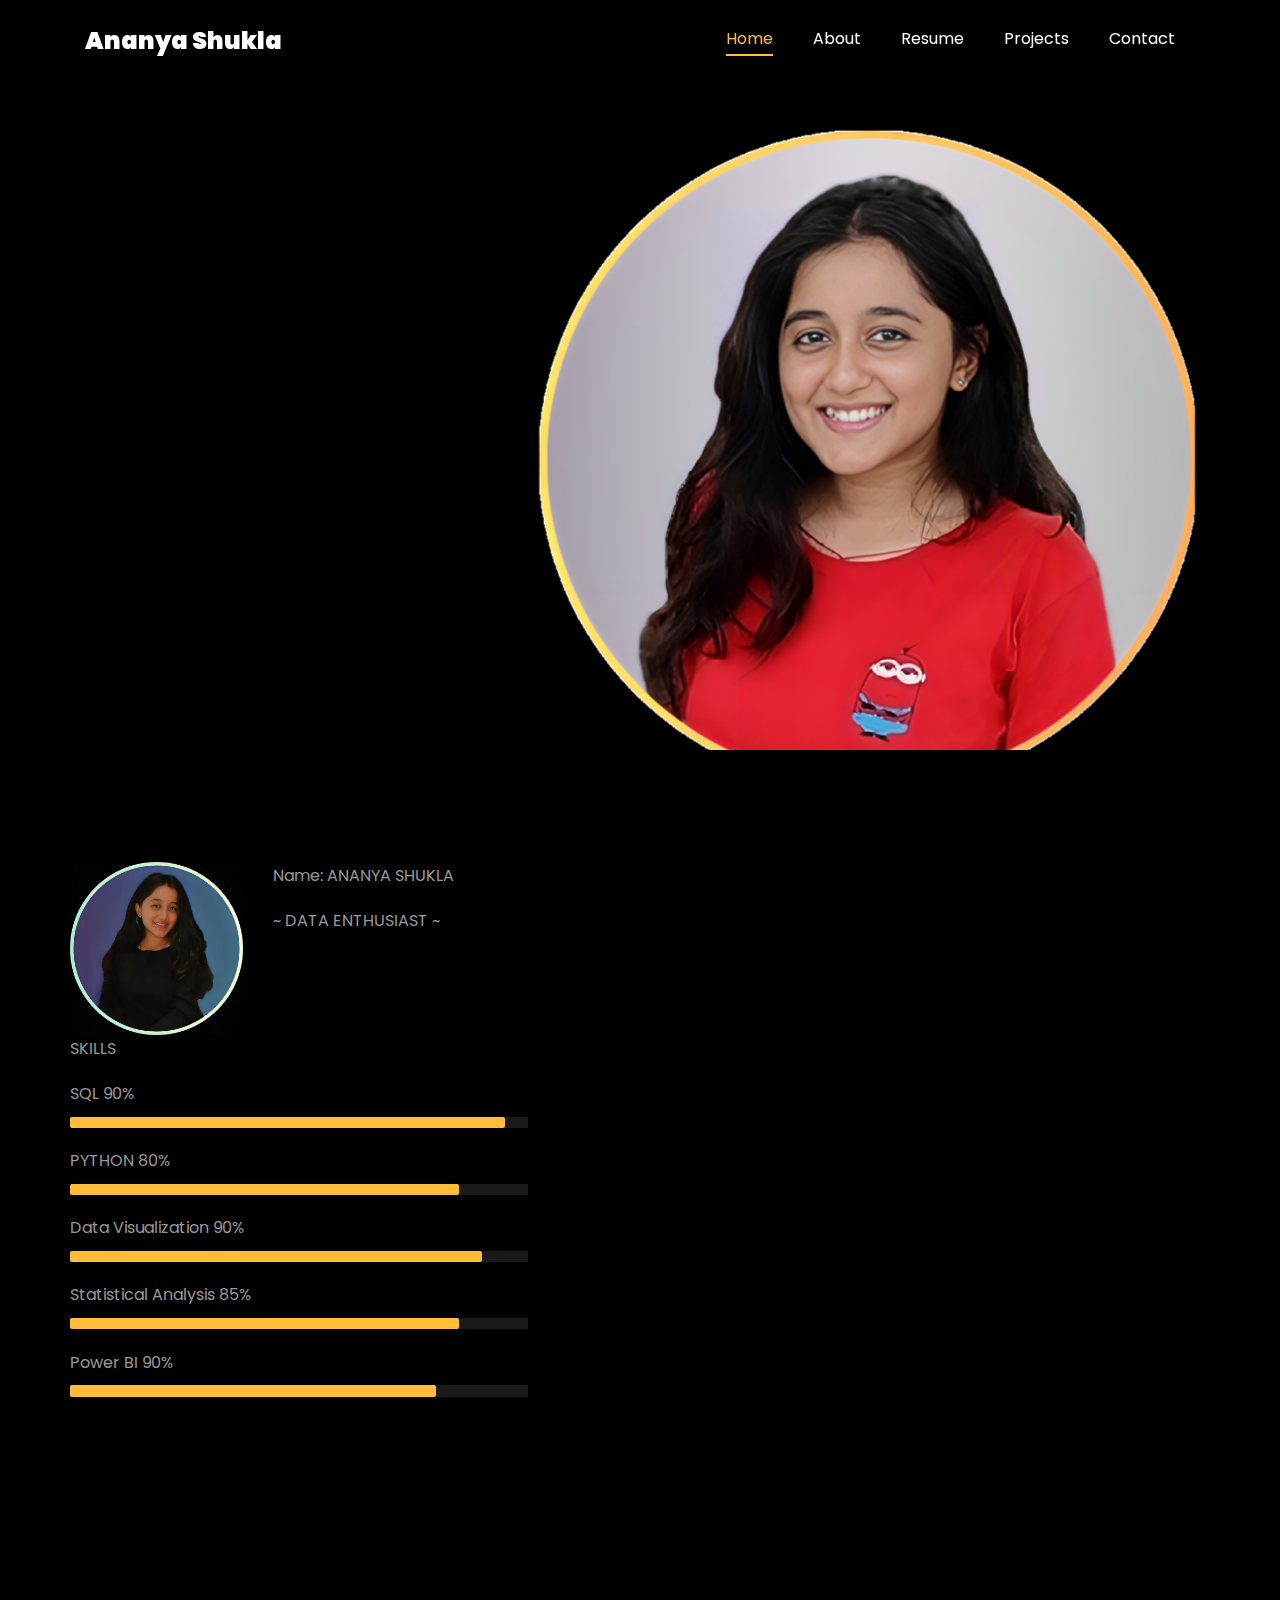
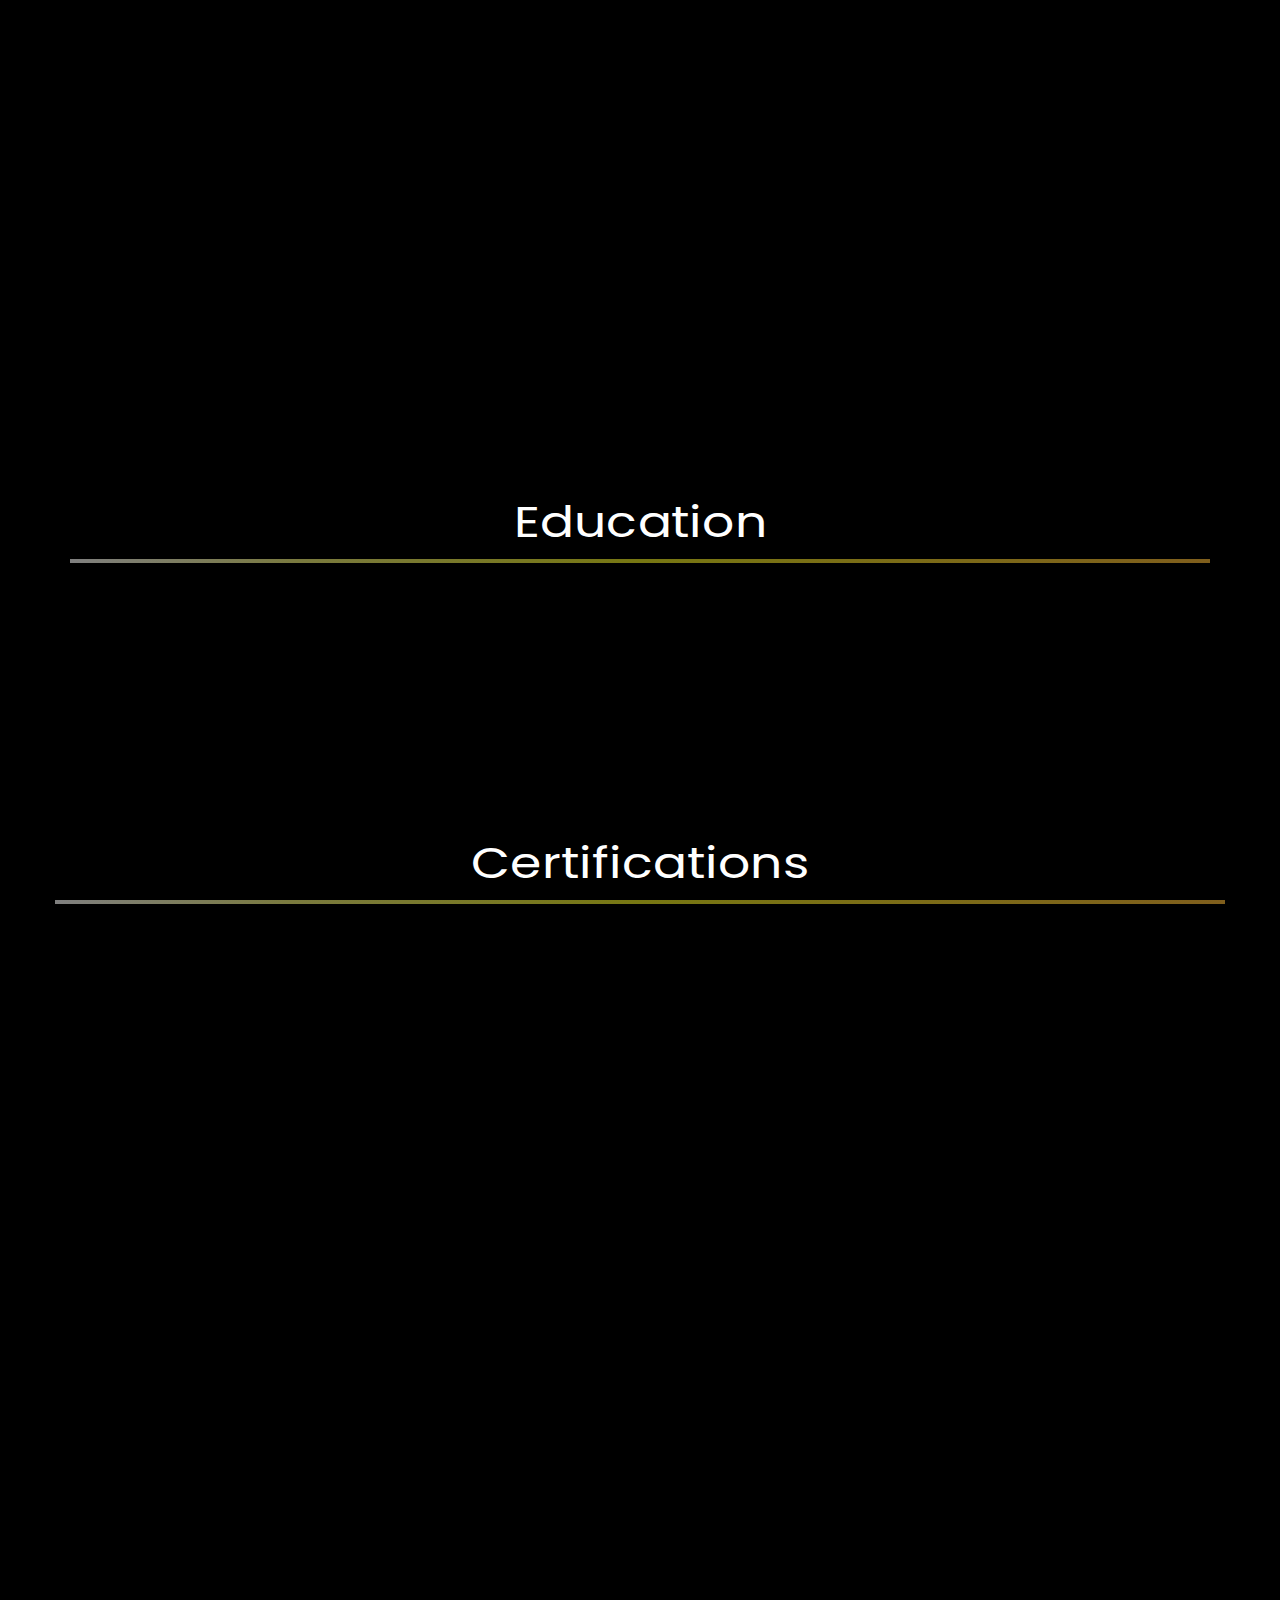
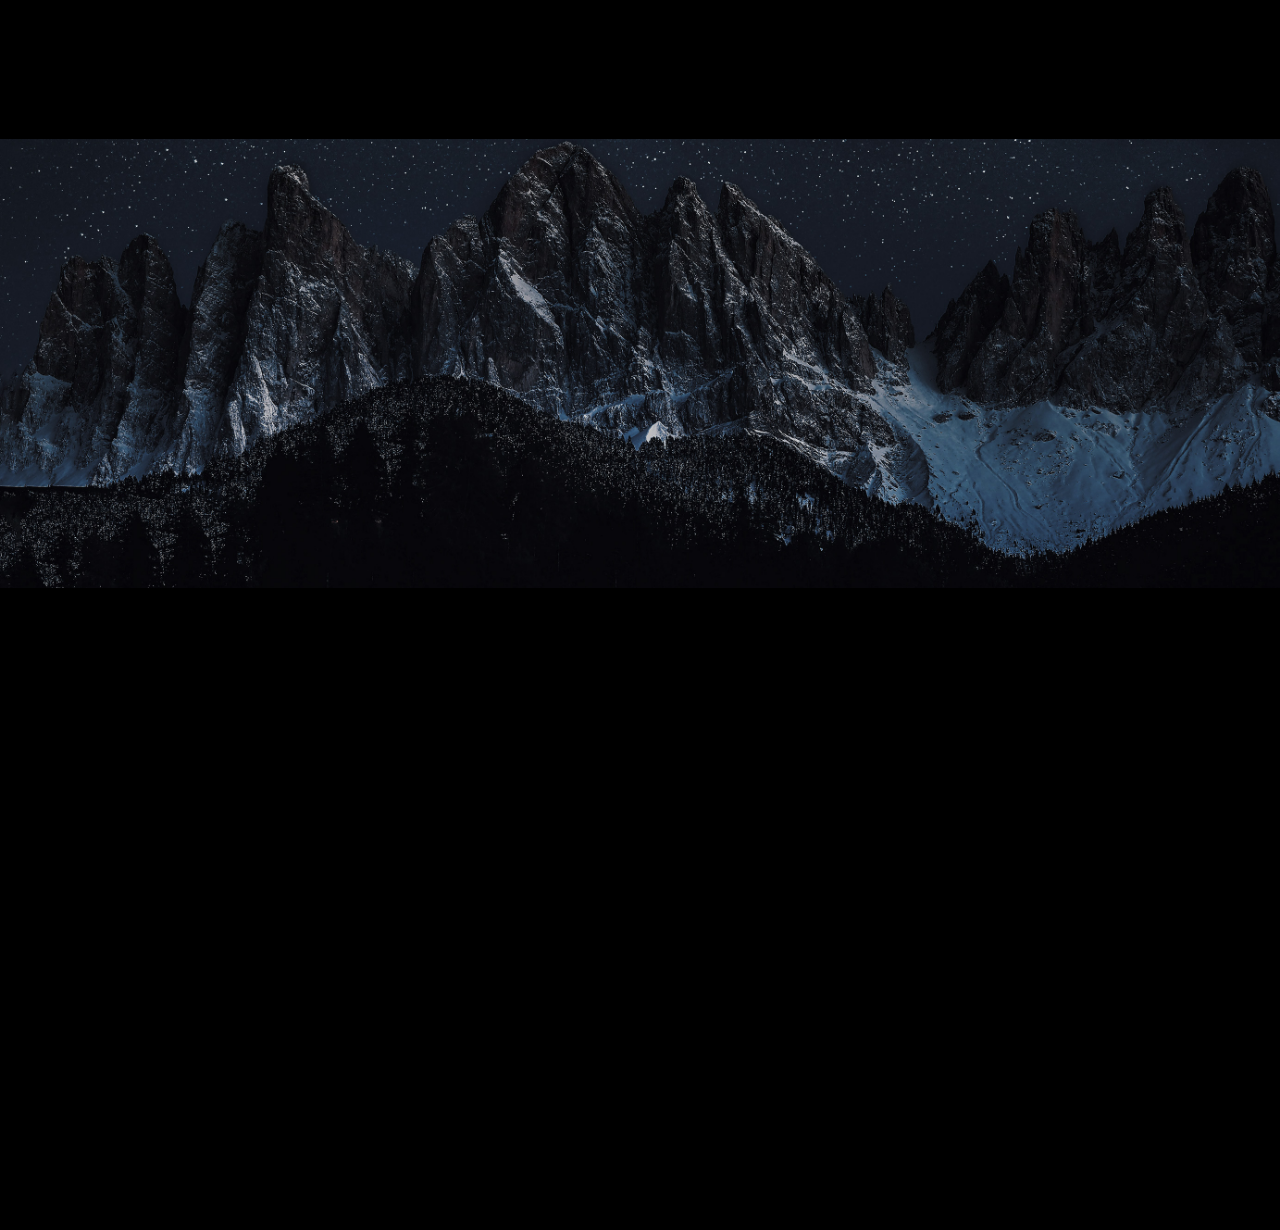
<file: index.html>
<!DOCTYPE html>
<html lang="en">
  <head>
    <title>Ananya Shukla Portfolio</title>
    <meta charset="utf-8">
    <meta name="viewport" content="width=device-width, initial-scale=1, shrink-to-fit=no">
    
    <link href="https://fonts.googleapis.com/css?family=Poppins:100,200,300,400,500,600,700,800,900" rel="stylesheet">

    <link rel="stylesheet" href="css/open-iconic-bootstrap.min.css">
    <link rel="stylesheet" href="css/animate.css">
    
    <link rel="stylesheet" href="css/owl.carousel.min.css">
    <link rel="stylesheet" href="css/owl.theme.default.min.css">
    <link rel="stylesheet" href="css/magnific-popup.css">

    <link rel="stylesheet" href="css/aos.css">

    <link rel="stylesheet" href="css/ionicons.min.css">
    
    <link rel="stylesheet" href="css/flaticon.css">
    <link rel="stylesheet" href="css/icomoon.css">
    <link rel="stylesheet" href="css/style.css">



<style>

/*======================================
//--//-->   ABOUT
======================================*/

.about-mf .box-shadow-full {
  padding-top: 4rem;
  padding-bottom: 4rem;
}

.about-mf .about-img {
  margin-bottom: 2rem;
}

.about-mf .about-img img {
  margin-left: 10px;
  
}


.skill-mf .progress {
  /* background-color: #cde1f8; */
  margin: .5rem 0 1.2rem 0;
  border-radius: 0;
  height: .7rem;
}

.skill-mf .progress .progress-bar {
  height: .7rem;
  background-color: #ffbd39;
}


/* Animation styles */
#typing-animation {
  position: relative;
  font-size: 30px;
  font-weight: bold;
  color: rgb(255, 255, 255);
  overflow: hidden;
  white-space: nowrap;
  animation: typing 3s steps(20, end) infinite;
}

#typing-animation:before {
  content: "";
  /* position: absolute; */
  top: 0;
  left: 0;
  width: 0;
  height: 100%;
  background-color: #ccc;
  animation: typing-cursor 0.5s ease-in-out infinite;
}

@keyframes typing {
  from {
    width: 0;
  }
  to {
    width: 100%;
  }
}

@keyframes typing-cursor {
  from {
    width: 5px;
  }
  to {
    width: 0;
  }
}


/* project image zoom effect */

.zoom-effect {
  overflow: hidden;
  transition: transform 0.3s ease-out;
}

.zoom-effect:hover {
  transform: scale(1.1);
}


</style>


  </head>
  <body data-spy="scroll" data-target=".site-navbar-target" data-offset="300">
	  
	  
    <nav class="navbar navbar-expand-lg navbar-dark ftco_navbar ftco-navbar-light site-navbar-target" id="ftco-navbar">
	    <div class="container">
	      <a class="navbar-brand" href="index.html">Ananya Shukla</a>
	      <button class="navbar-toggler js-fh5co-nav-toggle fh5co-nav-toggle" type="button" data-toggle="collapse" data-target="#ftco-nav" aria-controls="ftco-nav" aria-expanded="false" aria-label="Toggle navigation">
	        <span class="oi oi-menu"></span> Menu
	      </button>

	      <div class="collapse navbar-collapse" id="ftco-nav">
	        <ul class="navbar-nav nav ml-auto">
	          <li class="nav-item"><a href="#home-section" class="nav-link"><span>Home</span></a></li>
	          <li class="nav-item"><a href="#about-section" class="nav-link"><span>About</span></a></li>
	          <li class="nav-item"><a href="#resume-section" class="nav-link"><span>Resume</span></a></li>
	          <li class="nav-item"><a href="#project-section" class="nav-link"><span>Projects</span></a></li>
	          <li class="nav-item"><a href="#contact-section" class="nav-link"><span>Contact</span></a></li>
	        </ul>
	      </div>
	    </div>
	  </nav>
	  <section id="home-section" class="hero">
		  <div class="home-slider  owl-carousel">
	       <div class="slider-item ">
	      	<div class="overlay"></div>
	         <div class="container">
	          <div class="row d-md-flex no-gutters slider-text align-items-end justify-content-end" data-scrollax-parent="true">
	          	<div class="one-third js-fullheight order-md-last img" style="background-image:url(images/profile-pic\ \(1\).png);">
	          	 <div class="overlay"></div>
	          	</div>
		          <div class="one-forth d-flex  align-items-center ftco-animate" data-scrollax=" properties: { translateY: '70%' }">
		          	<div class="text">
		          		<span class="subheading">Hello!</span>
			            <h1 class="mb-4 mt-3">I'm <span>Ananya Shukla</span></h1>

						<!-- Element to contain animated typing -->
						<span id="typing-animation"></span>

						<script>

						// Initialize the typing animation
						const typingAnimationElement = document.getElementById('typing-animation');

						// Create an array of typing text
						const typingTexts = [
						'Engineer  ',
						'Student   ',
					
						];

						// Create a function to display the typing animation for a given text
						function playTypingAnimation(text) {
						// Loop through each character and add it to the element
						for (let i = 0; i < text.length; i++) {
							setTimeout(() => {
							typingAnimationElement.textContent += text[i];
							}, i * 200); // Increase the delay to slow down the typing animation
						}

						// Once the animation is complete, reset the text and start over
						setTimeout(() => {
							typingAnimationElement.textContent = '';
							playTypingAnimation(typingTexts[(typingTexts.indexOf(text) + 1) % typingTexts.length]);
						}, text.length * 200);
						}

						// Start the typing animation loop
						playTypingAnimation(typingTexts[0]);

						</script>

						<br>
						<br>
			            <h2>A Data Enthusiast</h2>
						<!-- <h2 class="d-flex" style="margin-bottom: 0">With over 5 years of experience</h2> -->
						<!-- <br> -->
			            <p><a href="https://www.linkedin.com/in/ananyashukla3443/" class="btn btn-primary py-3 px-4">LinkedIn</a> 
							<a href="https://github.com/ananyashukla20" class="btn btn-white btn-outline-white py-3 px-4">Github</a></p>
		            </div>
		          </div>
	        	</div>
	        </div>
	      </div>
		</div>
    </section>
	


    <section class="ftco-about img ftco-section ftco-no-pb" id="about-section">
    	<div class="container">
			<div class="row">
				<div class="row d-flex align-items-stretch">
				<!-- <div class="row d-flex"> -->
					<div class="col-md-6 col-lg-5 d-flex">
						<div class="img-about img d-flex align-items-stretch">
							<div class="overlay">
								<div class="row">
									<div class="col-sm-6 col-md-5">
									  <div class="about-img">
										<img src="images/PICTURE.png" class="img-fluid rounded b-shadow-a" alt="">
									  </div>
									</div>
									<!-- Details next to profile image -->
									<div class="col-sm-6 col-md-7">
									  <div class="about-info">
										<p><span class="title-s">Name: ANANYA SHUKLA</span> <span></span></p>
										 <p><span class="title-s">~ DATA ENTHUSIAST ~</span> </p>
										<!--<p><span class="title-s">Experience: </span> <span>5 Years 3 Months</span></p> -->
                                        <!-- <p><span class="title-s">Name: </span> <span>Rishabh Mishra</span></p> -->
										<!-- <p><span class="title-s">Address: </span> <span>Bengaluru, India</span></p> -->
									  </div>
									</div>
								  </div>

								<div class="skill-mf">
									<p class="title-s">SKILLS</p>
									<span>SQL</span> <span class="pull-right">90%</span>
									<div class="progress">
										<div class="progress-bar" role="progressbar" style="width: 95%;" aria-valuenow="95" aria-valuemin="0"
											aria-valuemax="100"></div>
									</div>
									
									<span>PYTHON</span> <span class="pull-right">80%</span>
									<div class="progress">
										<div class="progress-bar" role="progressbar" style="width: 85%" aria-valuenow="85" aria-valuemin="0"
											aria-valuemax="100"></div>
									</div>
									
									<span>Data Visualization</span> <span class="pull-right">90%</span>
									<div class="progress">
										<div class="progress-bar" role="progressbar" style="width: 90%" aria-valuenow="90" aria-valuemin="0"
											aria-valuemax="100"></div>
									</div>
									
									<span>Statistical Analysis</span> <span class="pull-right">85%</span>
									<div class="progress">
										<div class="progress-bar" role="progressbar" style="width: 85%" aria-valuenow="85" aria-valuemin="0"
											aria-valuemax="100"></div>
									</div>
									
									<span>Power BI</span> <span class="pull-right">90%</span>
									<div class="progress">
										<div class="progress-bar" role="progressbar" style="width: 80%" aria-valuenow="80" aria-valuemin="0"
											aria-valuemax="100"></div>
									</div>
								</div>
							</div>
						</div>
					</div>
					
					<div class="col-md-6 col-lg-7 pl-lg-5 pb-5">
						<div class="row justify-content-start pb-3">
							<div class="col-md-12 heading-section ftco-animate">
								
								<h1 class="big">About</h1>
								<h2 class="mb-4">About Me</h2>
								
								<p>As a B.Tech student passionate about data analytics, I transform raw data into actionable insights that support strategic decision-making. Skilled in data visualization, transformation, and statistical analysis, I use tools like Python, SQL, Excel, Power BI, and Tableau. Through real-world projects on GitHub, I focus on predictive modeling and business intelligence dashboards to drive impactful, data-driven outcomes.
                                    </p>
								<ul class="about-info mt-4 px-md-0 px-2">
									<li class="d-flex"><span>Profile:</span> <span>Data Enthusiast</span></li>
									<!-- <li class="d-flex"><span>Domain:</span> <span>Retail, Ecommerce, BFSI &amp; Digital Marketing</span></li> -->
									<li class="d-flex"><span>Education:</span> <span>Bachelor of Technology (Electronics &amp; Communication Engineering</span></li>
									<li class="d-flex"><span>Language:</span> <span>English, Hindi</span></li>
									<li class="d-flex"><span>BI Tools:</span> <span>Microsoft Power BI &amp; Tableau</span></li>
									<li class="d-flex"><span>Other Skills:</span> <span> Excel, Business Analysis, Data Analysis, Customer Acquisition, Web Scraping, Extract, Transform & Load (ETL), Data Collection, Data Cleaning, Data Transformation, Data Modeling, Mathematical Analysis, Statistical Analysis, HTML, CSS, VSCode, PostgreSQL &amp; Github</span></li>
									<li class="d-flex"><span>Interest:</span> <span>Traveling, Photography, Singing, Mythology</span></li>
									
								</ul>
							</div>
						</div>


						<div class="counter-wrap ftco-animate d-flex mt-md-3">
							<div class="text">
								<p class="mb-4">
									<span class="number" data-number="10">0</span> <span>+</span>
									<span>&nbsp; Projects completed</span>
								</p>
								<p><a href="https://www.linkedin.com/in/ananyashukla3443/" class="btn btn-primary py-3 px-3">LinkedIn</a></p>
							</div>
						</div>
					</div>
				</div>
			</div>
		</div>
    </section>



	
    <section class="ftco-section ftco-no-pb" id="resume-section">
    	<div class="container">
    		<div class="row justify-content-center pb-5">
          <div class="col-md-10 heading-section text-center ftco-animate">
          	<h1 class="big big-2">Resume</h1>
            <h2 class="mb-4">Resume</h2>
            <p>Passionate about data analysis with hands-on experience in SQL, Excel, and Power BI. Skilled in extracting insights from data, creating dashboards, and solving analytical problems to drive business decisions</p>
          </div>
        </div>

		

		<div class="row">
			<h1 class="big-4">Education</h1>
			<div class="underline"></div>
		</div>
		<br>
		
			<div class="row">
    			<div class="col-md-6">
    				<div class="resume-wrap ftco-animate">
    					<span class="date">Bachelor of Technology</span>
    					<h4>Pranveer Singh Institute of Technology</h4>
                            
                            <span class="position">Electronics & Communication Engineering</span>
                            <br><h6>2020-2024</h6>
                            
                        
    					<!-- <span class="position"></span>
    					<p class="mt-4">Grade: First class distinction.</p> -->
    				</div>
    			</div>

    			<div class="col-md-6">
    				<div class="resume-wrap ftco-animate">
    					<span class="date">Intermediate</span>
    					<h2>Allen Career Institute</h2>
                        
    					<span class="position">S R Public School</span>
                        <br><h6>2018-2020</h6>
    					<!-- <p class="mt-4">Grade: First class distinction.</p> -->
    				</div>
				</div>
                <div class="row">
			<h1 class="big-4">Certifications</h1>
			<div class="underline"></div><br>
		
		
		    <div class="row">
				<div class="col-md-6">
					<div class="resume-wrap ftco-animate">
						<span class="date">Python Problem Solving</span>
						<h2>Hackerrank</h2>
						<!-- <span class="position">Merkle</span> -->
                        <p><a href="https://www.hackerrank.com/certificates/600c48d98218"><i>~Certification Link~</i></a></p>

						<p class="mt-4"> 
							<ul>
								<li>HackerRank Python Problem Solving Certification assesses your ability to solve algorithmic challenges using Python.</li>
								<!-- <li>It covers topics such as data structures, algorithms, control structures, and functions, testing problem-solving and coding efficiency.</li> -->
								<li>Achieving this certification demonstrates proficiency in Python and readiness to solve real-world coding problems.</li>
							</ul>
						</p>
					</div>

				</div>
            
            

				<div class="col-md-6">
					<div class="resume-wrap ftco-animate">
						<span class="date">Python Basic</span>
						<h2>Hackerrank</h2>
                        <p><a href="https://www.hackerrank.com/certificates/cce534acaf09"><i>~Certification Link~</i></a></p>
						
						<p class="mt-4">
							<ul>
								<li>Basic Python Concepts: Covers foundational Python topics like data types, control structures (if-else, loops), and functions.</li>
								<!-- <li>Problem-Solving Skills: Focuses on writing efficient code to solve simple algorithmic problems using Python.</li> -->
								<li>Hands-on Assessment: Involves coding challenges to test understanding and practical application of Python basics.</li>
							</ul>
						</p>
					</div>  

				</div>

                <div class="col-md-6">
					<div class="resume-wrap ftco-animate">
						<span class="date">Google Analytics</span>
						<h2>Google Analytics Academy</h2>
                        <p><a href="https://www.linkedin.com/posts/ananyashukla3443_google-analytics-certificate-activity-7083358758587777024-7Pnh?utm_source=share&utm_medium=member_desktop"><i>~Certification Link~</i></a></p>
						
						<p class="mt-4">
							<ul>
								<li>Google Analytics: Introduction to Google Analytics, setting up and navigating the Google Analytics account, understanding the interface, and tracking website metrics.</li>
                                <li>Core Concepts: Covers essential topics like data collection, setting up dashboards, and interpreting reports such as audience reports and behavior reports.</li>
                                <!-- <li>Practical Applications: Hands-on experience in goal creation, traffic analysis, and using data for business insights and performance optimization.</li> -->
							</ul>
						</p>
					</div>  

				</div>

                <div class="col-md-6">
					<div class="resume-wrap ftco-animate">
						<span class="date">Understanding Network</span>
						<h2>CompTIA Network+ </h2>
                        <p><a href="https://www.linkedin.com/posts/ananyashukla3443_certificate-of-completion-activity-6979858663918252032-q-lp?utm_source=share&utm_medium=member_desktop"><i>~Certification Link~</i></a></p>
						
						<p class="mt-4">
							<ul>
								<li>Introduction to Networking: Covers fundamentals of networking, including network models, topologies, and essential network protocols.</li>
                                <li>Core Concepts: Focuses on IP addressing, subnetting, and understanding network devices such as routers, switches, and firewalls.</li>
                                <!-- <li>Practical Knowledge: Provides hands-on skills in configuring and troubleshooting network infrastructure, preparing for the CompTIA Network+ certification exam.</li> -->
							</ul>
						</p>
					</div>  

				</div>
			</div>

		<br>
		<br> </div>
    		</div>

    		<div class="row justify-content-center mt-5">
    			<div class="col-md-6 text-center ftco-animate">
    				<p><a href="https://drive.google.com/file/d/1yP3iLYrxASQl4rfZ7iBDAnJ33dLFn0Kf/view?usp=drive_link" class="btn btn-primary py-4 px-5">Download Resume</a></p>
    			</div>
    		</div>
    	</div>
    </section>


        

   

    <section class="ftco-section" id="project-section">
      <div class="container">
        <div class="row justify-content-center mb-5 pb-5">
          <div class="col-md-7 heading-section text-center ftco-animate">
            <h1 class="big big-2">Projects</h1>
            <h2 class="mb-4">Projects</h2>
            <p>Presented below are Data Analytics projects utilizing SQL, Python, Power BI, and Web Development.</p>
          </div>
        </div>
        <div class="row d-flex">


          <div class="col-md-4 d-flex ftco-animate">
          	<div class="blog-entry justify-content-end">
              <a href="https://github.com/ananyashukla20/Blinkit-Sales-Dashboard-Project" class="block-20 zoom-effect" style="background-image: url('images/blinkit-image.png');">
              </a>
              <div class="text mt-3 float-right d-block">

                <h3 class="heading"><a href="https://github.com/ananyashukla20/Blinkit-Sales-Dashboard-Project">BlinkIT Sales Data Analytics Dashboard</a></h3>
                <p>Developed an interactive Power BI dashboard for Blinkit, analyzing 10,000+ sales transactions 📊💼. It provides insights into sales 📈, product segmentation 🛍️, and outlet performance 🏪🚀.</p>
              </div>
            </div>
          </div>



          <div class="col-md-4 d-flex ftco-animate">
          	<div class="blog-entry justify-content-end">
              <a href="https://github.com/ananyashukla20/Power-BI-Online-Sales-Dashboard" class="block-20 zoom-effect"style="background-image: url('images/ecom\ sales.png');">
              </a>
              <div class="text mt-3 float-right d-block">

                <h3 class="heading"><a href="https://github.com/ananyashukla20/Power-BI-Online-Sales-Dashboard">Ecommerce Sales Data Analysis Dashboard</a></h3>
                <p>Developed a Power BI dashboard 📊 to analyze sales data, improving accuracy by 35% 🔍 and report speed by 60%⚡. Utilized custom visuals🎨 and automation for enhanced engagement and efficiency 🚀.</p>
              </div>
            </div>
          </div>



		  <div class="col-md-4 d-flex ftco-animate">
			<div class="blog-entry justify-content-end">
			<a href="https://github.com/ananyashukla20/ATM-Transaction-Analytics-Dashboard" class="block-20 zoom-effect" style="background-image: url('images/Screenshot\ \(154\).png');">
			</a>
			<div class="text mt-3 float-right d-block">

			  <h3 class="heading"><a href="https://github.com/ananyashukla20/ATM-Transaction-Analytics-Dashboard">ATM Transaction Analytics Dashboard</a></h3>
			  <p>Developed an interactive 📊 Power BI dashboard analyzing 10,000+ ATM transactions, uncovering trends, ✅ success rates, ⏰ peak hours, and 🌍 geographical insights for optimized 💡 ATM performance and data-driven decisions.</p>
			</div>
		    </div>
		  </div>		  


          


        </div>
	<br>
		<!-- added justify-content-center to center align the last two projects -->
		<div class="row d-flex justify-content-center">  
			<div class="col-md-4 d-flex ftco-animate">
				<div class="blog-entry">
				<a href="https://github.com/ananyashukla20/Prime-Video-Dashboard" class="block-20 zoom-effect" style="background-image: url('images/Screenshot\ \(155\).png');">
				</a>
				<div class="text mt-3 float-right d-block">
  
				  <h3 class="heading"><a href="https://github.com/ananyashukla20/Prime-Video-Dashboard">Prime Video Data Analysis Dashboard</a></h3>
				  <p>📊This interactive Prime Video Dashboard, built with Power BI, analyzes 📺 streaming data, 🎯 user engagement, and 🌟 content performance, providing key insights into 👥 user behavior and 📈 content trends.</p>
				</div>
			  </div>
			</div>


			<div class="col-md-4 d-flex ftco-animate">
				<div class="blog-entry">
				<a href="https://github.com/ananyashukla20/Amazon-Frontend-Interface" class="block-20 zoom-effect" style="background-image: url('images/amazon\ photo.png');">
				</a>
				<div class="text mt-3 float-right d-block">
  
				  <h3 class="heading"><a href="https://github.com/ananyashukla20/Amazon-Frontend-Interface">Amazon Frontend Interface</a></h3>
				  <p>Replicated Amazon.com's frontend with HTML and CSS 🎨, creating a 95% visually identical shopping experience 🛍️, enhancing user retention by 20% 🔄✨.</p>
				</div>
			  </div>
			</div>



			<!--<div class="col-md-4 d-flex ftco-animate">
				<div class="blog-entry justify-content-end">
				<a href="https://github.com/rishabhnmishra/customer_segmentation/blob/main/Customer_Segmentation-final.ipynb" class="block-20 zoom-effect" style="background-image: url('images/proj_5.jpg');">
				</a>
				<div class="text mt-3 float-right d-block">
  
				  <h3 class="heading"><a href="https://github.com/rishabhnmishra/customer_segmentation/blob/main/Customer_Segmentation-final.ipynb">Customer Segmentation using clustering model</a></h3>
				  <p>Developed a ML model to give various recommendations of financial products &amp; services on target customer groups.</p>
				</div>
			  </div>
			</div>
		 </div> -->
	  </div>
    </section>

	<!-- <section class="ftco-section ftco-no-pt ftco-no-pb ftco-counter img" id="section-counter">
      <div class="container">
		<div class="row d-md-flex align-items-center">
          <div class="col-md d-flex justify-content-center counter-wrap ftco-animate">
            <div class="block-18">
              <div class="text">
                <strong class="number" data-number="20">0</strong>
                <span>Achievements</span>
              </div>
            </div>
          </div>
          <div class="col-md d-flex justify-content-center counter-wrap ftco-animate">
            <div class="block-18">
              <div class="text">
                <strong class="number" data-number="30">0</strong>
                <span>Projects</span>
              </div>
            </div>
          </div>
          <div class="col-md d-flex justify-content-center counter-wrap ftco-animate">
            <div class="block-18">
              <div class="text">
                <strong class="number" data-number="1000">0</strong>
                <span>Mentored Students</span>
              </div>
            </div>
          </div>
          <div class="col-md d-flex justify-content-center counter-wrap ftco-animate">
            <div class="block-18">
              <div class="text">
                <strong class="number" data-number="500">0</strong>
                <span>Cups of coffee</span>
              </div>
            </div>
          </div>
        </div> 
      </div>-->
	
	  <div class="ftco-section ftco-hireme img margin-top" style="background-image: url(images/bg_1.jpg)">
			<!-- <div class="container"> -->
				<div class="row justify-content-center">
					<div class="col-md-7 ftco-animate text-center">
						<h2>More projects on<span> Github  </span> </h2>
						<div class="heading"> <h4> I love to solve business problems &amp; uncover hidden data stories </h4>
						<br>
						<!-- <p><a href="https://github.com/ananyashukla20"class="btn btn-primary py-4 px-5">GitHub</a></p> -->
						</div>
					</div>
				</div>
			<!-- </div> -->
		</div>
	</section>



    <section class="ftco-section contact-section ftco-no-pb" id="contact-section">
      <div class="container">
      	<div class="row justify-content-center mb-5 pb-3">
          <div class="col-md-7 heading-section text-center ftco-animate">
            <h1 class="big big-2">Contact</h1>
            <h2 class="mb-4">Contact Me</h2>
            <p>Below are the details to reach out to me!</p>
          </div>
        </div>

        <div class="row d-flex contact-info mb-5">
          <div class="col-md-6 col-lg-3 d-flex ftco-animate">
          	<div class="align-self-stretch box p-4 text-center">
          		<div class="icon d-flex align-items-center justify-content-center">
          			<span class="icon-map-signs"></span>
          		</div>
          		<h3 class="mb-4">Address</h3>
	            <p>Noida, India</p> 
	          </div>
          </div>
          <div class="col-md-6 col-lg-3 d-flex ftco-animate">
          	<div class="align-self-stretch box p-4 text-center">
          		<div class="icon d-flex align-items-center justify-content-center">
          			<span class="icon-phone2"></span>
          		</div>
          		<h3 class="mb-4">Contact Number</h3>
	            <p><a href="tel://+91-8953889968">8953889968</a></p>
	          </div>
          </div>
          <div class="col-md-6 col-lg-3 d-flex ftco-animate">
          	<div class="align-self-stretch box p-4 text-center">
          		<div class="icon d-flex align-items-center justify-content-center">
          			<span class="icon-paper-plane"></span>
          		</div>
          		<h3 class="mb-4">Email Address</h3>
	            <p><a href="ananyashukla3443@gmail.com">ananyashukla3443@gmail.com</a></p>
	          </div>
          </div>
          <div class="col-md-6 col-lg-3 d-flex ftco-animate">
          	<div class="align-self-stretch box p-4 text-center">
          		<div class="icon d-flex align-items-center justify-content-center">
          			<span class="icon-globe"></span>
          		</div>
          		<h3 class="mb-4">Download Resume</h3>
	            <p><a href="https://drive.google.com/file/d/1p7Zalo7SQHuZxyBE4h2UmrhFLj3WAc4H/view?usp=drive_link">Resume Link</a></p>
	          </div>
          </div>

		  <!-- <div class="container">
			<br>
			<br>
			<div class="row justify-content-center">
				<div class="col-md-7 ftco-animate text-center">
					<h2>Have a<span> Question?  </span> <a href="https://forms.gle/uLaTShUKXraAvHJ77" class="btn btn-primary py-3 px-5">Click Here</a> </h2>
				</div>
			</div>
				<br>
					<ul class="ftco-footer-social list-unstyled d-flex justify-content-center align-items-center mb-0">
					  <li class="ftco-animate normal-txt">Find me on  </li>
					  <li class="ftco-animate"><a href="https://www.youtube.com/@RishabhMishraOfficial"><span class="icon-youtube"></span></a></li>
					  <li class="ftco-animate"><a href="https://www.linkedin.com/in/rishabhnmishra/"><span class="icon-linkedin"></span></a></li>  
					  <li class="ftco-animate"><a href="https://twitter.com/rishabhnmishra"><span class="icon-twitter"></span></a></li>
					  <li class="ftco-animate"><a href="https://twitter.com/rishabhnmishra"><span class="icon-facebook"></span></a></li>
				      <li class="ftco-animate"><a href="https://www.instagram.com/rishabhnmishra/"><span class="icon-instagram"></span></a></li>
					</ul>
				<br>
		   </div> -->
   </div>
 </section>


 
	
     <!-- <footer class="ftco-footer ftco-section">
		<div class="container">
		  <div class="row">
			<div class="col-md-12 text-center">
  
			  <p> Link back to Colorlib can't be removed. Template is licensed under CC BY 3.0. 
	Copyright &copy;<script>document.write(new Date().getFullYear());</script> All rights reserved | This template is made with <i class="icon-heart color-danger" aria-hidden="true"></i> by <a href="https://colorlib.com" target="_blank">Colorlib</a>
	Link back to Colorlib can't be removed. Template is licensed under CC BY 3.0. </p>
			</div>
		  </div>
		</div>
	  </footer>  -->


  <!-- loader -->
  <div id="ftco-loader" class="show fullscreen"><svg class="circular" width="48px" height="48px"><circle class="path-bg" cx="24" cy="24" r="22" fill="none" stroke-width="4" stroke="#eeeeee"/><circle class="path" cx="24" cy="24" r="22" fill="none" stroke-width="4" stroke-miterlimit="10" stroke="#F96D00"/></svg></div>


  <script src="js/jquery.min.js"></script>
  <script src="js/jquery-migrate-3.0.1.min.js"></script>
  <script src="js/popper.min.js"></script>
  <script src="js/bootstrap.min.js"></script>
  <script src="js/jquery.easing.1.3.js"></script>
  <script src="js/jquery.waypoints.min.js"></script>
  <script src="js/jquery.stellar.min.js"></script>
  <script src="js/owl.carousel.min.js"></script>
  <script src="js/jquery.magnific-popup.min.js"></script>
  <script src="js/aos.js"></script>
  <script src="js/jquery.animateNumber.min.js"></script>
  <script src="js/scrollax.min.js"></script>
  
  <script src="js/main.js"></script>
    
  </body>
</html>
</file>
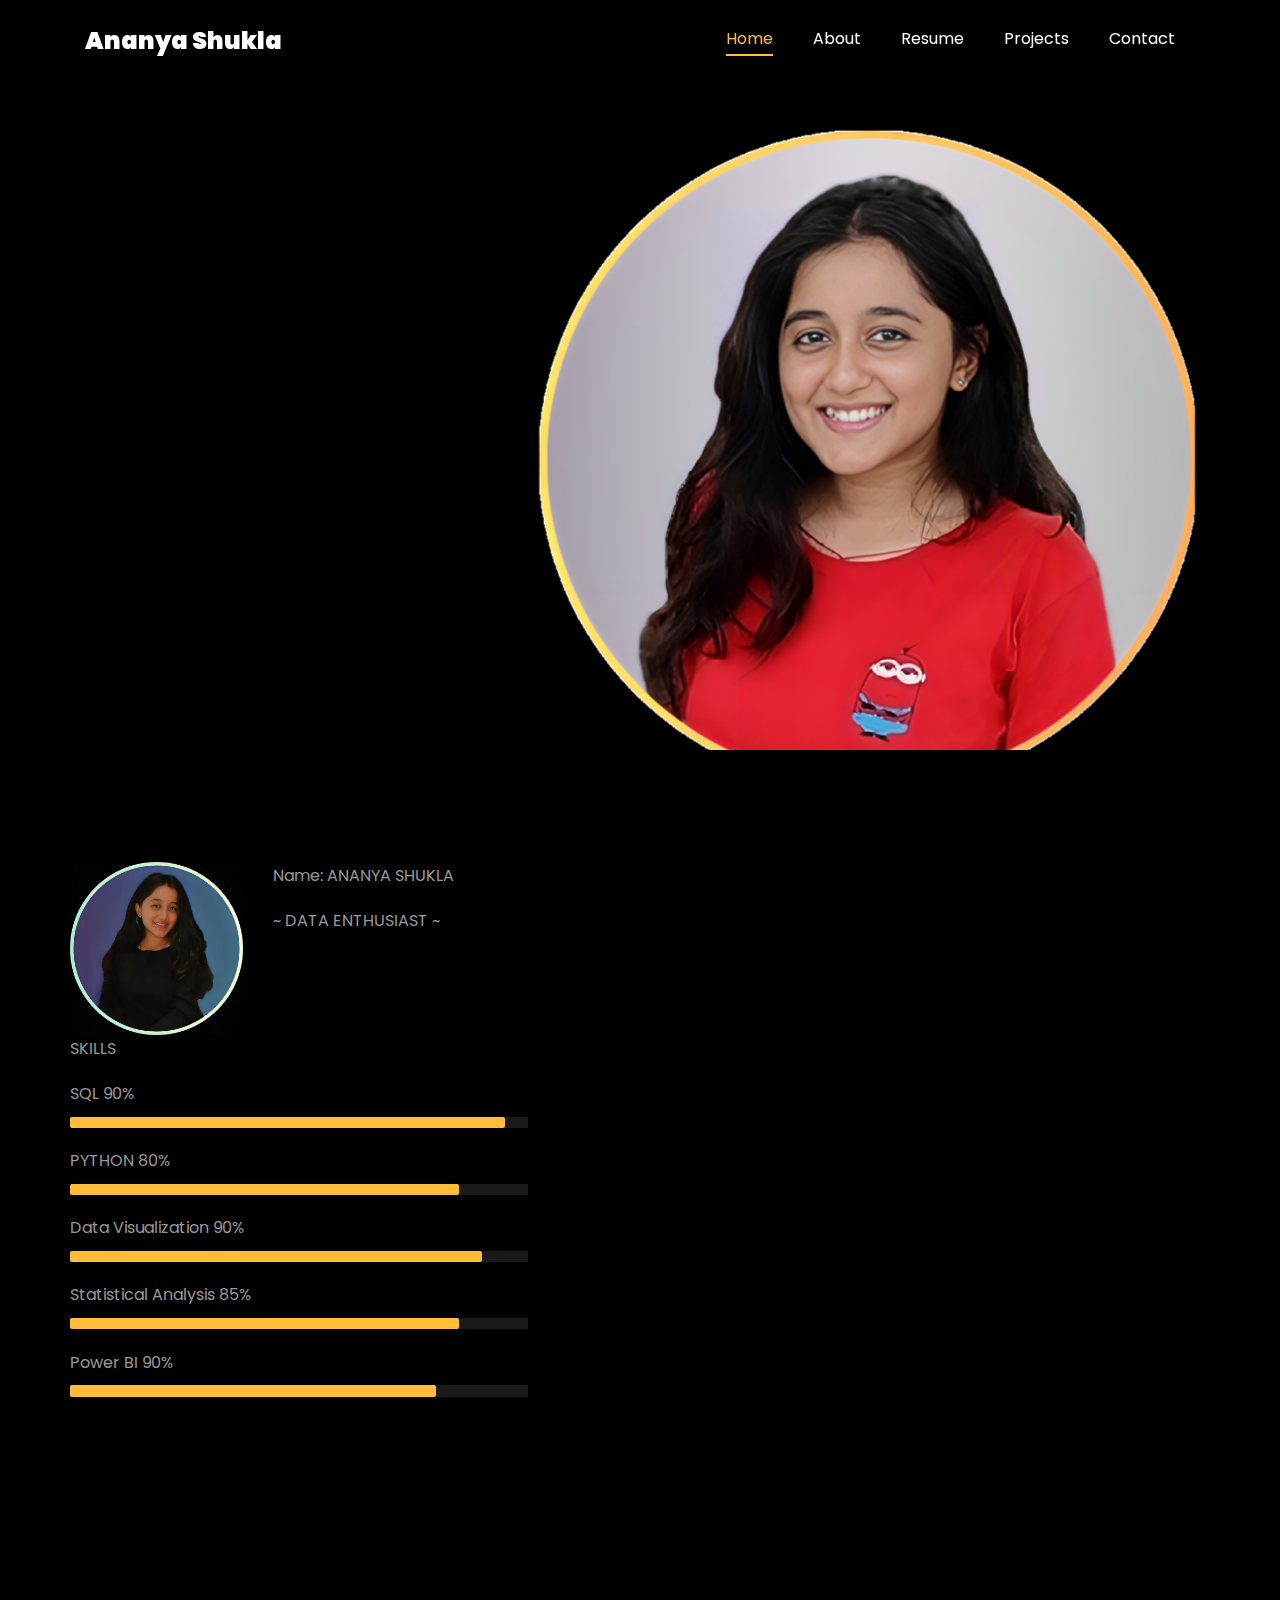
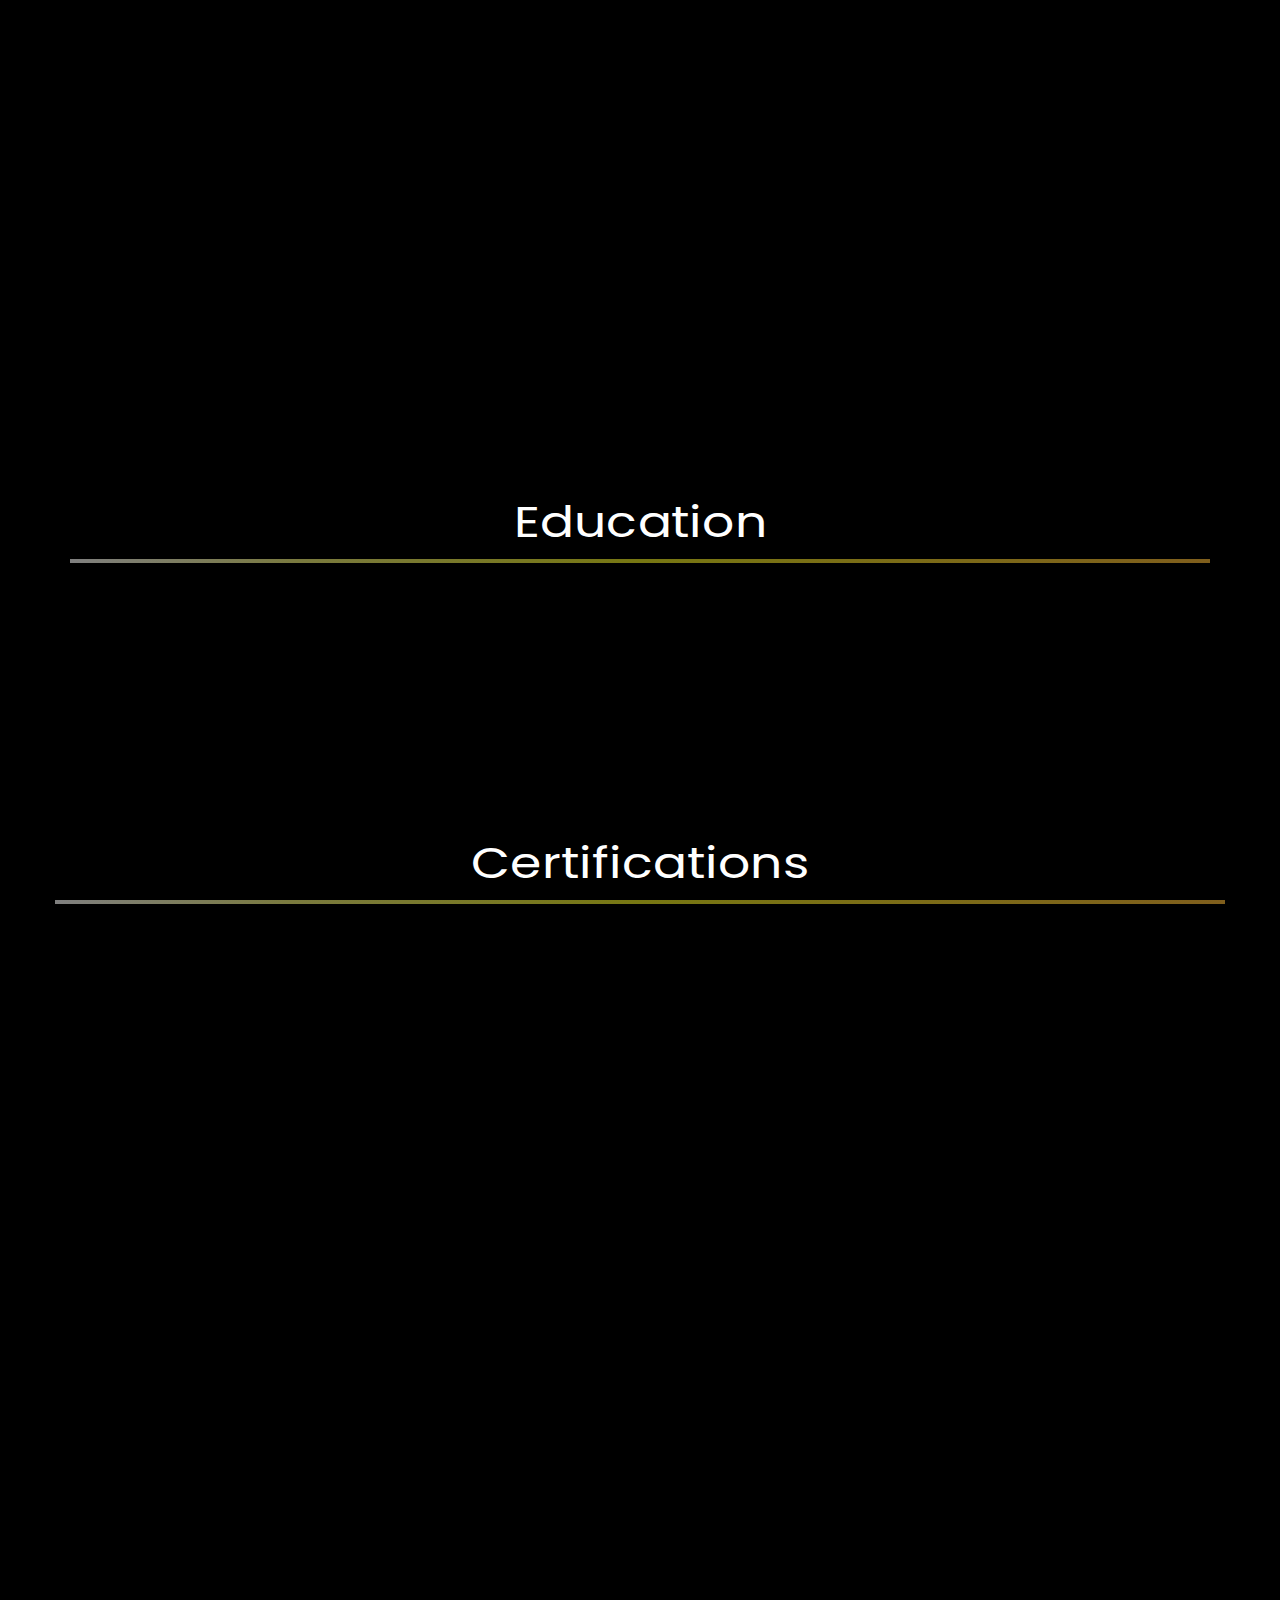
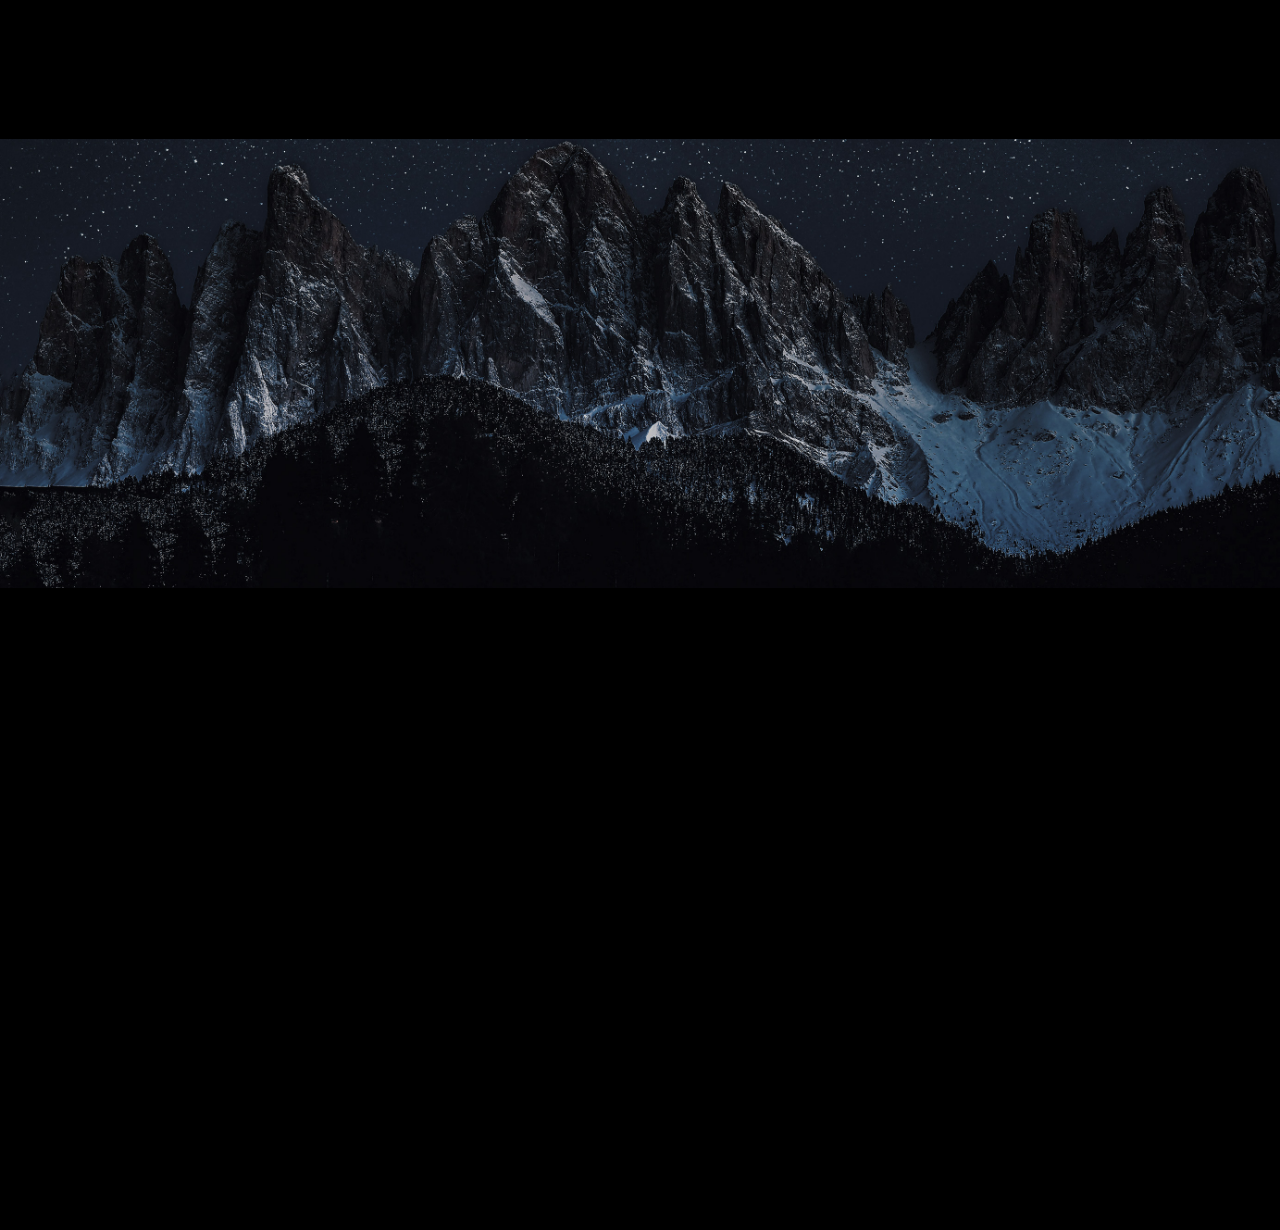
<file: index portfolio.html>
<!DOCTYPE html>
<html lang="en">
  <head>
    <title>Ananya Shukla Portfolio</title>
    <meta charset="utf-8">
    <meta name="viewport" content="width=device-width, initial-scale=1, shrink-to-fit=no">
    
    <link href="https://fonts.googleapis.com/css?family=Poppins:100,200,300,400,500,600,700,800,900" rel="stylesheet">

    <link rel="stylesheet" href="css/open-iconic-bootstrap.min.css">
    <link rel="stylesheet" href="css/animate.css">
    
    <link rel="stylesheet" href="css/owl.carousel.min.css">
    <link rel="stylesheet" href="css/owl.theme.default.min.css">
    <link rel="stylesheet" href="css/magnific-popup.css">

    <link rel="stylesheet" href="css/aos.css">

    <link rel="stylesheet" href="css/ionicons.min.css">
    
    <link rel="stylesheet" href="css/flaticon.css">
    <link rel="stylesheet" href="css/icomoon.css">
    <link rel="stylesheet" href="css/style.css">



<style>

/*======================================
//--//-->   ABOUT
======================================*/

.about-mf .box-shadow-full {
  padding-top: 4rem;
  padding-bottom: 4rem;
}

.about-mf .about-img {
  margin-bottom: 2rem;
}

.about-mf .about-img img {
  margin-left: 10px;
  
}


.skill-mf .progress {
  /* background-color: #cde1f8; */
  margin: .5rem 0 1.2rem 0;
  border-radius: 0;
  height: .7rem;
}

.skill-mf .progress .progress-bar {
  height: .7rem;
  background-color: #ffbd39;
}


/* Animation styles */
#typing-animation {
  position: relative;
  font-size: 30px;
  font-weight: bold;
  color: rgb(255, 255, 255);
  overflow: hidden;
  white-space: nowrap;
  animation: typing 3s steps(20, end) infinite;
}

#typing-animation:before {
  content: "";
  /* position: absolute; */
  top: 0;
  left: 0;
  width: 0;
  height: 100%;
  background-color: #ccc;
  animation: typing-cursor 0.5s ease-in-out infinite;
}

@keyframes typing {
  from {
    width: 0;
  }
  to {
    width: 100%;
  }
}

@keyframes typing-cursor {
  from {
    width: 5px;
  }
  to {
    width: 0;
  }
}


/* project image zoom effect */

.zoom-effect {
  overflow: hidden;
  transition: transform 0.3s ease-out;
}

.zoom-effect:hover {
  transform: scale(1.1);
}


</style>


  </head>
  <body data-spy="scroll" data-target=".site-navbar-target" data-offset="300">
	  
	  
    <nav class="navbar navbar-expand-lg navbar-dark ftco_navbar ftco-navbar-light site-navbar-target" id="ftco-navbar">
	    <div class="container">
	      <a class="navbar-brand" href="index.html">Ananya Shukla</a>
	      <button class="navbar-toggler js-fh5co-nav-toggle fh5co-nav-toggle" type="button" data-toggle="collapse" data-target="#ftco-nav" aria-controls="ftco-nav" aria-expanded="false" aria-label="Toggle navigation">
	        <span class="oi oi-menu"></span> Menu
	      </button>

	      <div class="collapse navbar-collapse" id="ftco-nav">
	        <ul class="navbar-nav nav ml-auto">
	          <li class="nav-item"><a href="#home-section" class="nav-link"><span>Home</span></a></li>
	          <li class="nav-item"><a href="#about-section" class="nav-link"><span>About</span></a></li>
	          <li class="nav-item"><a href="#resume-section" class="nav-link"><span>Resume</span></a></li>
	          <li class="nav-item"><a href="#project-section" class="nav-link"><span>Projects</span></a></li>
	          <li class="nav-item"><a href="#contact-section" class="nav-link"><span>Contact</span></a></li>
	        </ul>
	      </div>
	    </div>
	  </nav>
	  <section id="home-section" class="hero">
		  <div class="home-slider  owl-carousel">
	       <div class="slider-item ">
	      	<div class="overlay"></div>
	         <div class="container">
	          <div class="row d-md-flex no-gutters slider-text align-items-end justify-content-end" data-scrollax-parent="true">
	          	<div class="one-third js-fullheight order-md-last img" style="background-image:url(images/profile-pic\ \(1\).png);">
	          	 <div class="overlay"></div>
	          	</div>
		          <div class="one-forth d-flex  align-items-center ftco-animate" data-scrollax=" properties: { translateY: '70%' }">
		          	<div class="text">
		          		<span class="subheading">Hello!</span>
			            <h1 class="mb-4 mt-3">I'm <span>Ananya Shukla</span></h1>

						<!-- Element to contain animated typing -->
						<span id="typing-animation"></span>

						<script>

						// Initialize the typing animation
						const typingAnimationElement = document.getElementById('typing-animation');

						// Create an array of typing text
						const typingTexts = [
						'Engineer  ',
						'Student   ',
					
						];

						// Create a function to display the typing animation for a given text
						function playTypingAnimation(text) {
						// Loop through each character and add it to the element
						for (let i = 0; i < text.length; i++) {
							setTimeout(() => {
							typingAnimationElement.textContent += text[i];
							}, i * 200); // Increase the delay to slow down the typing animation
						}

						// Once the animation is complete, reset the text and start over
						setTimeout(() => {
							typingAnimationElement.textContent = '';
							playTypingAnimation(typingTexts[(typingTexts.indexOf(text) + 1) % typingTexts.length]);
						}, text.length * 200);
						}

						// Start the typing animation loop
						playTypingAnimation(typingTexts[0]);

						</script>

						<br>
						<br>
			            <h2>A Data Enthusiast</h2>
						<!-- <h2 class="d-flex" style="margin-bottom: 0">With over 5 years of experience</h2> -->
						<!-- <br> -->
			            <p><a href="https://www.linkedin.com/in/ananyashukla3443/" class="btn btn-primary py-3 px-4">LinkedIn</a> 
							<a href="https://github.com/ananyashukla20" class="btn btn-white btn-outline-white py-3 px-4">Github</a></p>
		            </div>
		          </div>
	        	</div>
	        </div>
	      </div>
		</div>
    </section>
	


    <section class="ftco-about img ftco-section ftco-no-pb" id="about-section">
    	<div class="container">
			<div class="row">
				<div class="row d-flex align-items-stretch">
				<!-- <div class="row d-flex"> -->
					<div class="col-md-6 col-lg-5 d-flex">
						<div class="img-about img d-flex align-items-stretch">
							<div class="overlay">
								<div class="row">
									<div class="col-sm-6 col-md-5">
									  <div class="about-img">
										<img src="images/PICTURE.png" class="img-fluid rounded b-shadow-a" alt="">
									  </div>
									</div>
									<!-- Details next to profile image -->
									<div class="col-sm-6 col-md-7">
									  <div class="about-info">
										<p><span class="title-s">Name: ANANYA SHUKLA</span> <span></span></p>
										 <p><span class="title-s">~ DATA ENTHUSIAST ~</span> </p>
										<!--<p><span class="title-s">Experience: </span> <span>5 Years 3 Months</span></p> -->
                                        <!-- <p><span class="title-s">Name: </span> <span>Rishabh Mishra</span></p> -->
										<!-- <p><span class="title-s">Address: </span> <span>Bengaluru, India</span></p> -->
									  </div>
									</div>
								  </div>

								<div class="skill-mf">
									<p class="title-s">SKILLS</p>
									<span>SQL</span> <span class="pull-right">90%</span>
									<div class="progress">
										<div class="progress-bar" role="progressbar" style="width: 95%;" aria-valuenow="95" aria-valuemin="0"
											aria-valuemax="100"></div>
									</div>
									
									<span>PYTHON</span> <span class="pull-right">80%</span>
									<div class="progress">
										<div class="progress-bar" role="progressbar" style="width: 85%" aria-valuenow="85" aria-valuemin="0"
											aria-valuemax="100"></div>
									</div>
									
									<span>Data Visualization</span> <span class="pull-right">90%</span>
									<div class="progress">
										<div class="progress-bar" role="progressbar" style="width: 90%" aria-valuenow="90" aria-valuemin="0"
											aria-valuemax="100"></div>
									</div>
									
									<span>Statistical Analysis</span> <span class="pull-right">85%</span>
									<div class="progress">
										<div class="progress-bar" role="progressbar" style="width: 85%" aria-valuenow="85" aria-valuemin="0"
											aria-valuemax="100"></div>
									</div>
									
									<span>Power BI</span> <span class="pull-right">90%</span>
									<div class="progress">
										<div class="progress-bar" role="progressbar" style="width: 80%" aria-valuenow="80" aria-valuemin="0"
											aria-valuemax="100"></div>
									</div>
								</div>
							</div>
						</div>
					</div>
					
					<div class="col-md-6 col-lg-7 pl-lg-5 pb-5">
						<div class="row justify-content-start pb-3">
							<div class="col-md-12 heading-section ftco-animate">
								
								<h1 class="big">About</h1>
								<h2 class="mb-4">About Me</h2>
								
								<p>As a B.Tech student passionate about data analytics, I transform raw data into actionable insights that support strategic decision-making. Skilled in data visualization, transformation, and statistical analysis, I use tools like Python, SQL, Excel, Power BI, and Tableau. Through real-world projects on GitHub, I focus on predictive modeling and business intelligence dashboards to drive impactful, data-driven outcomes.
                                    </p>
								<ul class="about-info mt-4 px-md-0 px-2">
									<li class="d-flex"><span>Profile:</span> <span>Data Enthusiast</span></li>
									<!-- <li class="d-flex"><span>Domain:</span> <span>Retail, Ecommerce, BFSI &amp; Digital Marketing</span></li> -->
									<li class="d-flex"><span>Education:</span> <span>Bachelor of Technology (Electronics &amp; Communication Engineering</span></li>
									<li class="d-flex"><span>Language:</span> <span>English, Hindi</span></li>
									<li class="d-flex"><span>BI Tools:</span> <span>Microsoft Power BI &amp; Tableau</span></li>
									<li class="d-flex"><span>Other Skills:</span> <span> Excel, Business Analysis, Data Analysis, Customer Acquisition, Web Scraping, Extract, Transform & Load (ETL), Data Collection, Data Cleaning, Data Transformation, Data Modeling, Mathematical Analysis, Statistical Analysis, HTML, CSS, VSCode, PostgreSQL &amp; Github</span></li>
									<li class="d-flex"><span>Interest:</span> <span>Traveling, Photography, Singing, Mythology</span></li>
									
								</ul>
							</div>
						</div>


						<div class="counter-wrap ftco-animate d-flex mt-md-3">
							<div class="text">
								<p class="mb-4">
									<span class="number" data-number="10">0</span> <span>+</span>
									<span>&nbsp; Projects completed</span>
								</p>
								<p><a href="https://www.linkedin.com/in/ananyashukla3443/" class="btn btn-primary py-3 px-3">LinkedIn</a></p>
							</div>
						</div>
					</div>
				</div>
			</div>
		</div>
    </section>



	
    <section class="ftco-section ftco-no-pb" id="resume-section">
    	<div class="container">
    		<div class="row justify-content-center pb-5">
          <div class="col-md-10 heading-section text-center ftco-animate">
          	<h1 class="big big-2">Resume</h1>
            <h2 class="mb-4">Resume</h2>
            <p>Passionate about data analysis with hands-on experience in SQL, Excel, and Power BI. Skilled in extracting insights from data, creating dashboards, and solving analytical problems to drive business decisions</p>
          </div>
        </div>

		

		<div class="row">
			<h1 class="big-4">Education</h1>
			<div class="underline"></div>
		</div>
		<br>
		
			<div class="row">
    			<div class="col-md-6">
    				<div class="resume-wrap ftco-animate">
    					<span class="date">Bachelor of Technology</span>
    					<h4>Pranveer Singh Institute of Technology</h4>
                            
                            <span class="position">Electronics & Communication Engineering</span>
                            <br><h6>2020-2024</h6>
                            
                        
    					<!-- <span class="position"></span>
    					<p class="mt-4">Grade: First class distinction.</p> -->
    				</div>
    			</div>

    			<div class="col-md-6">
    				<div class="resume-wrap ftco-animate">
    					<span class="date">Intermediate</span>
    					<h2>Allen Career Institute</h2>
                        
    					<span class="position">S R Public School</span>
                        <br><h6>2018-2020</h6>
    					<!-- <p class="mt-4">Grade: First class distinction.</p> -->
    				</div>
				</div>
                <div class="row">
			<h1 class="big-4">Certifications</h1>
			<div class="underline"></div><br>
		
		
		    <div class="row">
				<div class="col-md-6">
					<div class="resume-wrap ftco-animate">
						<span class="date">Python Problem Solving</span>
						<h2>Hackerrank</h2>
						<!-- <span class="position">Merkle</span> -->
                        <p><a href="https://www.hackerrank.com/certificates/600c48d98218"><i>~Certification Link~</i></a></p>

						<p class="mt-4"> 
							<ul>
								<li>HackerRank Python Problem Solving Certification assesses your ability to solve algorithmic challenges using Python.</li>
								<!-- <li>It covers topics such as data structures, algorithms, control structures, and functions, testing problem-solving and coding efficiency.</li> -->
								<li>Achieving this certification demonstrates proficiency in Python and readiness to solve real-world coding problems.</li>
							</ul>
						</p>
					</div>

				</div>
            
            

				<div class="col-md-6">
					<div class="resume-wrap ftco-animate">
						<span class="date">Python Basic</span>
						<h2>Hackerrank</h2>
                        <p><a href="https://www.hackerrank.com/certificates/cce534acaf09"><i>~Certification Link~</i></a></p>
						
						<p class="mt-4">
							<ul>
								<li>Basic Python Concepts: Covers foundational Python topics like data types, control structures (if-else, loops), and functions.</li>
								<!-- <li>Problem-Solving Skills: Focuses on writing efficient code to solve simple algorithmic problems using Python.</li> -->
								<li>Hands-on Assessment: Involves coding challenges to test understanding and practical application of Python basics.</li>
							</ul>
						</p>
					</div>  

				</div>

                <div class="col-md-6">
					<div class="resume-wrap ftco-animate">
						<span class="date">Google Analytics</span>
						<h2>Google Analytics Academy</h2>
                        <p><a href="https://www.linkedin.com/posts/ananyashukla3443_google-analytics-certificate-activity-7083358758587777024-7Pnh?utm_source=share&utm_medium=member_desktop"><i>~Certification Link~</i></a></p>
						
						<p class="mt-4">
							<ul>
								<li>Google Analytics: Introduction to Google Analytics, setting up and navigating the Google Analytics account, understanding the interface, and tracking website metrics.</li>
                                <li>Core Concepts: Covers essential topics like data collection, setting up dashboards, and interpreting reports such as audience reports and behavior reports.</li>
                                <!-- <li>Practical Applications: Hands-on experience in goal creation, traffic analysis, and using data for business insights and performance optimization.</li> -->
							</ul>
						</p>
					</div>  

				</div>

                <div class="col-md-6">
					<div class="resume-wrap ftco-animate">
						<span class="date">Understanding Network</span>
						<h2>CompTIA Network+ </h2>
                        <p><a href="https://www.linkedin.com/posts/ananyashukla3443_certificate-of-completion-activity-6979858663918252032-q-lp?utm_source=share&utm_medium=member_desktop"><i>~Certification Link~</i></a></p>
						
						<p class="mt-4">
							<ul>
								<li>Introduction to Networking: Covers fundamentals of networking, including network models, topologies, and essential network protocols.</li>
                                <li>Core Concepts: Focuses on IP addressing, subnetting, and understanding network devices such as routers, switches, and firewalls.</li>
                                <!-- <li>Practical Knowledge: Provides hands-on skills in configuring and troubleshooting network infrastructure, preparing for the CompTIA Network+ certification exam.</li> -->
							</ul>
						</p>
					</div>  

				</div>
			</div>

		<br>
		<br> </div>
    		</div>

    		<div class="row justify-content-center mt-5">
    			<div class="col-md-6 text-center ftco-animate">
    				<p><a href="https://drive.google.com/file/d/1yP3iLYrxASQl4rfZ7iBDAnJ33dLFn0Kf/view?usp=drive_link" class="btn btn-primary py-4 px-5">Download Resume</a></p>
    			</div>
    		</div>
    	</div>
    </section>


        

   

    <section class="ftco-section" id="project-section">
      <div class="container">
        <div class="row justify-content-center mb-5 pb-5">
          <div class="col-md-7 heading-section text-center ftco-animate">
            <h1 class="big big-2">Projects</h1>
            <h2 class="mb-4">Projects</h2>
            <p>Presented below are Data Analytics projects utilizing SQL, Python, Power BI, and Web Development.</p>
          </div>
        </div>
        <div class="row d-flex">


          <div class="col-md-4 d-flex ftco-animate">
          	<div class="blog-entry justify-content-end">
              <a href="https://github.com/ananyashukla20/Blinkit-Sales-Dashboard-Project" class="block-20 zoom-effect" style="background-image: url('images/blinkit-image.png');">
              </a>
              <div class="text mt-3 float-right d-block">

                <h3 class="heading"><a href="https://github.com/ananyashukla20/Blinkit-Sales-Dashboard-Project">BlinkIT Sales Data Analytics Dashboard</a></h3>
                <p>Developed an interactive Power BI dashboard for Blinkit, analyzing 10,000+ sales transactions 📊💼. It provides insights into sales 📈, product segmentation 🛍️, and outlet performance 🏪🚀.</p>
              </div>
            </div>
          </div>



          <div class="col-md-4 d-flex ftco-animate">
          	<div class="blog-entry justify-content-end">
              <a href="https://github.com/ananyashukla20/Power-BI-Online-Sales-Dashboard" class="block-20 zoom-effect"style="background-image: url('images/ecom\ sales.png');">
              </a>
              <div class="text mt-3 float-right d-block">

                <h3 class="heading"><a href="https://github.com/ananyashukla20/Power-BI-Online-Sales-Dashboard">Ecommerce Sales Data Analysis Dashboard</a></h3>
                <p>Developed a Power BI dashboard 📊 to analyze sales data, improving accuracy by 35% 🔍 and report speed by 60%⚡. Utilized custom visuals🎨 and automation for enhanced engagement and efficiency 🚀.</p>
              </div>
            </div>
          </div>



		  <div class="col-md-4 d-flex ftco-animate">
			<div class="blog-entry justify-content-end">
			<a href="https://github.com/ananyashukla20/ATM-Transaction-Analytics-Dashboard" class="block-20 zoom-effect" style="background-image: url('images/Screenshot\ \(154\).png');">
			</a>
			<div class="text mt-3 float-right d-block">

			  <h3 class="heading"><a href="https://github.com/ananyashukla20/ATM-Transaction-Analytics-Dashboard">ATM Transaction Analytics Dashboard</a></h3>
			  <p>Developed an interactive 📊 Power BI dashboard analyzing 10,000+ ATM transactions, uncovering trends, ✅ success rates, ⏰ peak hours, and 🌍 geographical insights for optimized 💡 ATM performance and data-driven decisions.</p>
			</div>
		    </div>
		  </div>		  


          


        </div>
	<br>
		<!-- added justify-content-center to center align the last two projects -->
		<div class="row d-flex justify-content-center">  
			<div class="col-md-4 d-flex ftco-animate">
				<div class="blog-entry">
				<a href="https://github.com/ananyashukla20/Prime-Video-Dashboard" class="block-20 zoom-effect" style="background-image: url('images/Screenshot\ \(155\).png');">
				</a>
				<div class="text mt-3 float-right d-block">
  
				  <h3 class="heading"><a href="https://github.com/ananyashukla20/Prime-Video-Dashboard">Prime Video Data Analysis Dashboard</a></h3>
				  <p>📊This interactive Prime Video Dashboard, built with Power BI, analyzes 📺 streaming data, 🎯 user engagement, and 🌟 content performance, providing key insights into 👥 user behavior and 📈 content trends.</p>
				</div>
			  </div>
			</div>


			<div class="col-md-4 d-flex ftco-animate">
				<div class="blog-entry">
				<a href="https://github.com/ananyashukla20/Amazon-Frontend-Interface" class="block-20 zoom-effect" style="background-image: url('images/amazon\ photo.png');">
				</a>
				<div class="text mt-3 float-right d-block">
  
				  <h3 class="heading"><a href="https://github.com/ananyashukla20/Amazon-Frontend-Interface">Amazon Frontend Interface</a></h3>
				  <p>Replicated Amazon.com's frontend with HTML and CSS 🎨, creating a 95% visually identical shopping experience 🛍️, enhancing user retention by 20% 🔄✨.</p>
				</div>
			  </div>
			</div>



			<!--<div class="col-md-4 d-flex ftco-animate">
				<div class="blog-entry justify-content-end">
				<a href="https://github.com/rishabhnmishra/customer_segmentation/blob/main/Customer_Segmentation-final.ipynb" class="block-20 zoom-effect" style="background-image: url('images/proj_5.jpg');">
				</a>
				<div class="text mt-3 float-right d-block">
  
				  <h3 class="heading"><a href="https://github.com/rishabhnmishra/customer_segmentation/blob/main/Customer_Segmentation-final.ipynb">Customer Segmentation using clustering model</a></h3>
				  <p>Developed a ML model to give various recommendations of financial products &amp; services on target customer groups.</p>
				</div>
			  </div>
			</div>
		 </div> -->
	  </div>
    </section>

	<!-- <section class="ftco-section ftco-no-pt ftco-no-pb ftco-counter img" id="section-counter">
      <div class="container">
		<div class="row d-md-flex align-items-center">
          <div class="col-md d-flex justify-content-center counter-wrap ftco-animate">
            <div class="block-18">
              <div class="text">
                <strong class="number" data-number="20">0</strong>
                <span>Achievements</span>
              </div>
            </div>
          </div>
          <div class="col-md d-flex justify-content-center counter-wrap ftco-animate">
            <div class="block-18">
              <div class="text">
                <strong class="number" data-number="30">0</strong>
                <span>Projects</span>
              </div>
            </div>
          </div>
          <div class="col-md d-flex justify-content-center counter-wrap ftco-animate">
            <div class="block-18">
              <div class="text">
                <strong class="number" data-number="1000">0</strong>
                <span>Mentored Students</span>
              </div>
            </div>
          </div>
          <div class="col-md d-flex justify-content-center counter-wrap ftco-animate">
            <div class="block-18">
              <div class="text">
                <strong class="number" data-number="500">0</strong>
                <span>Cups of coffee</span>
              </div>
            </div>
          </div>
        </div> 
      </div>-->
	
	  <div class="ftco-section ftco-hireme img margin-top" style="background-image: url(images/bg_1.jpg)">
			<!-- <div class="container"> -->
				<div class="row justify-content-center">
					<div class="col-md-7 ftco-animate text-center">
						<h2>More projects on<span> Github  </span> </h2>
						<div class="heading"> <h4> I love to solve business problems &amp; uncover hidden data stories </h4>
						<br>
						<!-- <p><a href="https://github.com/ananyashukla20"class="btn btn-primary py-4 px-5">GitHub</a></p> -->
						</div>
					</div>
				</div>
			<!-- </div> -->
		</div>
	</section>



    <section class="ftco-section contact-section ftco-no-pb" id="contact-section">
      <div class="container">
      	<div class="row justify-content-center mb-5 pb-3">
          <div class="col-md-7 heading-section text-center ftco-animate">
            <h1 class="big big-2">Contact</h1>
            <h2 class="mb-4">Contact Me</h2>
            <p>Below are the details to reach out to me!</p>
          </div>
        </div>

        <div class="row d-flex contact-info mb-5">
          <div class="col-md-6 col-lg-3 d-flex ftco-animate">
          	<div class="align-self-stretch box p-4 text-center">
          		<div class="icon d-flex align-items-center justify-content-center">
          			<span class="icon-map-signs"></span>
          		</div>
          		<h3 class="mb-4">Address</h3>
	            <p>Noida, India</p> 
	          </div>
          </div>
          <div class="col-md-6 col-lg-3 d-flex ftco-animate">
          	<div class="align-self-stretch box p-4 text-center">
          		<div class="icon d-flex align-items-center justify-content-center">
          			<span class="icon-phone2"></span>
          		</div>
          		<h3 class="mb-4">Contact Number</h3>
	            <p><a href="tel://+91-8953889968">8953889968</a></p>
	          </div>
          </div>
          <div class="col-md-6 col-lg-3 d-flex ftco-animate">
          	<div class="align-self-stretch box p-4 text-center">
          		<div class="icon d-flex align-items-center justify-content-center">
          			<span class="icon-paper-plane"></span>
          		</div>
          		<h3 class="mb-4">Email Address</h3>
	            <p><a href="ananyashukla3443@gmail.com">ananyashukla3443@gmail.com</a></p>
	          </div>
          </div>
          <div class="col-md-6 col-lg-3 d-flex ftco-animate">
          	<div class="align-self-stretch box p-4 text-center">
          		<div class="icon d-flex align-items-center justify-content-center">
          			<span class="icon-globe"></span>
          		</div>
          		<h3 class="mb-4">Download Resume</h3>
	            <p><a href="https://drive.google.com/file/d/1yP3iLYrxASQl4rfZ7iBDAnJ33dLFn0Kf/view?usp=drive_link">Resume Link</a></p>
	          </div>
          </div>

		  <!-- <div class="container">
			<br>
			<br>
			<div class="row justify-content-center">
				<div class="col-md-7 ftco-animate text-center">
					<h2>Have a<span> Question?  </span> <a href="https://forms.gle/uLaTShUKXraAvHJ77" class="btn btn-primary py-3 px-5">Click Here</a> </h2>
				</div>
			</div>
				<br>
					<ul class="ftco-footer-social list-unstyled d-flex justify-content-center align-items-center mb-0">
					  <li class="ftco-animate normal-txt">Find me on  </li>
					  <li class="ftco-animate"><a href="https://www.youtube.com/@RishabhMishraOfficial"><span class="icon-youtube"></span></a></li>
					  <li class="ftco-animate"><a href="https://www.linkedin.com/in/rishabhnmishra/"><span class="icon-linkedin"></span></a></li>  
					  <li class="ftco-animate"><a href="https://twitter.com/rishabhnmishra"><span class="icon-twitter"></span></a></li>
					  <li class="ftco-animate"><a href="https://twitter.com/rishabhnmishra"><span class="icon-facebook"></span></a></li>
				      <li class="ftco-animate"><a href="https://www.instagram.com/rishabhnmishra/"><span class="icon-instagram"></span></a></li>
					</ul>
				<br>
		   </div> -->
   </div>
 </section>


 
	
     <!-- <footer class="ftco-footer ftco-section">
		<div class="container">
		  <div class="row">
			<div class="col-md-12 text-center">
  
			  <p> Link back to Colorlib can't be removed. Template is licensed under CC BY 3.0. 
	Copyright &copy;<script>document.write(new Date().getFullYear());</script> All rights reserved | This template is made with <i class="icon-heart color-danger" aria-hidden="true"></i> by <a href="https://colorlib.com" target="_blank">Colorlib</a>
	Link back to Colorlib can't be removed. Template is licensed under CC BY 3.0. </p>
			</div>
		  </div>
		</div>
	  </footer>  -->


  <!-- loader -->
  <div id="ftco-loader" class="show fullscreen"><svg class="circular" width="48px" height="48px"><circle class="path-bg" cx="24" cy="24" r="22" fill="none" stroke-width="4" stroke="#eeeeee"/><circle class="path" cx="24" cy="24" r="22" fill="none" stroke-width="4" stroke-miterlimit="10" stroke="#F96D00"/></svg></div>


  <script src="js/jquery.min.js"></script>
  <script src="js/jquery-migrate-3.0.1.min.js"></script>
  <script src="js/popper.min.js"></script>
  <script src="js/bootstrap.min.js"></script>
  <script src="js/jquery.easing.1.3.js"></script>
  <script src="js/jquery.waypoints.min.js"></script>
  <script src="js/jquery.stellar.min.js"></script>
  <script src="js/owl.carousel.min.js"></script>
  <script src="js/jquery.magnific-popup.min.js"></script>
  <script src="js/aos.js"></script>
  <script src="js/jquery.animateNumber.min.js"></script>
  <script src="js/scrollax.min.js"></script>
  
  <script src="js/main.js"></script>
    
  </body>
</html>
</file>
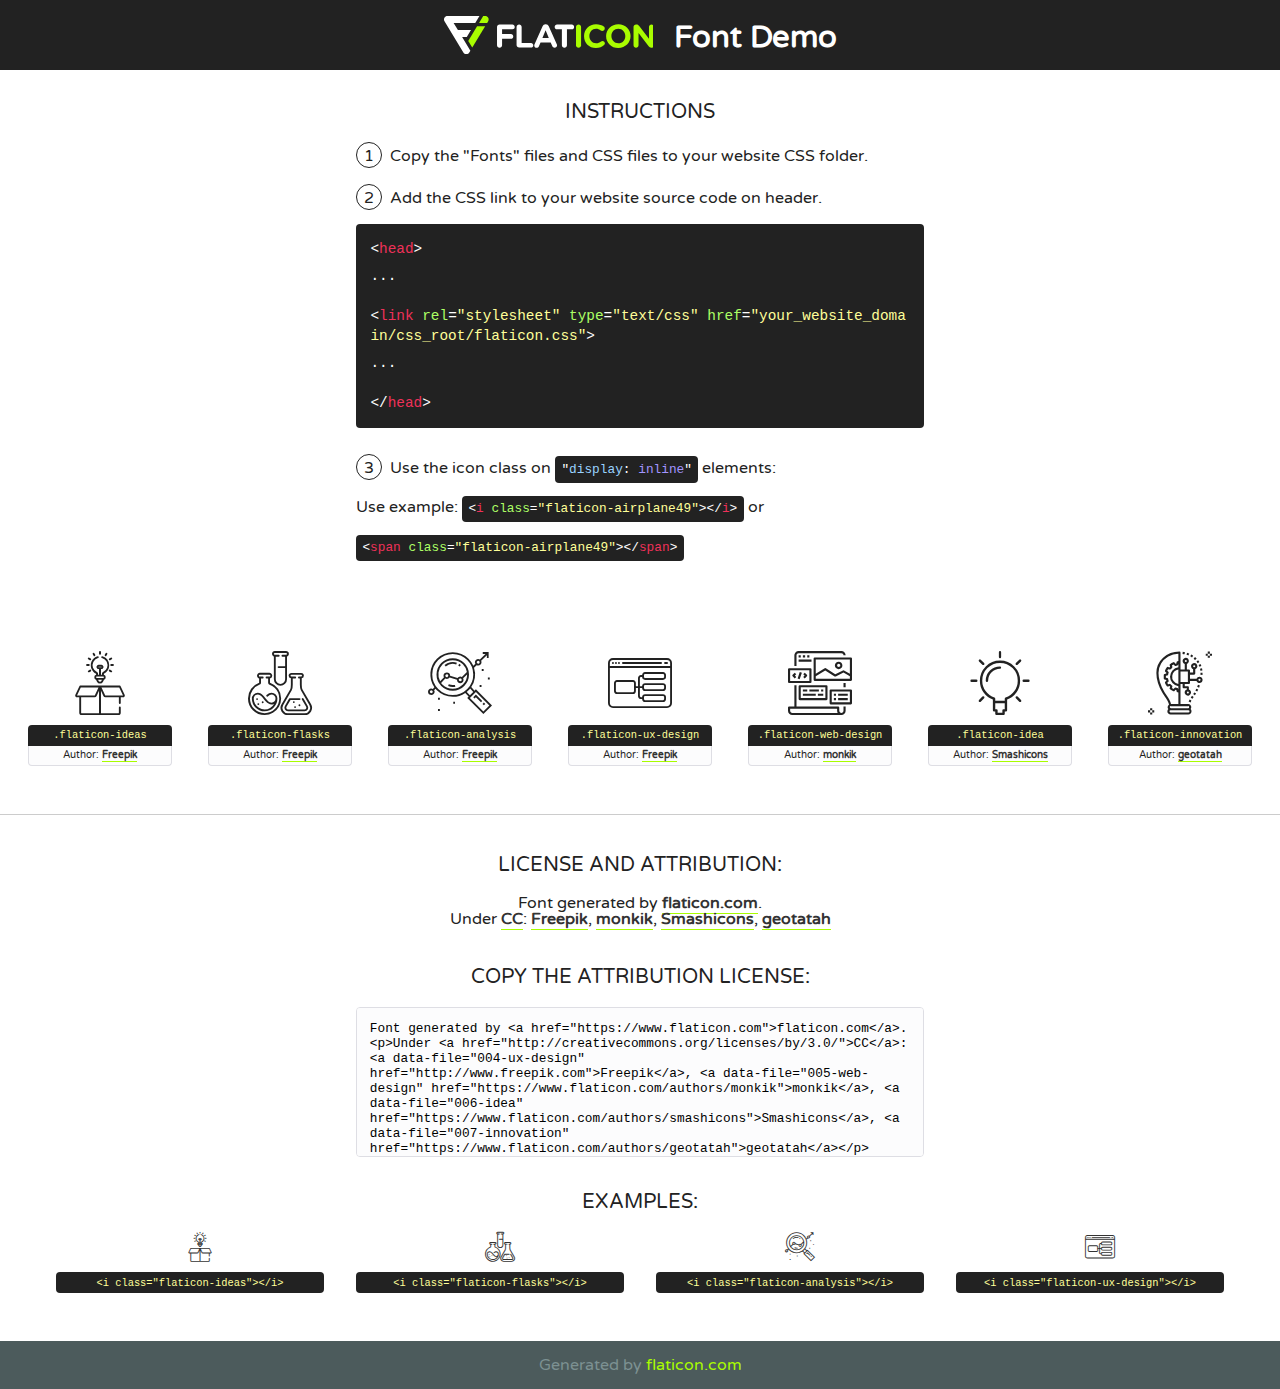
<file: fonts/flaticon/font/flaticon.html>
<!DOCTYPE html>
<!--
  Flaticon icon font: Flaticon
  Creation date: 20/03/2019 02:18
-->
<html>
<!DOCTYPE html>
<html>

<head>
    <title>Flaticon WebFont</title>
    <link href="http://fonts.googleapis.com/css?family=Varela+Round" rel="stylesheet" type="text/css" />
    <link rel="stylesheet" type="text/css" href="flaticon.css">
    <meta charset="UTF-8">
    <style>
    html, body, div, span, applet, object, iframe,
    h1, h2, h3, h4, h5, h6, p, blockquote, pre,
    a, abbr, acronym, address, big, cite, code,
    del, dfn, em, img, ins, kbd, q, s, samp,
    small, strike, strong, sub, sup, tt, var,
    b, u, i, center,
    dl, dt, dd, ol, ul, li,
    fieldset, form, label, legend,
    table, caption, tbody, tfoot, thead, tr, th, td,
    article, aside, canvas, details, embed, 
    figure, figcaption, footer, header, hgroup, 
    menu, nav, output, ruby, section, summary,
    time, mark, audio, video {
        margin: 0;
        padding: 0;
        border: 0;
        font-size: 100%;
        font: inherit;
        vertical-align: baseline;
    }
    /* HTML5 display-role reset for older browsers */
    article, aside, details, figcaption, figure, 
    footer, header, hgroup, menu, nav, section {
        display: block;
    }
    body {
        line-height: 1;
    }
    ol, ul {
        list-style: none;
    }
    blockquote, q {
        quotes: none;
    }
    blockquote:before, blockquote:after,
    q:before, q:after {
        content: '';
        content: none;
    }
    table {
        border-collapse: collapse;
        border-spacing: 0;
    }
    body {
        font-family: 'Varela Round', Helvetica, Arial, sans-serif;
        font-size: 16px;
        color: #222;
    }
    a {
        color: #333;
        border-bottom: 1px solid #a9fd00;
        font-weight: bold;
        text-decoration: none;
    }
    * {
        -moz-box-sizing: border-box;
        -webkit-box-sizing: border-box;
        box-sizing: border-box;
        margin: 0;
        padding: 0;
    }
    [class^="flaticon-"]:before, [class*=" flaticon-"]:before, [class^="flaticon-"]:after, [class*=" flaticon-"]:after {
        font-family: Flaticon;
        font-size: 30px;
        font-style: normal;
        margin-left: 20px;
        color: #333;
    }
    .wrapper {
        max-width: 600px;
        margin: auto;
        padding: 0 1em;
    }
    .title {
        font-size: 1.25em;
        text-align: center;
        margin-bottom: 1em;
        text-transform: uppercase;
    }
    header {
        text-align: center;
        background-color: #222;
        color: #fff;
        padding: 1em;
    }
    header .logo {
        width: 210px;
        height: 38px;
        display: inline-block;
        vertical-align: middle;
        margin-right: 1em;
        border: none;
    }
    header strong {
        font-size: 1.95em;
        font-weight: bold;
        vertical-align: middle;
        margin-top: 5px;
        display: inline-block;
    }
    .demo {
        margin: 2em auto;
        line-height: 1.25em;
    }
    .demo ul li {
        margin-bottom: 1em;
    }
    .demo ul li .num {
        color: #222;
        border-radius: 20px;
        display: inline-block;
        width: 26px;
        padding: 3px;
        height: 26px;
        text-align: center;
        margin-right: 0.5em;
        border: 1px solid #222;
    }
    .demo ul li code {
        background-color: #222;
        border-radius: 4px;
        padding: 0.25em 0.5em;
        display: inline-block;
        color: #fff;
        font-family: Consolas,Monaco,Lucida Console,Liberation Mono,DejaVu Sans Mono,Bitstream Vera Sans Mono,Courier New, monospace;
        font-weight: lighter;
        margin-top: 1em;
        font-size: 0.8em;
        word-break: break-all;
    }
    .demo ul li code.big {
        padding: 1em;
        font-size: 0.9em;
    }
    .demo ul li code .red {
        color: #EF3159;
    }
    .demo ul li code .green {
        color: #ACFF65;
    }
    .demo ul li code .yellow {
        color: #FFFF99;
    }
    .demo ul li code .blue {
        color: #99D3FF;
    }
    .demo ul li code .purple {
        color: #A295FF;
    }
    .demo ul li code .dots {
        margin-top: 0.5em;
        display: block;
    }
    #glyphs {
        border-bottom: 1px solid #ccc;
        padding: 2em 0;
        text-align: center;
    }
    .glyph {
        display: inline-block;
        width: 9em;
        margin: 1em;
        text-align: center;
        vertical-align: top;
        background: #FFF;
    }
    .glyph .glyph-icon {
        padding: 10px;
        display: block;
        font-family:"Flaticon";
        font-size: 64px;
        line-height: 1;
    }
    .glyph .glyph-icon:before {
        font-size: 64px;
        color: #222;
        margin-left: 0;
    }
    .class-name {
        font-size: 0.65em;
        background-color: #222;
        color: #fff;
        border-radius: 4px 4px 0 0;
        padding: 0.5em;
        color: #FFFF99;
        font-family: Consolas,Monaco,Lucida Console,Liberation Mono,DejaVu Sans Mono,Bitstream Vera Sans Mono,Courier New, monospace;
    }
    .author-name {
        font-size: 0.6em;
        background-color: #fcfcfd;
        border: 1px solid #DEDEE4;
        border-top: 0;
        border-radius: 0 0 4px 4px;
        padding: 0.5em;
    }
    .class-name:last-child {
        font-size: 10px;
        color:#888;
    }
    .class-name:last-child a {
        font-size: 10px;
        color:#555;
    }
    .class-name:last-child a:hover {
        color:#a9fd00;
    }
    .glyph > input {
        display: block;
        width: 100px;
        margin: 5px auto;
        text-align: center;
        font-size: 12px;
        cursor: text;
    }
    .glyph > input.icon-input {
        font-family:"Flaticon";
        font-size: 16px;
        margin-bottom: 10px;
    }
    .attribution .title {
        margin-top: 2em;
    }
    .attribution textarea {
        background-color: #fcfcfd;
        padding: 1em;
        border: none;
        box-shadow: none;
        border: 1px solid #DEDEE4;
        border-radius: 4px;
        resize: none;
        width: 100%;
        height: 150px;
        font-size: 0.8em;
        font-family: Consolas,Monaco,Lucida Console,Liberation Mono,DejaVu Sans Mono,Bitstream Vera Sans Mono,Courier New, monospace;
        -webkit-appearance: none;
    }
    .iconsuse {
        margin: 2em auto;
        text-align: center;
        max-width: 1200px;
    }
    .iconsuse:after {
        content: '';
        display: table;
        clear: both;
    }
    .iconsuse .image {
        float: left;
        width: 25%;
        padding: 0 1em;
    }
    .iconsuse .image p {
        margin-bottom: 1em;
    }
    .iconsuse .image span {
        display: block;
        font-size: 0.65em;
        background-color: #222;
        color: #fff;
        border-radius: 4px;
        padding: 0.5em;
        color: #FFFF99;
        margin-top: 1em;
        font-family: Consolas,Monaco,Lucida Console,Liberation Mono,DejaVu Sans Mono,Bitstream Vera Sans Mono,Courier New, monospace;
    }
    #footer {
        text-align: center;
        background-color: #4C5B5C;
        color: #7c9192;
        padding: 1em;
    }
    #footer a {
        border: none;
        color: #a9fd00;
        font-weight: normal;
    }
    @media (max-width: 960px) {
        .iconsuse .image {
            width: 50%;
        }
    }
    @media (max-width: 560px) {
        .iconsuse .image {
            width: 100%;
        }
    }
    </style>
</head>

<body class="characters-off">

    <header>
        <a href="https://www.flaticon.com" target="_blank" class="logo">
            <svg version="1.1" xmlns="http://www.w3.org/2000/svg" xmlns:xlink="http://www.w3.org/1999/xlink" xmlns:a="http://ns.adobe.com/AdobeSVGViewerExtensions/3.0/" viewBox="0 0 560.875 102.036" enable-background="new 0 0 560.875 102.036" xml:space="preserve">
                <defs>
                </defs>
                <g>
                    <g class="letters">
                        <path fill="#ffffff" d="M141.596,29.675c0-3.777,2.985-6.767,6.764-6.767h34.438c3.426,0,6.15,2.728,6.15,6.15
                        c0,3.43-2.724,6.149-6.15,6.149h-27.674v13.091h23.719c3.429,0,6.151,2.724,6.151,6.15c0,3.43-2.723,6.149-6.151,6.149h-23.719
                        v17.574c0,3.773-2.986,6.761-6.764,6.761c-3.779,0-6.764-2.989-6.764-6.761V29.675z"></path>
                        <path fill="#ffffff" d="M193.844,29.149c0-3.781,2.985-6.767,6.764-6.767c3.776,0,6.763,2.985,6.763,6.767v42.957h25.039
                        c3.426,0,6.149,2.726,6.149,6.153c0,3.425-2.723,6.15-6.149,6.15h-31.802c-3.779,0-6.764-2.986-6.764-6.768V29.149z"></path>
                        <path fill="#ffffff" d="M241.891,75.71l21.438-48.407c1.492-3.341,4.215-5.357,7.906-5.357h0.792
                        c3.686,0,6.323,2.017,7.815,5.357l21.439,48.407c0.436,0.967,0.701,1.845,0.701,2.723c0,3.602-2.809,6.501-6.414,6.501
                        c-3.161,0-5.269-1.845-6.499-4.655l-4.132-9.661h-27.059l-4.301,10.102c-1.144,2.631-3.426,4.214-6.237,4.214
                        c-3.517,0-6.24-2.81-6.24-6.325C241.1,77.64,241.451,76.677,241.891,75.71z M279.932,58.666l-8.521-20.297l-8.526,20.297H279.932
                        z"></path>
                        <path fill="#ffffff" d="M314.864,35.387H301.86c-3.429,0-6.239-2.813-6.239-6.238c0-3.429,2.811-6.24,6.239-6.24h39.533
                        c3.426,0,6.237,2.811,6.237,6.24c0,3.425-2.811,6.238-6.237,6.238h-13.001v42.785c0,3.773-2.99,6.761-6.764,6.761
                        c-3.779,0-6.764-2.989-6.764-6.761V35.387z"></path>
                        <path fill="#A9FD00" d="M352.615,29.149c0-3.781,2.985-6.767,6.767-6.767c3.774,0,6.761,2.985,6.761,6.767v49.024
                        c0,3.773-2.987,6.761-6.761,6.761c-3.781,0-6.767-2.989-6.767-6.761V29.149z"></path>
                        <path fill="#A9FD00" d="M374.132,53.836v-0.179c0-17.481,13.178-31.801,32.065-31.801c9.22,0,15.459,2.458,20.557,6.238
                        c1.402,1.054,2.637,2.985,2.637,5.357c0,3.692-2.985,6.59-6.681,6.59c-1.845,0-3.071-0.702-4.044-1.319
                        c-3.776-2.813-7.729-4.393-12.562-4.393c-10.364,0-17.831,8.611-17.831,19.154v0.173c0,10.542,7.291,19.329,17.831,19.329
                        c5.715,0,9.492-1.756,13.359-4.834c1.049-0.874,2.458-1.491,4.039-1.491c3.429,0,6.325,2.813,6.325,6.236
                        c0,2.106-1.056,3.78-2.282,4.834c-5.539,4.834-12.036,7.733-21.878,7.733C387.572,85.464,374.132,71.493,374.132,53.836z"></path>
                        <path fill="#A9FD00" d="M433.009,53.836v-0.179c0-17.481,13.79-31.801,32.766-31.801c18.981,0,32.592,14.143,32.592,31.628v0.173
                        c0,17.483-13.785,31.807-32.769,31.807C446.625,85.464,433.009,71.32,433.009,53.836z M484.224,53.836v-0.179
                        c0-10.539-7.725-19.326-18.626-19.326c-10.893,0-18.449,8.611-18.449,19.154v0.173c0,10.542,7.73,19.329,18.626,19.329
                        C476.676,72.986,484.224,64.378,484.224,53.836z"></path>
                        <path fill="#A9FD00" d="M506.233,29.321c0-3.774,2.99-6.763,6.767-6.763h1.401c3.252,0,5.183,1.583,7.029,3.953l26.093,34.265
                        V29.059c0-3.692,2.99-6.677,6.681-6.677c3.683,0,6.671,2.985,6.671,6.677v48.934c0,3.78-2.987,6.765-6.764,6.765h-0.436
                        c-3.257,0-5.188-1.581-7.034-3.953l-27.056-35.492v32.944c0,3.687-2.985,6.676-6.678,6.676c-3.683,0-6.673-2.989-6.673-6.676
                        V29.321z"></path>
                    </g>
                    <g class="insignia">
                        <path fill="#ffffff" d="M48.372,56.137h12.517l11.156-18.537H37.186L25.688,18.539h57.825L94.668,0H9.271
                        C5.925,0,2.842,1.801,1.198,4.716c-1.644,2.907-1.593,6.482,0.134,9.343l50.38,83.501c1.678,2.781,4.689,4.476,7.938,4.476
                        c3.246,0,6.257-1.695,7.935-4.476l2.898-4.804L48.372,56.137z"></path>
                        <g class="i">
                            <path fill="#A9FD00" d="M93.575,18.539h0.031v0.004l21.652,0.004l2.705-4.488c1.727-2.861,1.778-6.436,0.133-9.343
                            C116.454,1.801,113.371,0,110.026,0h-5.294L93.575,18.539z"></path>
                            <polygon fill="#A9FD00" points="88.291,27.356 64.725,66.486 75.519,84.404 109.942,27.356"></polygon>
                        </g>
                    </g>
                </g>
            </svg>
        </a>
        <strong>Font Demo</strong>
    </header>


    <section class="demo wrapper">

        <p class="title">Instructions</p>

        <ul>
            <li>
                <span class="num">1</span>Copy the "Fonts" files and CSS files to your website CSS folder.
            </li>
            <li>
                <span class="num">2</span>Add the CSS link to your website source code on header.
                <code class="big">
                    &lt;<span class="red">head</span>&gt;
                    <br/><span class="dots">...</span>
                    <br/>&lt;<span class="red">link</span> <span class="green">rel</span>=<span class="yellow">"stylesheet"</span> <span class="green">type</span>=<span class="yellow">"text/css"</span> <span class="green">href</span>=<span class="yellow">"your_website_domain/css_root/flaticon.css"</span>&gt;
                    <br/><span class="dots">...</span>
                    <br/>&lt;/<span class="red">head</span>&gt;
                </code>
            </li>

            <li>
                <p>
                    <span class="num">3</span>Use the icon class on <code>"<span class="blue">display</span>:<span class="purple"> inline</span>"</code> elements:
                    <br />
                    Use example: <code>&lt;<span class="red">i</span> <span class="green">class</span>=<span class="yellow">&quot;flaticon-airplane49&quot;</span>&gt;&lt;/<span class="red">i</span>&gt;</code> or <code>&lt;<span class="red">span</span> <span class="green">class</span>=<span class="yellow">&quot;flaticon-airplane49&quot;</span>&gt;&lt;/<span class="red">span</span>&gt;</code>
            </li>
        </ul>

    </section>




   <section id="glyphs">          
    
      
        <div class="glyph"><div class="glyph-icon flaticon-ideas"></div>
            <div class="class-name">.flaticon-ideas</div>
            <div class="author-name">Author: <a data-file="001-ideas" href="http://www.freepik.com">Freepik</a> </div> 
        </div>        
        
        <div class="glyph"><div class="glyph-icon flaticon-flasks"></div>
            <div class="class-name">.flaticon-flasks</div>
            <div class="author-name">Author: <a data-file="002-flasks" href="http://www.freepik.com">Freepik</a> </div> 
        </div>        
        
        <div class="glyph"><div class="glyph-icon flaticon-analysis"></div>
            <div class="class-name">.flaticon-analysis</div>
            <div class="author-name">Author: <a data-file="003-analysis" href="http://www.freepik.com">Freepik</a> </div> 
        </div>        
        
        <div class="glyph"><div class="glyph-icon flaticon-ux-design"></div>
            <div class="class-name">.flaticon-ux-design</div>
            <div class="author-name">Author: <a data-file="004-ux-design" href="http://www.freepik.com">Freepik</a> </div> 
        </div>        
        
        <div class="glyph"><div class="glyph-icon flaticon-web-design"></div>
            <div class="class-name">.flaticon-web-design</div>
            <div class="author-name">Author: <a data-file="005-web-design" href="https://www.flaticon.com/authors/monkik">monkik</a> </div> 
        </div>        
        
        <div class="glyph"><div class="glyph-icon flaticon-idea"></div>
            <div class="class-name">.flaticon-idea</div>
            <div class="author-name">Author: <a data-file="006-idea" href="https://www.flaticon.com/authors/smashicons">Smashicons</a> </div> 
        </div>        
        
        <div class="glyph"><div class="glyph-icon flaticon-innovation"></div>
            <div class="class-name">.flaticon-innovation</div>
            <div class="author-name">Author: <a data-file="007-innovation" href="https://www.flaticon.com/authors/geotatah">geotatah</a> </div> 
        </div>        
        

    </section>



    <section class="attribution wrapper"   style="text-align:center;">

      <div class="title">License and attribution:</div><div class="attrDiv">Font generated by <a href="https://www.flaticon.com">flaticon.com</a>. <div><p>Under <a href="http://creativecommons.org/licenses/by/3.0/">CC</a>: <a data-file="004-ux-design" href="http://www.freepik.com">Freepik</a>, <a data-file="005-web-design" href="https://www.flaticon.com/authors/monkik">monkik</a>, <a data-file="006-idea" href="https://www.flaticon.com/authors/smashicons">Smashicons</a>, <a data-file="007-innovation" href="https://www.flaticon.com/authors/geotatah">geotatah</a></p>  </div>
      </div>
      <div class="title">Copy the Attribution License:</div>

    <textarea onclick="this.focus();this.select();">Font generated by &lt;a href=&quot;https://www.flaticon.com&quot;&gt;flaticon.com&lt;/a&gt;. <p>Under <a href="http://creativecommons.org/licenses/by/3.0/">CC</a>: <a data-file="004-ux-design" href="http://www.freepik.com">Freepik</a>, <a data-file="005-web-design" href="https://www.flaticon.com/authors/monkik">monkik</a>, <a data-file="006-idea" href="https://www.flaticon.com/authors/smashicons">Smashicons</a>, <a data-file="007-innovation" href="https://www.flaticon.com/authors/geotatah">geotatah</a></p>  
     </textarea>

    </section>

    <section class="iconsuse">

          <div class="title">Examples:</div>            
             
            <div class="image">
                <p>
                    <i class="glyph-icon flaticon-ideas"></i> 
                    <span>&lt;i class=&quot;flaticon-ideas&quot;&gt;&lt;/i&gt;</span>
                </p>
            </div>
            
            <div class="image">
                <p>
                    <i class="glyph-icon flaticon-flasks"></i> 
                    <span>&lt;i class=&quot;flaticon-flasks&quot;&gt;&lt;/i&gt;</span>
                </p>
            </div>
            
            <div class="image">
                <p>
                    <i class="glyph-icon flaticon-analysis"></i> 
                    <span>&lt;i class=&quot;flaticon-analysis&quot;&gt;&lt;/i&gt;</span>
                </p>
            </div>
            
            <div class="image">
                <p>
                    <i class="glyph-icon flaticon-ux-design"></i> 
                    <span>&lt;i class=&quot;flaticon-ux-design&quot;&gt;&lt;/i&gt;</span>
                </p>
            </div>
                       
        </div>
                            
    </section>

<div id="footer">
    <div>Generated by <a href="https://www.flaticon.com">flaticon.com</a>
    </div>
</div>



</body>
</html>
</file>
<file: css/flaticon.css>
/*
  	Flaticon icon font: Flaticon
  	Creation date: 04/01/2019 13:45
  	*/


@font-face {
  font-family: "Flaticon";
  src: url("../fonts/flaticon/font/Flaticon.eot");
  src: url("../fonts/flaticon/font/Flaticon.eot?#iefix") format("embedded-opentype"),
       url("../fonts/flaticon/font/Flaticon.woff") format("woff"),
       url("../fonts/flaticon/font/Flaticon.ttf") format("truetype"),
       url("../fonts/flaticon/font/Flaticon.svg#Flaticon") format("svg");
  font-weight: normal;
  font-style: normal;
}

@media screen and (-webkit-min-device-pixel-ratio:0) {
  @font-face {
    font-family: "Flaticon";
    src: url("../fonts/flaticon/font/Flaticon.svg#Flaticon") format("svg");
  }
}

[class^="flaticon-"]:before, [class*=" flaticon-"]:before,
[class^="flaticon-"]:after, [class*=" flaticon-"]:after {   
  font-family: Flaticon;
  font-style: normal;
  font-weight: normal;
  font-variant: normal;
  text-transform: none;
  line-height: 1;

  /* Better Font Rendering =========== */
  -webkit-font-smoothing: antialiased;
  -moz-osx-font-smoothing: grayscale;
}

.flaticon-ideas:before { content: "\f100"; }
.flaticon-flasks:before { content: "\f101"; }
.flaticon-analysis:before { content: "\f102"; }
.flaticon-ux-design:before { content: "\f103"; }
.flaticon-web-design:before { content: "\f104"; }
.flaticon-idea:before { content: "\f105"; }
.flaticon-innovation:before { content: "\f106"; }
</file>
<file: css/icomoon.css>
@font-face {
  font-family: 'icomoon';
  src:  url('../fonts/icomoon/icomoon.eot?6tt51o');
  src:  url('../fonts/icomoon/icomoon.eot?6tt51o#iefix') format('embedded-opentype'),
    url('../fonts/icomoon/icomoon.ttf?6tt51o') format('truetype'),
    url('../fonts/icomoon/icomoon.woff?6tt51o') format('woff'),
    url('../fonts/icomoon/icomoon.svg?6tt51o#icomoon') format('svg');
  font-weight: normal;
  font-style: normal;
}

[class^="icon-"], [class*=" icon-"] {
  /* use !important to prevent issues with browser extensions that change fonts */
  font-family: 'icomoon' !important;
  speak: none;
  font-style: normal;
  font-weight: normal;
  font-variant: normal;
  text-transform: none;
  line-height: 1;

  /* Better Font Rendering =========== */
  -webkit-font-smoothing: antialiased;
  -moz-osx-font-smoothing: grayscale;
}

.icon-asterisk:before {
  content: "\f069";
}
.icon-plus:before {
  content: "\f067";
}
.icon-question:before {
  content: "\f128";
}
.icon-minus:before {
  content: "\f068";
}
.icon-glass:before {
  content: "\f000";
}
.icon-music:before {
  content: "\f001";
}
.icon-search:before {
  content: "\f002";
}
.icon-envelope-o:before {
  content: "\f003";
}
.icon-heart:before {
  content: "\f004";
}
.icon-star:before {
  content: "\f005";
}
.icon-star-o:before {
  content: "\f006";
}
.icon-user:before {
  content: "\f007";
}
.icon-film:before {
  content: "\f008";
}
.icon-th-large:before {
  content: "\f009";
}
.icon-th:before {
  content: "\f00a";
}
.icon-th-list:before {
  content: "\f00b";
}
.icon-check:before {
  content: "\f00c";
}
.icon-close:before {
  content: "\f00d";
}
.icon-remove:before {
  content: "\f00d";
}
.icon-times:before {
  content: "\f00d";
}
.icon-search-plus:before {
  content: "\f00e";
}
.icon-search-minus:before {
  content: "\f010";
}
.icon-power-off:before {
  content: "\f011";
}
.icon-signal:before {
  content: "\f012";
}
.icon-cog:before {
  content: "\f013";
}
.icon-gear:before {
  content: "\f013";
}
.icon-trash-o:before {
  content: "\f014";
}
.icon-home:before {
  content: "\f015";
}
.icon-file-o:before {
  content: "\f016";
}
.icon-clock-o:before {
  content: "\f017";
}
.icon-road:before {
  content: "\f018";
}
.icon-download:before {
  content: "\f019";
}
.icon-arrow-circle-o-down:before {
  content: "\f01a";
}
.icon-arrow-circle-o-up:before {
  content: "\f01b";
}
.icon-inbox:before {
  content: "\f01c";
}
.icon-play-circle-o:before {
  content: "\f01d";
}
.icon-repeat:before {
  content: "\f01e";
}
.icon-rotate-right:before {
  content: "\f01e";
}
.icon-refresh:before {
  content: "\f021";
}
.icon-list-alt:before {
  content: "\f022";
}
.icon-lock:before {
  content: "\f023";
}
.icon-flag:before {
  content: "\f024";
}
.icon-headphones:before {
  content: "\f025";
}
.icon-volume-off:before {
  content: "\f026";
}
.icon-volume-down:before {
  content: "\f027";
}
.icon-volume-up:before {
  content: "\f028";
}
.icon-qrcode:before {
  content: "\f029";
}
.icon-barcode:before {
  content: "\f02a";
}
.icon-tag:before {
  content: "\f02b";
}
.icon-tags:before {
  content: "\f02c";
}
.icon-book:before {
  content: "\f02d";
}
.icon-bookmark:before {
  content: "\f02e";
}
.icon-print:before {
  content: "\f02f";
}
.icon-camera:before {
  content: "\f030";
}
.icon-font:before {
  content: "\f031";
}
.icon-bold:before {
  content: "\f032";
}
.icon-italic:before {
  content: "\f033";
}
.icon-text-height:before {
  content: "\f034";
}
.icon-text-width:before {
  content: "\f035";
}
.icon-align-left:before {
  content: "\f036";
}
.icon-align-center:before {
  content: "\f037";
}
.icon-align-right:before {
  content: "\f038";
}
.icon-align-justify:before {
  content: "\f039";
}
.icon-list:before {
  content: "\f03a";
}
.icon-dedent:before {
  content: "\f03b";
}
.icon-outdent:before {
  content: "\f03b";
}
.icon-indent:before {
  content: "\f03c";
}
.icon-video-camera:before {
  content: "\f03d";
}
.icon-image:before {
  content: "\f03e";
}
.icon-photo:before {
  content: "\f03e";
}
.icon-picture-o:before {
  content: "\f03e";
}
.icon-pencil:before {
  content: "\f040";
}
.icon-map-marker:before {
  content: "\f041";
}
.icon-adjust:before {
  content: "\f042";
}
.icon-tint:before {
  content: "\f043";
}
.icon-edit:before {
  content: "\f044";
}
.icon-pencil-square-o:before {
  content: "\f044";
}
.icon-share-square-o:before {
  content: "\f045";
}
.icon-check-square-o:before {
  content: "\f046";
}
.icon-arrows:before {
  content: "\f047";
}
.icon-step-backward:before {
  content: "\f048";
}
.icon-fast-backward:before {
  content: "\f049";
}
.icon-backward:before {
  content: "\f04a";
}
.icon-play:before {
  content: "\f04b";
}
.icon-pause:before {
  content: "\f04c";
}
.icon-stop:before {
  content: "\f04d";
}
.icon-forward:before {
  content: "\f04e";
}
.icon-fast-forward:before {
  content: "\f050";
}
.icon-step-forward:before {
  content: "\f051";
}
.icon-eject:before {
  content: "\f052";
}
.icon-chevron-left:before {
  content: "\f053";
}
.icon-chevron-right:before {
  content: "\f054";
}
.icon-plus-circle:before {
  content: "\f055";
}
.icon-minus-circle:before {
  content: "\f056";
}
.icon-times-circle:before {
  content: "\f057";
}
.icon-check-circle:before {
  content: "\f058";
}
.icon-question-circle:before {
  content: "\f059";
}
.icon-info-circle:before {
  content: "\f05a";
}
.icon-crosshairs:before {
  content: "\f05b";
}
.icon-times-circle-o:before {
  content: "\f05c";
}
.icon-check-circle-o:before {
  content: "\f05d";
}
.icon-ban:before {
  content: "\f05e";
}
.icon-arrow-left:before {
  content: "\f060";
}
.icon-arrow-right:before {
  content: "\f061";
}
.icon-arrow-up:before {
  content: "\f062";
}
.icon-arrow-down:before {
  content: "\f063";
}
.icon-mail-forward:before {
  content: "\f064";
}
.icon-share:before {
  content: "\f064";
}
.icon-expand:before {
  content: "\f065";
}
.icon-compress:before {
  content: "\f066";
}
.icon-exclamation-circle:before {
  content: "\f06a";
}
.icon-gift:before {
  content: "\f06b";
}
.icon-leaf:before {
  content: "\f06c";
}
.icon-fire:before {
  content: "\f06d";
}
.icon-eye:before {
  content: "\f06e";
}
.icon-eye-slash:before {
  content: "\f070";
}
.icon-exclamation-triangle:before {
  content: "\f071";
}
.icon-warning:before {
  content: "\f071";
}
.icon-plane:before {
  content: "\f072";
}
.icon-calendar:before {
  content: "\f073";
}
.icon-random:before {
  content: "\f074";
}
.icon-comment:before {
  content: "\f075";
}
.icon-magnet:before {
  content: "\f076";
}
.icon-chevron-up:before {
  content: "\f077";
}
.icon-chevron-down:before {
  content: "\f078";
}
.icon-retweet:before {
  content: "\f079";
}
.icon-shopping-cart:before {
  content: "\f07a";
}
.icon-folder:before {
  content: "\f07b";
}
.icon-folder-open:before {
  content: "\f07c";
}
.icon-arrows-v:before {
  content: "\f07d";
}
.icon-arrows-h:before {
  content: "\f07e";
}
.icon-bar-chart:before {
  content: "\f080";
}
.icon-bar-chart-o:before {
  content: "\f080";
}
.icon-twitter-square:before {
  content: "\f081";
}
.icon-facebook-square:before {
  content: "\f082";
}
.icon-camera-retro:before {
  content: "\f083";
}
.icon-key:before {
  content: "\f084";
}
.icon-cogs:before {
  content: "\f085";
}
.icon-gears:before {
  content: "\f085";
}
.icon-comments:before {
  content: "\f086";
}
.icon-thumbs-o-up:before {
  content: "\f087";
}
.icon-thumbs-o-down:before {
  content: "\f088";
}
.icon-star-half:before {
  content: "\f089";
}
.icon-heart-o:before {
  content: "\f08a";
}
.icon-sign-out:before {
  content: "\f08b";
}
.icon-linkedin-square:before {
  content: "\f08c";
}
.icon-thumb-tack:before {
  content: "\f08d";
}
.icon-external-link:before {
  content: "\f08e";
}
.icon-sign-in:before {
  content: "\f090";
}
.icon-trophy:before {
  content: "\f091";
}
.icon-github-square:before {
  content: "\f092";
}
.icon-upload:before {
  content: "\f093";
}
.icon-lemon-o:before {
  content: "\f094";
}
.icon-phone:before {
  content: "\f095";
}
.icon-square-o:before {
  content: "\f096";
}
.icon-bookmark-o:before {
  content: "\f097";
}
.icon-phone-square:before {
  content: "\f098";
}
.icon-twitter:before {
  content: "\f099";
}
.icon-facebook:before {
  content: "\f09a";
}
.icon-facebook-f:before {
  content: "\f09a";
}
.icon-github:before {
  content: "\f09b";
}
.icon-unlock:before {
  content: "\f09c";
}
.icon-credit-card:before {
  content: "\f09d";
}
.icon-feed:before {
  content: "\f09e";
}
.icon-rss:before {
  content: "\f09e";
}
.icon-hdd-o:before {
  content: "\f0a0";
}
.icon-bullhorn:before {
  content: "\f0a1";
}
.icon-bell-o:before {
  content: "\f0a2";
}
.icon-certificate:before {
  content: "\f0a3";
}
.icon-hand-o-right:before {
  content: "\f0a4";
}
.icon-hand-o-left:before {
  content: "\f0a5";
}
.icon-hand-o-up:before {
  content: "\f0a6";
}
.icon-hand-o-down:before {
  content: "\f0a7";
}
.icon-arrow-circle-left:before {
  content: "\f0a8";
}
.icon-arrow-circle-right:before {
  content: "\f0a9";
}
.icon-arrow-circle-up:before {
  content: "\f0aa";
}
.icon-arrow-circle-down:before {
  content: "\f0ab";
}
.icon-globe:before {
  content: "\f0ac";
}
.icon-wrench:before {
  content: "\f0ad";
}
.icon-tasks:before {
  content: "\f0ae";
}
.icon-filter:before {
  content: "\f0b0";
}
.icon-briefcase:before {
  content: "\f0b1";
}
.icon-arrows-alt:before {
  content: "\f0b2";
}
.icon-group:before {
  content: "\f0c0";
}
.icon-users:before {
  content: "\f0c0";
}
.icon-chain:before {
  content: "\f0c1";
}
.icon-link:before {
  content: "\f0c1";
}
.icon-cloud:before {
  content: "\f0c2";
}
.icon-flask:before {
  content: "\f0c3";
}
.icon-cut:before {
  content: "\f0c4";
}
.icon-scissors:before {
  content: "\f0c4";
}
.icon-copy:before {
  content: "\f0c5";
}
.icon-files-o:before {
  content: "\f0c5";
}
.icon-paperclip:before {
  content: "\f0c6";
}
.icon-floppy-o:before {
  content: "\f0c7";
}
.icon-save:before {
  content: "\f0c7";
}
.icon-square:before {
  content: "\f0c8";
}
.icon-bars:before {
  content: "\f0c9";
}
.icon-navicon:before {
  content: "\f0c9";
}
.icon-reorder:before {
  content: "\f0c9";
}
.icon-list-ul:before {
  content: "\f0ca";
}
.icon-list-ol:before {
  content: "\f0cb";
}
.icon-strikethrough:before {
  content: "\f0cc";
}
.icon-underline:before {
  content: "\f0cd";
}
.icon-table:before {
  content: "\f0ce";
}
.icon-magic:before {
  content: "\f0d0";
}
.icon-truck:before {
  content: "\f0d1";
}
.icon-pinterest:before {
  content: "\f0d2";
}
.icon-pinterest-square:before {
  content: "\f0d3";
}
.icon-google-plus-square:before {
  content: "\f0d4";
}
.icon-google-plus:before {
  content: "\f0d5";
}
.icon-money:before {
  content: "\f0d6";
}
.icon-caret-down:before {
  content: "\f0d7";
}
.icon-caret-up:before {
  content: "\f0d8";
}
.icon-caret-left:before {
  content: "\f0d9";
}
.icon-caret-right:before {
  content: "\f0da";
}
.icon-columns:before {
  content: "\f0db";
}
.icon-sort:before {
  content: "\f0dc";
}
.icon-unsorted:before {
  content: "\f0dc";
}
.icon-sort-desc:before {
  content: "\f0dd";
}
.icon-sort-down:before {
  content: "\f0dd";
}
.icon-sort-asc:before {
  content: "\f0de";
}
.icon-sort-up:before {
  content: "\f0de";
}
.icon-envelope:before {
  content: "\f0e0";
}
.icon-linkedin:before {
  content: "\f0e1";
}
.icon-rotate-left:before {
  content: "\f0e2";
}
.icon-undo:before {
  content: "\f0e2";
}
.icon-gavel:before {
  content: "\f0e3";
}
.icon-legal:before {
  content: "\f0e3";
}
.icon-dashboard:before {
  content: "\f0e4";
}
.icon-tachometer:before {
  content: "\f0e4";
}
.icon-comment-o:before {
  content: "\f0e5";
}
.icon-comments-o:before {
  content: "\f0e6";
}
.icon-bolt:before {
  content: "\f0e7";
}
.icon-flash:before {
  content: "\f0e7";
}
.icon-sitemap:before {
  content: "\f0e8";
}
.icon-umbrella:before {
  content: "\f0e9";
}
.icon-clipboard:before {
  content: "\f0ea";
}
.icon-paste:before {
  content: "\f0ea";
}
.icon-lightbulb-o:before {
  content: "\f0eb";
}
.icon-exchange:before {
  content: "\f0ec";
}
.icon-cloud-download:before {
  content: "\f0ed";
}
.icon-cloud-upload:before {
  content: "\f0ee";
}
.icon-user-md:before {
  content: "\f0f0";
}
.icon-stethoscope:before {
  content: "\f0f1";
}
.icon-suitcase:before {
  content: "\f0f2";
}
.icon-bell:before {
  content: "\f0f3";
}
.icon-coffee:before {
  content: "\f0f4";
}
.icon-cutlery:before {
  content: "\f0f5";
}
.icon-file-text-o:before {
  content: "\f0f6";
}
.icon-building-o:before {
  content: "\f0f7";
}
.icon-hospital-o:before {
  content: "\f0f8";
}
.icon-ambulance:before {
  content: "\f0f9";
}
.icon-medkit:before {
  content: "\f0fa";
}
.icon-fighter-jet:before {
  content: "\f0fb";
}
.icon-beer:before {
  content: "\f0fc";
}
.icon-h-square:before {
  content: "\f0fd";
}
.icon-plus-square:before {
  content: "\f0fe";
}
.icon-angle-double-left:before {
  content: "\f100";
}
.icon-angle-double-right:before {
  content: "\f101";
}
.icon-angle-double-up:before {
  content: "\f102";
}
.icon-angle-double-down:before {
  content: "\f103";
}
.icon-angle-left:before {
  content: "\f104";
}
.icon-angle-right:before {
  content: "\f105";
}
.icon-angle-up:before {
  content: "\f106";
}
.icon-angle-down:before {
  content: "\f107";
}
.icon-desktop:before {
  content: "\f108";
}
.icon-laptop:before {
  content: "\f109";
}
.icon-tablet:before {
  content: "\f10a";
}
.icon-mobile:before {
  content: "\f10b";
}
.icon-mobile-phone:before {
  content: "\f10b";
}
.icon-circle-o:before {
  content: "\f10c";
}
.icon-quote-left:before {
  content: "\f10d";
}
.icon-quote-right:before {
  content: "\f10e";
}
.icon-spinner:before {
  content: "\f110";
}
.icon-circle:before {
  content: "\f111";
}
.icon-mail-reply:before {
  content: "\f112";
}
.icon-reply:before {
  content: "\f112";
}
.icon-github-alt:before {
  content: "\f113";
}
.icon-folder-o:before {
  content: "\f114";
}
.icon-folder-open-o:before {
  content: "\f115";
}
.icon-smile-o:before {
  content: "\f118";
}
.icon-frown-o:before {
  content: "\f119";
}
.icon-meh-o:before {
  content: "\f11a";
}
.icon-gamepad:before {
  content: "\f11b";
}
.icon-keyboard-o:before {
  content: "\f11c";
}
.icon-flag-o:before {
  content: "\f11d";
}
.icon-flag-checkered:before {
  content: "\f11e";
}
.icon-terminal:before {
  content: "\f120";
}
.icon-code:before {
  content: "\f121";
}
.icon-mail-reply-all:before {
  content: "\f122";
}
.icon-reply-all:before {
  content: "\f122";
}
.icon-star-half-empty:before {
  content: "\f123";
}
.icon-star-half-full:before {
  content: "\f123";
}
.icon-star-half-o:before {
  content: "\f123";
}
.icon-location-arrow:before {
  content: "\f124";
}
.icon-crop:before {
  content: "\f125";
}
.icon-code-fork:before {
  content: "\f126";
}
.icon-chain-broken:before {
  content: "\f127";
}
.icon-unlink:before {
  content: "\f127";
}
.icon-info:before {
  content: "\f129";
}
.icon-exclamation:before {
  content: "\f12a";
}
.icon-superscript:before {
  content: "\f12b";
}
.icon-subscript:before {
  content: "\f12c";
}
.icon-eraser:before {
  content: "\f12d";
}
.icon-puzzle-piece:before {
  content: "\f12e";
}
.icon-microphone:before {
  content: "\f130";
}
.icon-microphone-slash:before {
  content: "\f131";
}
.icon-shield:before {
  content: "\f132";
}
.icon-calendar-o:before {
  content: "\f133";
}
.icon-fire-extinguisher:before {
  content: "\f134";
}
.icon-rocket:before {
  content: "\f135";
}
.icon-maxcdn:before {
  content: "\f136";
}
.icon-chevron-circle-left:before {
  content: "\f137";
}
.icon-chevron-circle-right:before {
  content: "\f138";
}
.icon-chevron-circle-up:before {
  content: "\f139";
}
.icon-chevron-circle-down:before {
  content: "\f13a";
}
.icon-html5:before {
  content: "\f13b";
}
.icon-css3:before {
  content: "\f13c";
}
.icon-anchor:before {
  content: "\f13d";
}
.icon-unlock-alt:before {
  content: "\f13e";
}
.icon-bullseye:before {
  content: "\f140";
}
.icon-ellipsis-h:before {
  content: "\f141";
}
.icon-ellipsis-v:before {
  content: "\f142";
}
.icon-rss-square:before {
  content: "\f143";
}
.icon-play-circle:before {
  content: "\f144";
}
.icon-ticket:before {
  content: "\f145";
}
.icon-minus-square:before {
  content: "\f146";
}
.icon-minus-square-o:before {
  content: "\f147";
}
.icon-level-up:before {
  content: "\f148";
}
.icon-level-down:before {
  content: "\f149";
}
.icon-check-square:before {
  content: "\f14a";
}
.icon-pencil-square:before {
  content: "\f14b";
}
.icon-external-link-square:before {
  content: "\f14c";
}
.icon-share-square:before {
  content: "\f14d";
}
.icon-compass:before {
  content: "\f14e";
}
.icon-caret-square-o-down:before {
  content: "\f150";
}
.icon-toggle-down:before {
  content: "\f150";
}
.icon-caret-square-o-up:before {
  content: "\f151";
}
.icon-toggle-up:before {
  content: "\f151";
}
.icon-caret-square-o-right:before {
  content: "\f152";
}
.icon-toggle-right:before {
  content: "\f152";
}
.icon-eur:before {
  content: "\f153";
}
.icon-euro:before {
  content: "\f153";
}
.icon-gbp:before {
  content: "\f154";
}
.icon-dollar:before {
  content: "\f155";
}
.icon-usd:before {
  content: "\f155";
}
.icon-inr:before {
  content: "\f156";
}
.icon-rupee:before {
  content: "\f156";
}
.icon-cny:before {
  content: "\f157";
}
.icon-jpy:before {
  content: "\f157";
}
.icon-rmb:before {
  content: "\f157";
}
.icon-yen:before {
  content: "\f157";
}
.icon-rouble:before {
  content: "\f158";
}
.icon-rub:before {
  content: "\f158";
}
.icon-ruble:before {
  content: "\f158";
}
.icon-krw:before {
  content: "\f159";
}
.icon-won:before {
  content: "\f159";
}
.icon-bitcoin:before {
  content: "\f15a";
}
.icon-btc:before {
  content: "\f15a";
}
.icon-file:before {
  content: "\f15b";
}
.icon-file-text:before {
  content: "\f15c";
}
.icon-sort-alpha-asc:before {
  content: "\f15d";
}
.icon-sort-alpha-desc:before {
  content: "\f15e";
}
.icon-sort-amount-asc:before {
  content: "\f160";
}
.icon-sort-amount-desc:before {
  content: "\f161";
}
.icon-sort-numeric-asc:before {
  content: "\f162";
}
.icon-sort-numeric-desc:before {
  content: "\f163";
}
.icon-thumbs-up:before {
  content: "\f164";
}
.icon-thumbs-down:before {
  content: "\f165";
}
.icon-youtube-square:before {
  content: "\f166";
}
.icon-youtube:before {
  content: "\f167";
}
.icon-xing:before {
  content: "\f168";
}
.icon-xing-square:before {
  content: "\f169";
}
.icon-youtube-play:before {
  content: "\f16a";
}
.icon-dropbox:before {
  content: "\f16b";
}
.icon-stack-overflow:before {
  content: "\f16c";
}
.icon-instagram:before {
  content: "\f16d";
}
.icon-flickr:before {
  content: "\f16e";
}
.icon-adn:before {
  content: "\f170";
}
.icon-bitbucket:before {
  content: "\f171";
}
.icon-bitbucket-square:before {
  content: "\f172";
}
.icon-tumblr:before {
  content: "\f173";
}
.icon-tumblr-square:before {
  content: "\f174";
}
.icon-long-arrow-down:before {
  content: "\f175";
}
.icon-long-arrow-up:before {
  content: "\f176";
}
.icon-long-arrow-left:before {
  content: "\f177";
}
.icon-long-arrow-right:before {
  content: "\f178";
}
.icon-apple:before {
  content: "\f179";
}
.icon-windows:before {
  content: "\f17a";
}
.icon-android:before {
  content: "\f17b";
}
.icon-linux:before {
  content: "\f17c";
}
.icon-dribbble:before {
  content: "\f17d";
}
.icon-skype:before {
  content: "\f17e";
}
.icon-foursquare:before {
  content: "\f180";
}
.icon-trello:before {
  content: "\f181";
}
.icon-female:before {
  content: "\f182";
}
.icon-male:before {
  content: "\f183";
}
.icon-gittip:before {
  content: "\f184";
}
.icon-gratipay:before {
  content: "\f184";
}
.icon-sun-o:before {
  content: "\f185";
}
.icon-moon-o:before {
  content: "\f186";
}
.icon-archive:before {
  content: "\f187";
}
.icon-bug:before {
  content: "\f188";
}
.icon-vk:before {
  content: "\f189";
}
.icon-weibo:before {
  content: "\f18a";
}
.icon-renren:before {
  content: "\f18b";
}
.icon-pagelines:before {
  content: "\f18c";
}
.icon-stack-exchange:before {
  content: "\f18d";
}
.icon-arrow-circle-o-right:before {
  content: "\f18e";
}
.icon-arrow-circle-o-left:before {
  content: "\f190";
}
.icon-caret-square-o-left:before {
  content: "\f191";
}
.icon-toggle-left:before {
  content: "\f191";
}
.icon-dot-circle-o:before {
  content: "\f192";
}
.icon-wheelchair:before {
  content: "\f193";
}
.icon-vimeo-square:before {
  content: "\f194";
}
.icon-try:before {
  content: "\f195";
}
.icon-turkish-lira:before {
  content: "\f195";
}
.icon-plus-square-o:before {
  content: "\f196";
}
.icon-space-shuttle:before {
  content: "\f197";
}
.icon-slack:before {
  content: "\f198";
}
.icon-envelope-square:before {
  content: "\f199";
}
.icon-wordpress:before {
  content: "\f19a";
}
.icon-openid:before {
  content: "\f19b";
}
.icon-bank:before {
  content: "\f19c";
}
.icon-institution:before {
  content: "\f19c";
}
.icon-university:before {
  content: "\f19c";
}
.icon-graduation-cap:before {
  content: "\f19d";
}
.icon-mortar-board:before {
  content: "\f19d";
}
.icon-yahoo:before {
  content: "\f19e";
}
.icon-google:before {
  content: "\f1a0";
}
.icon-reddit:before {
  content: "\f1a1";
}
.icon-reddit-square:before {
  content: "\f1a2";
}
.icon-stumbleupon-circle:before {
  content: "\f1a3";
}
.icon-stumbleupon:before {
  content: "\f1a4";
}
.icon-delicious:before {
  content: "\f1a5";
}
.icon-digg:before {
  content: "\f1a6";
}
.icon-pied-piper-pp:before {
  content: "\f1a7";
}
.icon-pied-piper-alt:before {
  content: "\f1a8";
}
.icon-drupal:before {
  content: "\f1a9";
}
.icon-joomla:before {
  content: "\f1aa";
}
.icon-language:before {
  content: "\f1ab";
}
.icon-fax:before {
  content: "\f1ac";
}
.icon-building:before {
  content: "\f1ad";
}
.icon-child:before {
  content: "\f1ae";
}
.icon-paw:before {
  content: "\f1b0";
}
.icon-spoon:before {
  content: "\f1b1";
}
.icon-cube:before {
  content: "\f1b2";
}
.icon-cubes:before {
  content: "\f1b3";
}
.icon-behance:before {
  content: "\f1b4";
}
.icon-behance-square:before {
  content: "\f1b5";
}
.icon-steam:before {
  content: "\f1b6";
}
.icon-steam-square:before {
  content: "\f1b7";
}
.icon-recycle:before {
  content: "\f1b8";
}
.icon-automobile:before {
  content: "\f1b9";
}
.icon-car:before {
  content: "\f1b9";
}
.icon-cab:before {
  content: "\f1ba";
}
.icon-taxi:before {
  content: "\f1ba";
}
.icon-tree:before {
  content: "\f1bb";
}
.icon-spotify:before {
  content: "\f1bc";
}
.icon-deviantart:before {
  content: "\f1bd";
}
.icon-soundcloud:before {
  content: "\f1be";
}
.icon-database:before {
  content: "\f1c0";
}
.icon-file-pdf-o:before {
  content: "\f1c1";
}
.icon-file-word-o:before {
  content: "\f1c2";
}
.icon-file-excel-o:before {
  content: "\f1c3";
}
.icon-file-powerpoint-o:before {
  content: "\f1c4";
}
.icon-file-image-o:before {
  content: "\f1c5";
}
.icon-file-photo-o:before {
  content: "\f1c5";
}
.icon-file-picture-o:before {
  content: "\f1c5";
}
.icon-file-archive-o:before {
  content: "\f1c6";
}
.icon-file-zip-o:before {
  content: "\f1c6";
}
.icon-file-audio-o:before {
  content: "\f1c7";
}
.icon-file-sound-o:before {
  content: "\f1c7";
}
.icon-file-movie-o:before {
  content: "\f1c8";
}
.icon-file-video-o:before {
  content: "\f1c8";
}
.icon-file-code-o:before {
  content: "\f1c9";
}
.icon-vine:before {
  content: "\f1ca";
}
.icon-codepen:before {
  content: "\f1cb";
}
.icon-jsfiddle:before {
  content: "\f1cc";
}
.icon-life-bouy:before {
  content: "\f1cd";
}
.icon-life-buoy:before {
  content: "\f1cd";
}
.icon-life-ring:before {
  content: "\f1cd";
}
.icon-life-saver:before {
  content: "\f1cd";
}
.icon-support:before {
  content: "\f1cd";
}
.icon-circle-o-notch:before {
  content: "\f1ce";
}
.icon-ra:before {
  content: "\f1d0";
}
.icon-rebel:before {
  content: "\f1d0";
}
.icon-resistance:before {
  content: "\f1d0";
}
.icon-empire:before {
  content: "\f1d1";
}
.icon-ge:before {
  content: "\f1d1";
}
.icon-git-square:before {
  content: "\f1d2";
}
.icon-git:before {
  content: "\f1d3";
}
.icon-hacker-news:before {
  content: "\f1d4";
}
.icon-y-combinator-square:before {
  content: "\f1d4";
}
.icon-yc-square:before {
  content: "\f1d4";
}
.icon-tencent-weibo:before {
  content: "\f1d5";
}
.icon-qq:before {
  content: "\f1d6";
}
.icon-wechat:before {
  content: "\f1d7";
}
.icon-weixin:before {
  content: "\f1d7";
}
.icon-paper-plane:before {
  content: "\f1d8";
}
.icon-send:before {
  content: "\f1d8";
}
.icon-paper-plane-o:before {
  content: "\f1d9";
}
.icon-send-o:before {
  content: "\f1d9";
}
.icon-history:before {
  content: "\f1da";
}
.icon-circle-thin:before {
  content: "\f1db";
}
.icon-header:before {
  content: "\f1dc";
}
.icon-paragraph:before {
  content: "\f1dd";
}
.icon-sliders:before {
  content: "\f1de";
}
.icon-share-alt:before {
  content: "\f1e0";
}
.icon-share-alt-square:before {
  content: "\f1e1";
}
.icon-bomb:before {
  content: "\f1e2";
}
.icon-futbol-o:before {
  content: "\f1e3";
}
.icon-soccer-ball-o:before {
  content: "\f1e3";
}
.icon-tty:before {
  content: "\f1e4";
}
.icon-binoculars:before {
  content: "\f1e5";
}
.icon-plug:before {
  content: "\f1e6";
}
.icon-slideshare:before {
  content: "\f1e7";
}
.icon-twitch:before {
  content: "\f1e8";
}
.icon-yelp:before {
  content: "\f1e9";
}
.icon-newspaper-o:before {
  content: "\f1ea";
}
.icon-wifi:before {
  content: "\f1eb";
}
.icon-calculator:before {
  content: "\f1ec";
}
.icon-paypal:before {
  content: "\f1ed";
}
.icon-google-wallet:before {
  content: "\f1ee";
}
.icon-cc-visa:before {
  content: "\f1f0";
}
.icon-cc-mastercard:before {
  content: "\f1f1";
}
.icon-cc-discover:before {
  content: "\f1f2";
}
.icon-cc-amex:before {
  content: "\f1f3";
}
.icon-cc-paypal:before {
  content: "\f1f4";
}
.icon-cc-stripe:before {
  content: "\f1f5";
}
.icon-bell-slash:before {
  content: "\f1f6";
}
.icon-bell-slash-o:before {
  content: "\f1f7";
}
.icon-trash:before {
  content: "\f1f8";
}
.icon-copyright:before {
  content: "\f1f9";
}
.icon-at:before {
  content: "\f1fa";
}
.icon-eyedropper:before {
  content: "\f1fb";
}
.icon-paint-brush:before {
  content: "\f1fc";
}
.icon-birthday-cake:before {
  content: "\f1fd";
}
.icon-area-chart:before {
  content: "\f1fe";
}
.icon-pie-chart:before {
  content: "\f200";
}
.icon-line-chart:before {
  content: "\f201";
}
.icon-lastfm:before {
  content: "\f202";
}
.icon-lastfm-square:before {
  content: "\f203";
}
.icon-toggle-off:before {
  content: "\f204";
}
.icon-toggle-on:before {
  content: "\f205";
}
.icon-bicycle:before {
  content: "\f206";
}
.icon-bus:before {
  content: "\f207";
}
.icon-ioxhost:before {
  content: "\f208";
}
.icon-angellist:before {
  content: "\f209";
}
.icon-cc:before {
  content: "\f20a";
}
.icon-ils:before {
  content: "\f20b";
}
.icon-shekel:before {
  content: "\f20b";
}
.icon-sheqel:before {
  content: "\f20b";
}
.icon-meanpath:before {
  content: "\f20c";
}
.icon-buysellads:before {
  content: "\f20d";
}
.icon-connectdevelop:before {
  content: "\f20e";
}
.icon-dashcube:before {
  content: "\f210";
}
.icon-forumbee:before {
  content: "\f211";
}
.icon-leanpub:before {
  content: "\f212";
}
.icon-sellsy:before {
  content: "\f213";
}
.icon-shirtsinbulk:before {
  content: "\f214";
}
.icon-simplybuilt:before {
  content: "\f215";
}
.icon-skyatlas:before {
  content: "\f216";
}
.icon-cart-plus:before {
  content: "\f217";
}
.icon-cart-arrow-down:before {
  content: "\f218";
}
.icon-diamond:before {
  content: "\f219";
}
.icon-ship:before {
  content: "\f21a";
}
.icon-user-secret:before {
  content: "\f21b";
}
.icon-motorcycle:before {
  content: "\f21c";
}
.icon-street-view:before {
  content: "\f21d";
}
.icon-heartbeat:before {
  content: "\f21e";
}
.icon-venus:before {
  content: "\f221";
}
.icon-mars:before {
  content: "\f222";
}
.icon-mercury:before {
  content: "\f223";
}
.icon-intersex:before {
  content: "\f224";
}
.icon-transgender:before {
  content: "\f224";
}
.icon-transgender-alt:before {
  content: "\f225";
}
.icon-venus-double:before {
  content: "\f226";
}
.icon-mars-double:before {
  content: "\f227";
}
.icon-venus-mars:before {
  content: "\f228";
}
.icon-mars-stroke:before {
  content: "\f229";
}
.icon-mars-stroke-v:before {
  content: "\f22a";
}
.icon-mars-stroke-h:before {
  content: "\f22b";
}
.icon-neuter:before {
  content: "\f22c";
}
.icon-genderless:before {
  content: "\f22d";
}
.icon-facebook-official:before {
  content: "\f230";
}
.icon-pinterest-p:before {
  content: "\f231";
}
.icon-whatsapp:before {
  content: "\f232";
}
.icon-server:before {
  content: "\f233";
}
.icon-user-plus:before {
  content: "\f234";
}
.icon-user-times:before {
  content: "\f235";
}
.icon-bed:before {
  content: "\f236";
}
.icon-hotel:before {
  content: "\f236";
}
.icon-viacoin:before {
  content: "\f237";
}
.icon-train:before {
  content: "\f238";
}
.icon-subway:before {
  content: "\f239";
}
.icon-medium:before {
  content: "\f23a";
}
.icon-y-combinator:before {
  content: "\f23b";
}
.icon-yc:before {
  content: "\f23b";
}
.icon-optin-monster:before {
  content: "\f23c";
}
.icon-opencart:before {
  content: "\f23d";
}
.icon-expeditedssl:before {
  content: "\f23e";
}
.icon-battery:before {
  content: "\f240";
}
.icon-battery-4:before {
  content: "\f240";
}
.icon-battery-full:before {
  content: "\f240";
}
.icon-battery-3:before {
  content: "\f241";
}
.icon-battery-three-quarters:before {
  content: "\f241";
}
.icon-battery-2:before {
  content: "\f242";
}
.icon-battery-half:before {
  content: "\f242";
}
.icon-battery-1:before {
  content: "\f243";
}
.icon-battery-quarter:before {
  content: "\f243";
}
.icon-battery-0:before {
  content: "\f244";
}
.icon-battery-empty:before {
  content: "\f244";
}
.icon-mouse-pointer:before {
  content: "\f245";
}
.icon-i-cursor:before {
  content: "\f246";
}
.icon-object-group:before {
  content: "\f247";
}
.icon-object-ungroup:before {
  content: "\f248";
}
.icon-sticky-note:before {
  content: "\f249";
}
.icon-sticky-note-o:before {
  content: "\f24a";
}
.icon-cc-jcb:before {
  content: "\f24b";
}
.icon-cc-diners-club:before {
  content: "\f24c";
}
.icon-clone:before {
  content: "\f24d";
}
.icon-balance-scale:before {
  content: "\f24e";
}
.icon-hourglass-o:before {
  content: "\f250";
}
.icon-hourglass-1:before {
  content: "\f251";
}
.icon-hourglass-start:before {
  content: "\f251";
}
.icon-hourglass-2:before {
  content: "\f252";
}
.icon-hourglass-half:before {
  content: "\f252";
}
.icon-hourglass-3:before {
  content: "\f253";
}
.icon-hourglass-end:before {
  content: "\f253";
}
.icon-hourglass:before {
  content: "\f254";
}
.icon-hand-grab-o:before {
  content: "\f255";
}
.icon-hand-rock-o:before {
  content: "\f255";
}
.icon-hand-paper-o:before {
  content: "\f256";
}
.icon-hand-stop-o:before {
  content: "\f256";
}
.icon-hand-scissors-o:before {
  content: "\f257";
}
.icon-hand-lizard-o:before {
  content: "\f258";
}
.icon-hand-spock-o:before {
  content: "\f259";
}
.icon-hand-pointer-o:before {
  content: "\f25a";
}
.icon-hand-peace-o:before {
  content: "\f25b";
}
.icon-trademark:before {
  content: "\f25c";
}
.icon-registered:before {
  content: "\f25d";
}
.icon-creative-commons:before {
  content: "\f25e";
}
.icon-gg:before {
  content: "\f260";
}
.icon-gg-circle:before {
  content: "\f261";
}
.icon-tripadvisor:before {
  content: "\f262";
}
.icon-odnoklassniki:before {
  content: "\f263";
}
.icon-odnoklassniki-square:before {
  content: "\f264";
}
.icon-get-pocket:before {
  content: "\f265";
}
.icon-wikipedia-w:before {
  content: "\f266";
}
.icon-safari:before {
  content: "\f267";
}
.icon-chrome:before {
  content: "\f268";
}
.icon-firefox:before {
  content: "\f269";
}
.icon-opera:before {
  content: "\f26a";
}
.icon-internet-explorer:before {
  content: "\f26b";
}
.icon-television:before {
  content: "\f26c";
}
.icon-tv:before {
  content: "\f26c";
}
.icon-contao:before {
  content: "\f26d";
}
.icon-500px:before {
  content: "\f26e";
}
.icon-amazon:before {
  content: "\f270";
}
.icon-calendar-plus-o:before {
  content: "\f271";
}
.icon-calendar-minus-o:before {
  content: "\f272";
}
.icon-calendar-times-o:before {
  content: "\f273";
}
.icon-calendar-check-o:before {
  content: "\f274";
}
.icon-industry:before {
  content: "\f275";
}
.icon-map-pin:before {
  content: "\f276";
}
.icon-map-signs:before {
  content: "\f277";
}
.icon-map-o:before {
  content: "\f278";
}
.icon-map:before {
  content: "\f279";
}
.icon-commenting:before {
  content: "\f27a";
}
.icon-commenting-o:before {
  content: "\f27b";
}
.icon-houzz:before {
  content: "\f27c";
}
.icon-vimeo:before {
  content: "\f27d";
}
.icon-black-tie:before {
  content: "\f27e";
}
.icon-fonticons:before {
  content: "\f280";
}
.icon-reddit-alien:before {
  content: "\f281";
}
.icon-edge:before {
  content: "\f282";
}
.icon-credit-card-alt:before {
  content: "\f283";
}
.icon-codiepie:before {
  content: "\f284";
}
.icon-modx:before {
  content: "\f285";
}
.icon-fort-awesome:before {
  content: "\f286";
}
.icon-usb:before {
  content: "\f287";
}
.icon-product-hunt:before {
  content: "\f288";
}
.icon-mixcloud:before {
  content: "\f289";
}
.icon-scribd:before {
  content: "\f28a";
}
.icon-pause-circle:before {
  content: "\f28b";
}
.icon-pause-circle-o:before {
  content: "\f28c";
}
.icon-stop-circle:before {
  content: "\f28d";
}
.icon-stop-circle-o:before {
  content: "\f28e";
}
.icon-shopping-bag:before {
  content: "\f290";
}
.icon-shopping-basket:before {
  content: "\f291";
}
.icon-hashtag:before {
  content: "\f292";
}
.icon-bluetooth:before {
  content: "\f293";
}
.icon-bluetooth-b:before {
  content: "\f294";
}
.icon-percent:before {
  content: "\f295";
}
.icon-gitlab:before {
  content: "\f296";
}
.icon-wpbeginner:before {
  content: "\f297";
}
.icon-wpforms:before {
  content: "\f298";
}
.icon-envira:before {
  content: "\f299";
}
.icon-universal-access:before {
  content: "\f29a";
}
.icon-wheelchair-alt:before {
  content: "\f29b";
}
.icon-question-circle-o:before {
  content: "\f29c";
}
.icon-blind:before {
  content: "\f29d";
}
.icon-audio-description:before {
  content: "\f29e";
}
.icon-volume-control-phone:before {
  content: "\f2a0";
}
.icon-braille:before {
  content: "\f2a1";
}
.icon-assistive-listening-systems:before {
  content: "\f2a2";
}
.icon-american-sign-language-interpreting:before {
  content: "\f2a3";
}
.icon-asl-interpreting:before {
  content: "\f2a3";
}
.icon-deaf:before {
  content: "\f2a4";
}
.icon-deafness:before {
  content: "\f2a4";
}
.icon-hard-of-hearing:before {
  content: "\f2a4";
}
.icon-glide:before {
  content: "\f2a5";
}
.icon-glide-g:before {
  content: "\f2a6";
}
.icon-sign-language:before {
  content: "\f2a7";
}
.icon-signing:before {
  content: "\f2a7";
}
.icon-low-vision:before {
  content: "\f2a8";
}
.icon-viadeo:before {
  content: "\f2a9";
}
.icon-viadeo-square:before {
  content: "\f2aa";
}
.icon-snapchat:before {
  content: "\f2ab";
}
.icon-snapchat-ghost:before {
  content: "\f2ac";
}
.icon-snapchat-square:before {
  content: "\f2ad";
}
.icon-pied-piper:before {
  content: "\f2ae";
}
.icon-first-order:before {
  content: "\f2b0";
}
.icon-yoast:before {
  content: "\f2b1";
}
.icon-themeisle:before {
  content: "\f2b2";
}
.icon-google-plus-circle:before {
  content: "\f2b3";
}
.icon-google-plus-official:before {
  content: "\f2b3";
}
.icon-fa:before {
  content: "\f2b4";
}
.icon-font-awesome:before {
  content: "\f2b4";
}
.icon-handshake-o:before {
  content: "\f2b5";
}
.icon-envelope-open:before {
  content: "\f2b6";
}
.icon-envelope-open-o:before {
  content: "\f2b7";
}
.icon-linode:before {
  content: "\f2b8";
}
.icon-address-book:before {
  content: "\f2b9";
}
.icon-address-book-o:before {
  content: "\f2ba";
}
.icon-address-card:before {
  content: "\f2bb";
}
.icon-vcard:before {
  content: "\f2bb";
}
.icon-address-card-o:before {
  content: "\f2bc";
}
.icon-vcard-o:before {
  content: "\f2bc";
}
.icon-user-circle:before {
  content: "\f2bd";
}
.icon-user-circle-o:before {
  content: "\f2be";
}
.icon-user-o:before {
  content: "\f2c0";
}
.icon-id-badge:before {
  content: "\f2c1";
}
.icon-drivers-license:before {
  content: "\f2c2";
}
.icon-id-card:before {
  content: "\f2c2";
}
.icon-drivers-license-o:before {
  content: "\f2c3";
}
.icon-id-card-o:before {
  content: "\f2c3";
}
.icon-quora:before {
  content: "\f2c4";
}
.icon-free-code-camp:before {
  content: "\f2c5";
}
.icon-telegram:before {
  content: "\f2c6";
}
.icon-thermometer:before {
  content: "\f2c7";
}
.icon-thermometer-4:before {
  content: "\f2c7";
}
.icon-thermometer-full:before {
  content: "\f2c7";
}
.icon-thermometer-3:before {
  content: "\f2c8";
}
.icon-thermometer-three-quarters:before {
  content: "\f2c8";
}
.icon-thermometer-2:before {
  content: "\f2c9";
}
.icon-thermometer-half:before {
  content: "\f2c9";
}
.icon-thermometer-1:before {
  content: "\f2ca";
}
.icon-thermometer-quarter:before {
  content: "\f2ca";
}
.icon-thermometer-0:before {
  content: "\f2cb";
}
.icon-thermometer-empty:before {
  content: "\f2cb";
}
.icon-shower:before {
  content: "\f2cc";
}
.icon-bath:before {
  content: "\f2cd";
}
.icon-bathtub:before {
  content: "\f2cd";
}
.icon-s15:before {
  content: "\f2cd";
}
.icon-podcast:before {
  content: "\f2ce";
}
.icon-window-maximize:before {
  content: "\f2d0";
}
.icon-window-minimize:before {
  content: "\f2d1";
}
.icon-window-restore:before {
  content: "\f2d2";
}
.icon-times-rectangle:before {
  content: "\f2d3";
}
.icon-window-close:before {
  content: "\f2d3";
}
.icon-times-rectangle-o:before {
  content: "\f2d4";
}
.icon-window-close-o:before {
  content: "\f2d4";
}
.icon-bandcamp:before {
  content: "\f2d5";
}
.icon-grav:before {
  content: "\f2d6";
}
.icon-etsy:before {
  content: "\f2d7";
}
.icon-imdb:before {
  content: "\f2d8";
}
.icon-ravelry:before {
  content: "\f2d9";
}
.icon-eercast:before {
  content: "\f2da";
}
.icon-microchip:before {
  content: "\f2db";
}
.icon-snowflake-o:before {
  content: "\f2dc";
}
.icon-superpowers:before {
  content: "\f2dd";
}
.icon-wpexplorer:before {
  content: "\f2de";
}
.icon-meetup:before {
  content: "\f2e0";
}
.icon-3d_rotation:before {
  content: "\e84d";
}
.icon-ac_unit:before {
  content: "\eb3b";
}
.icon-alarm:before {
  content: "\e855";
}
.icon-access_alarms:before {
  content: "\e191";
}
.icon-schedule:before {
  content: "\e8b5";
}
.icon-accessibility:before {
  content: "\e84e";
}
.icon-accessible:before {
  content: "\e914";
}
.icon-account_balance:before {
  content: "\e84f";
}
.icon-account_balance_wallet:before {
  content: "\e850";
}
.icon-account_box:before {
  content: "\e851";
}
.icon-account_circle:before {
  content: "\e853";
}
.icon-adb:before {
  content: "\e60e";
}
.icon-add:before {
  content: "\e145";
}
.icon-add_a_photo:before {
  content: "\e439";
}
.icon-alarm_add:before {
  content: "\e856";
}
.icon-add_alert:before {
  content: "\e003";
}
.icon-add_box:before {
  content: "\e146";
}
.icon-add_circle:before {
  content: "\e147";
}
.icon-control_point:before {
  content: "\e3ba";
}
.icon-add_location:before {
  content: "\e567";
}
.icon-add_shopping_cart:before {
  content: "\e854";
}
.icon-queue:before {
  content: "\e03c";
}
.icon-add_to_queue:before {
  content: "\e05c";
}
.icon-adjust2:before {
  content: "\e39e";
}
.icon-airline_seat_flat:before {
  content: "\e630";
}
.icon-airline_seat_flat_angled:before {
  content: "\e631";
}
.icon-airline_seat_individual_suite:before {
  content: "\e632";
}
.icon-airline_seat_legroom_extra:before {
  content: "\e633";
}
.icon-airline_seat_legroom_normal:before {
  content: "\e634";
}
.icon-airline_seat_legroom_reduced:before {
  content: "\e635";
}
.icon-airline_seat_recline_extra:before {
  content: "\e636";
}
.icon-airline_seat_recline_normal:before {
  content: "\e637";
}
.icon-flight:before {
  content: "\e539";
}
.icon-airplanemode_inactive:before {
  content: "\e194";
}
.icon-airplay:before {
  content: "\e055";
}
.icon-airport_shuttle:before {
  content: "\eb3c";
}
.icon-alarm_off:before {
  content: "\e857";
}
.icon-alarm_on:before {
  content: "\e858";
}
.icon-album:before {
  content: "\e019";
}
.icon-all_inclusive:before {
  content: "\eb3d";
}
.icon-all_out:before {
  content: "\e90b";
}
.icon-android2:before {
  content: "\e859";
}
.icon-announcement:before {
  content: "\e85a";
}
.icon-apps:before {
  content: "\e5c3";
}
.icon-archive2:before {
  content: "\e149";
}
.icon-arrow_back:before {
  content: "\e5c4";
}
.icon-arrow_downward:before {
  content: "\e5db";
}
.icon-arrow_drop_down:before {
  content: "\e5c5";
}
.icon-arrow_drop_down_circle:before {
  content: "\e5c6";
}
.icon-arrow_drop_up:before {
  content: "\e5c7";
}
.icon-arrow_forward:before {
  content: "\e5c8";
}
.icon-arrow_upward:before {
  content: "\e5d8";
}
.icon-art_track:before {
  content: "\e060";
}
.icon-aspect_ratio:before {
  content: "\e85b";
}
.icon-poll:before {
  content: "\e801";
}
.icon-assignment:before {
  content: "\e85d";
}
.icon-assignment_ind:before {
  content: "\e85e";
}
.icon-assignment_late:before {
  content: "\e85f";
}
.icon-assignment_return:before {
  content: "\e860";
}
.icon-assignment_returned:before {
  content: "\e861";
}
.icon-assignment_turned_in:before {
  content: "\e862";
}
.icon-assistant:before {
  content: "\e39f";
}
.icon-flag2:before {
  content: "\e153";
}
.icon-attach_file:before {
  content: "\e226";
}
.icon-attach_money:before {
  content: "\e227";
}
.icon-attachment:before {
  content: "\e2bc";
}
.icon-audiotrack:before {
  content: "\e3a1";
}
.icon-autorenew:before {
  content: "\e863";
}
.icon-av_timer:before {
  content: "\e01b";
}
.icon-backspace:before {
  content: "\e14a";
}
.icon-cloud_upload:before {
  content: "\e2c3";
}
.icon-battery_alert:before {
  content: "\e19c";
}
.icon-battery_charging_full:before {
  content: "\e1a3";
}
.icon-battery_std:before {
  content: "\e1a5";
}
.icon-battery_unknown:before {
  content: "\e1a6";
}
.icon-beach_access:before {
  content: "\eb3e";
}
.icon-beenhere:before {
  content: "\e52d";
}
.icon-block:before {
  content: "\e14b";
}
.icon-bluetooth2:before {
  content: "\e1a7";
}
.icon-bluetooth_searching:before {
  content: "\e1aa";
}
.icon-bluetooth_connected:before {
  content: "\e1a8";
}
.icon-bluetooth_disabled:before {
  content: "\e1a9";
}
.icon-blur_circular:before {
  content: "\e3a2";
}
.icon-blur_linear:before {
  content: "\e3a3";
}
.icon-blur_off:before {
  content: "\e3a4";
}
.icon-blur_on:before {
  content: "\e3a5";
}
.icon-class:before {
  content: "\e86e";
}
.icon-turned_in:before {
  content: "\e8e6";
}
.icon-turned_in_not:before {
  content: "\e8e7";
}
.icon-border_all:before {
  content: "\e228";
}
.icon-border_bottom:before {
  content: "\e229";
}
.icon-border_clear:before {
  content: "\e22a";
}
.icon-border_color:before {
  content: "\e22b";
}
.icon-border_horizontal:before {
  content: "\e22c";
}
.icon-border_inner:before {
  content: "\e22d";
}
.icon-border_left:before {
  content: "\e22e";
}
.icon-border_outer:before {
  content: "\e22f";
}
.icon-border_right:before {
  content: "\e230";
}
.icon-border_style:before {
  content: "\e231";
}
.icon-border_top:before {
  content: "\e232";
}
.icon-border_vertical:before {
  content: "\e233";
}
.icon-branding_watermark:before {
  content: "\e06b";
}
.icon-brightness_1:before {
  content: "\e3a6";
}
.icon-brightness_2:before {
  content: "\e3a7";
}
.icon-brightness_3:before {
  content: "\e3a8";
}
.icon-brightness_4:before {
  content: "\e3a9";
}
.icon-brightness_low:before {
  content: "\e1ad";
}
.icon-brightness_medium:before {
  content: "\e1ae";
}
.icon-brightness_high:before {
  content: "\e1ac";
}
.icon-brightness_auto:before {
  content: "\e1ab";
}
.icon-broken_image:before {
  content: "\e3ad";
}
.icon-brush:before {
  content: "\e3ae";
}
.icon-bubble_chart:before {
  content: "\e6dd";
}
.icon-bug_report:before {
  content: "\e868";
}
.icon-build:before {
  content: "\e869";
}
.icon-burst_mode:before {
  content: "\e43c";
}
.icon-domain:before {
  content: "\e7ee";
}
.icon-business_center:before {
  content: "\eb3f";
}
.icon-cached:before {
  content: "\e86a";
}
.icon-cake:before {
  content: "\e7e9";
}
.icon-phone2:before {
  content: "\e0cd";
}
.icon-call_end:before {
  content: "\e0b1";
}
.icon-call_made:before {
  content: "\e0b2";
}
.icon-merge_type:before {
  content: "\e252";
}
.icon-call_missed:before {
  content: "\e0b4";
}
.icon-call_missed_outgoing:before {
  content: "\e0e4";
}
.icon-call_received:before {
  content: "\e0b5";
}
.icon-call_split:before {
  content: "\e0b6";
}
.icon-call_to_action:before {
  content: "\e06c";
}
.icon-camera2:before {
  content: "\e3af";
}
.icon-photo_camera:before {
  content: "\e412";
}
.icon-camera_enhance:before {
  content: "\e8fc";
}
.icon-camera_front:before {
  content: "\e3b1";
}
.icon-camera_rear:before {
  content: "\e3b2";
}
.icon-camera_roll:before {
  content: "\e3b3";
}
.icon-cancel:before {
  content: "\e5c9";
}
.icon-redeem:before {
  content: "\e8b1";
}
.icon-card_membership:before {
  content: "\e8f7";
}
.icon-card_travel:before {
  content: "\e8f8";
}
.icon-casino:before {
  content: "\eb40";
}
.icon-cast:before {
  content: "\e307";
}
.icon-cast_connected:before {
  content: "\e308";
}
.icon-center_focus_strong:before {
  content: "\e3b4";
}
.icon-center_focus_weak:before {
  content: "\e3b5";
}
.icon-change_history:before {
  content: "\e86b";
}
.icon-chat:before {
  content: "\e0b7";
}
.icon-chat_bubble:before {
  content: "\e0ca";
}
.icon-chat_bubble_outline:before {
  content: "\e0cb";
}
.icon-check2:before {
  content: "\e5ca";
}
.icon-check_box:before {
  content: "\e834";
}
.icon-check_box_outline_blank:before {
  content: "\e835";
}
.icon-check_circle:before {
  content: "\e86c";
}
.icon-navigate_before:before {
  content: "\e408";
}
.icon-navigate_next:before {
  content: "\e409";
}
.icon-child_care:before {
  content: "\eb41";
}
.icon-child_friendly:before {
  content: "\eb42";
}
.icon-chrome_reader_mode:before {
  content: "\e86d";
}
.icon-close2:before {
  content: "\e5cd";
}
.icon-clear_all:before {
  content: "\e0b8";
}
.icon-closed_caption:before {
  content: "\e01c";
}
.icon-wb_cloudy:before {
  content: "\e42d";
}
.icon-cloud_circle:before {
  content: "\e2be";
}
.icon-cloud_done:before {
  content: "\e2bf";
}
.icon-cloud_download:before {
  content: "\e2c0";
}
.icon-cloud_off:before {
  content: "\e2c1";
}
.icon-cloud_queue:before {
  content: "\e2c2";
}
.icon-code2:before {
  content: "\e86f";
}
.icon-photo_library:before {
  content: "\e413";
}
.icon-collections_bookmark:before {
  content: "\e431";
}
.icon-palette:before {
  content: "\e40a";
}
.icon-colorize:before {
  content: "\e3b8";
}
.icon-comment2:before {
  content: "\e0b9";
}
.icon-compare:before {
  content: "\e3b9";
}
.icon-compare_arrows:before {
  content: "\e915";
}
.icon-laptop2:before {
  content: "\e31e";
}
.icon-confirmation_number:before {
  content: "\e638";
}
.icon-contact_mail:before {
  content: "\e0d0";
}
.icon-contact_phone:before {
  content: "\e0cf";
}
.icon-contacts:before {
  content: "\e0ba";
}
.icon-content_copy:before {
  content: "\e14d";
}
.icon-content_cut:before {
  content: "\e14e";
}
.icon-content_paste:before {
  content: "\e14f";
}
.icon-control_point_duplicate:before {
  content: "\e3bb";
}
.icon-copyright2:before {
  content: "\e90c";
}
.icon-mode_edit:before {
  content: "\e254";
}
.icon-create_new_folder:before {
  content: "\e2cc";
}
.icon-payment:before {
  content: "\e8a1";
}
.icon-crop2:before {
  content: "\e3be";
}
.icon-crop_16_9:before {
  content: "\e3bc";
}
.icon-crop_3_2:before {
  content: "\e3bd";
}
.icon-crop_landscape:before {
  content: "\e3c3";
}
.icon-crop_7_5:before {
  content: "\e3c0";
}
.icon-crop_din:before {
  content: "\e3c1";
}
.icon-crop_free:before {
  content: "\e3c2";
}
.icon-crop_original:before {
  content: "\e3c4";
}
.icon-crop_portrait:before {
  content: "\e3c5";
}
.icon-crop_rotate:before {
  content: "\e437";
}
.icon-crop_square:before {
  content: "\e3c6";
}
.icon-dashboard2:before {
  content: "\e871";
}
.icon-data_usage:before {
  content: "\e1af";
}
.icon-date_range:before {
  content: "\e916";
}
.icon-dehaze:before {
  content: "\e3c7";
}
.icon-delete:before {
  content: "\e872";
}
.icon-delete_forever:before {
  content: "\e92b";
}
.icon-delete_sweep:before {
  content: "\e16c";
}
.icon-description:before {
  content: "\e873";
}
.icon-desktop_mac:before {
  content: "\e30b";
}
.icon-desktop_windows:before {
  content: "\e30c";
}
.icon-details:before {
  content: "\e3c8";
}
.icon-developer_board:before {
  content: "\e30d";
}
.icon-developer_mode:before {
  content: "\e1b0";
}
.icon-device_hub:before {
  content: "\e335";
}
.icon-phonelink:before {
  content: "\e326";
}
.icon-devices_other:before {
  content: "\e337";
}
.icon-dialer_sip:before {
  content: "\e0bb";
}
.icon-dialpad:before {
  content: "\e0bc";
}
.icon-directions:before {
  content: "\e52e";
}
.icon-directions_bike:before {
  content: "\e52f";
}
.icon-directions_boat:before {
  content: "\e532";
}
.icon-directions_bus:before {
  content: "\e530";
}
.icon-directions_car:before {
  content: "\e531";
}
.icon-directions_railway:before {
  content: "\e534";
}
.icon-directions_run:before {
  content: "\e566";
}
.icon-directions_transit:before {
  content: "\e535";
}
.icon-directions_walk:before {
  content: "\e536";
}
.icon-disc_full:before {
  content: "\e610";
}
.icon-dns:before {
  content: "\e875";
}
.icon-not_interested:before {
  content: "\e033";
}
.icon-do_not_disturb_alt:before {
  content: "\e611";
}
.icon-do_not_disturb_off:before {
  content: "\e643";
}
.icon-remove_circle:before {
  content: "\e15c";
}
.icon-dock:before {
  content: "\e30e";
}
.icon-done:before {
  content: "\e876";
}
.icon-done_all:before {
  content: "\e877";
}
.icon-donut_large:before {
  content: "\e917";
}
.icon-donut_small:before {
  content: "\e918";
}
.icon-drafts:before {
  content: "\e151";
}
.icon-drag_handle:before {
  content: "\e25d";
}
.icon-time_to_leave:before {
  content: "\e62c";
}
.icon-dvr:before {
  content: "\e1b2";
}
.icon-edit_location:before {
  content: "\e568";
}
.icon-eject2:before {
  content: "\e8fb";
}
.icon-markunread:before {
  content: "\e159";
}
.icon-enhanced_encryption:before {
  content: "\e63f";
}
.icon-equalizer:before {
  content: "\e01d";
}
.icon-error:before {
  content: "\e000";
}
.icon-error_outline:before {
  content: "\e001";
}
.icon-euro_symbol:before {
  content: "\e926";
}
.icon-ev_station:before {
  content: "\e56d";
}
.icon-insert_invitation:before {
  content: "\e24f";
}
.icon-event_available:before {
  content: "\e614";
}
.icon-event_busy:before {
  content: "\e615";
}
.icon-event_note:before {
  content: "\e616";
}
.icon-event_seat:before {
  content: "\e903";
}
.icon-exit_to_app:before {
  content: "\e879";
}
.icon-expand_less:before {
  content: "\e5ce";
}
.icon-expand_more:before {
  content: "\e5cf";
}
.icon-explicit:before {
  content: "\e01e";
}
.icon-explore:before {
  content: "\e87a";
}
.icon-exposure:before {
  content: "\e3ca";
}
.icon-exposure_neg_1:before {
  content: "\e3cb";
}
.icon-exposure_neg_2:before {
  content: "\e3cc";
}
.icon-exposure_plus_1:before {
  content: "\e3cd";
}
.icon-exposure_plus_2:before {
  content: "\e3ce";
}
.icon-exposure_zero:before {
  content: "\e3cf";
}
.icon-extension:before {
  content: "\e87b";
}
.icon-face:before {
  content: "\e87c";
}
.icon-fast_forward:before {
  content: "\e01f";
}
.icon-fast_rewind:before {
  content: "\e020";
}
.icon-favorite:before {
  content: "\e87d";
}
.icon-favorite_border:before {
  content: "\e87e";
}
.icon-featured_play_list:before {
  content: "\e06d";
}
.icon-featured_video:before {
  content: "\e06e";
}
.icon-sms_failed:before {
  content: "\e626";
}
.icon-fiber_dvr:before {
  content: "\e05d";
}
.icon-fiber_manual_record:before {
  content: "\e061";
}
.icon-fiber_new:before {
  content: "\e05e";
}
.icon-fiber_pin:before {
  content: "\e06a";
}
.icon-fiber_smart_record:before {
  content: "\e062";
}
.icon-get_app:before {
  content: "\e884";
}
.icon-file_upload:before {
  content: "\e2c6";
}
.icon-filter2:before {
  content: "\e3d3";
}
.icon-filter_1:before {
  content: "\e3d0";
}
.icon-filter_2:before {
  content: "\e3d1";
}
.icon-filter_3:before {
  content: "\e3d2";
}
.icon-filter_4:before {
  content: "\e3d4";
}
.icon-filter_5:before {
  content: "\e3d5";
}
.icon-filter_6:before {
  content: "\e3d6";
}
.icon-filter_7:before {
  content: "\e3d7";
}
.icon-filter_8:before {
  content: "\e3d8";
}
.icon-filter_9:before {
  content: "\e3d9";
}
.icon-filter_9_plus:before {
  content: "\e3da";
}
.icon-filter_b_and_w:before {
  content: "\e3db";
}
.icon-filter_center_focus:before {
  content: "\e3dc";
}
.icon-filter_drama:before {
  content: "\e3dd";
}
.icon-filter_frames:before {
  content: "\e3de";
}
.icon-terrain:before {
  content: "\e564";
}
.icon-filter_list:before {
  content: "\e152";
}
.icon-filter_none:before {
  content: "\e3e0";
}
.icon-filter_tilt_shift:before {
  content: "\e3e2";
}
.icon-filter_vintage:before {
  content: "\e3e3";
}
.icon-find_in_page:before {
  content: "\e880";
}
.icon-find_replace:before {
  content: "\e881";
}
.icon-fingerprint:before {
  content: "\e90d";
}
.icon-first_page:before {
  content: "\e5dc";
}
.icon-fitness_center:before {
  content: "\eb43";
}
.icon-flare:before {
  content: "\e3e4";
}
.icon-flash_auto:before {
  content: "\e3e5";
}
.icon-flash_off:before {
  content: "\e3e6";
}
.icon-flash_on:before {
  content: "\e3e7";
}
.icon-flight_land:before {
  content: "\e904";
}
.icon-flight_takeoff:before {
  content: "\e905";
}
.icon-flip:before {
  content: "\e3e8";
}
.icon-flip_to_back:before {
  content: "\e882";
}
.icon-flip_to_front:before {
  content: "\e883";
}
.icon-folder2:before {
  content: "\e2c7";
}
.icon-folder_open:before {
  content: "\e2c8";
}
.icon-folder_shared:before {
  content: "\e2c9";
}
.icon-folder_special:before {
  content: "\e617";
}
.icon-font_download:before {
  content: "\e167";
}
.icon-format_align_center:before {
  content: "\e234";
}
.icon-format_align_justify:before {
  content: "\e235";
}
.icon-format_align_left:before {
  content: "\e236";
}
.icon-format_align_right:before {
  content: "\e237";
}
.icon-format_bold:before {
  content: "\e238";
}
.icon-format_clear:before {
  content: "\e239";
}
.icon-format_color_fill:before {
  content: "\e23a";
}
.icon-format_color_reset:before {
  content: "\e23b";
}
.icon-format_color_text:before {
  content: "\e23c";
}
.icon-format_indent_decrease:before {
  content: "\e23d";
}
.icon-format_indent_increase:before {
  content: "\e23e";
}
.icon-format_italic:before {
  content: "\e23f";
}
.icon-format_line_spacing:before {
  content: "\e240";
}
.icon-format_list_bulleted:before {
  content: "\e241";
}
.icon-format_list_numbered:before {
  content: "\e242";
}
.icon-format_paint:before {
  content: "\e243";
}
.icon-format_quote:before {
  content: "\e244";
}
.icon-format_shapes:before {
  content: "\e25e";
}
.icon-format_size:before {
  content: "\e245";
}
.icon-format_strikethrough:before {
  content: "\e246";
}
.icon-format_textdirection_l_to_r:before {
  content: "\e247";
}
.icon-format_textdirection_r_to_l:before {
  content: "\e248";
}
.icon-format_underlined:before {
  content: "\e249";
}
.icon-question_answer:before {
  content: "\e8af";
}
.icon-forward2:before {
  content: "\e154";
}
.icon-forward_10:before {
  content: "\e056";
}
.icon-forward_30:before {
  content: "\e057";
}
.icon-forward_5:before {
  content: "\e058";
}
.icon-free_breakfast:before {
  content: "\eb44";
}
.icon-fullscreen:before {
  content: "\e5d0";
}
.icon-fullscreen_exit:before {
  content: "\e5d1";
}
.icon-functions:before {
  content: "\e24a";
}
.icon-g_translate:before {
  content: "\e927";
}
.icon-games:before {
  content: "\e021";
}
.icon-gavel2:before {
  content: "\e90e";
}
.icon-gesture:before {
  content: "\e155";
}
.icon-gif:before {
  content: "\e908";
}
.icon-goat:before {
  content: "\e900";
}
.icon-golf_course:before {
  content: "\eb45";
}
.icon-my_location:before {
  content: "\e55c";
}
.icon-location_searching:before {
  content: "\e1b7";
}
.icon-location_disabled:before {
  content: "\e1b6";
}
.icon-star2:before {
  content: "\e838";
}
.icon-gradient:before {
  content: "\e3e9";
}
.icon-grain:before {
  content: "\e3ea";
}
.icon-graphic_eq:before {
  content: "\e1b8";
}
.icon-grid_off:before {
  content: "\e3eb";
}
.icon-grid_on:before {
  content: "\e3ec";
}
.icon-people:before {
  content: "\e7fb";
}
.icon-group_add:before {
  content: "\e7f0";
}
.icon-group_work:before {
  content: "\e886";
}
.icon-hd:before {
  content: "\e052";
}
.icon-hdr_off:before {
  content: "\e3ed";
}
.icon-hdr_on:before {
  content: "\e3ee";
}
.icon-hdr_strong:before {
  content: "\e3f1";
}
.icon-hdr_weak:before {
  content: "\e3f2";
}
.icon-headset:before {
  content: "\e310";
}
.icon-headset_mic:before {
  content: "\e311";
}
.icon-healing:before {
  content: "\e3f3";
}
.icon-hearing:before {
  content: "\e023";
}
.icon-help:before {
  content: "\e887";
}
.icon-help_outline:before {
  content: "\e8fd";
}
.icon-high_quality:before {
  content: "\e024";
}
.icon-highlight:before {
  content: "\e25f";
}
.icon-highlight_off:before {
  content: "\e888";
}
.icon-restore:before {
  content: "\e8b3";
}
.icon-home2:before {
  content: "\e88a";
}
.icon-hot_tub:before {
  content: "\eb46";
}
.icon-local_hotel:before {
  content: "\e549";
}
.icon-hourglass_empty:before {
  content: "\e88b";
}
.icon-hourglass_full:before {
  content: "\e88c";
}
.icon-http:before {
  content: "\e902";
}
.icon-lock2:before {
  content: "\e897";
}
.icon-photo2:before {
  content: "\e410";
}
.icon-image_aspect_ratio:before {
  content: "\e3f5";
}
.icon-import_contacts:before {
  content: "\e0e0";
}
.icon-import_export:before {
  content: "\e0c3";
}
.icon-important_devices:before {
  content: "\e912";
}
.icon-inbox2:before {
  content: "\e156";
}
.icon-indeterminate_check_box:before {
  content: "\e909";
}
.icon-info2:before {
  content: "\e88e";
}
.icon-info_outline:before {
  content: "\e88f";
}
.icon-input:before {
  content: "\e890";
}
.icon-insert_comment:before {
  content: "\e24c";
}
.icon-insert_drive_file:before {
  content: "\e24d";
}
.icon-tag_faces:before {
  content: "\e420";
}
.icon-link2:before {
  content: "\e157";
}
.icon-invert_colors:before {
  content: "\e891";
}
.icon-invert_colors_off:before {
  content: "\e0c4";
}
.icon-iso:before {
  content: "\e3f6";
}
.icon-keyboard:before {
  content: "\e312";
}
.icon-keyboard_arrow_down:before {
  content: "\e313";
}
.icon-keyboard_arrow_left:before {
  content: "\e314";
}
.icon-keyboard_arrow_right:before {
  content: "\e315";
}
.icon-keyboard_arrow_up:before {
  content: "\e316";
}
.icon-keyboard_backspace:before {
  content: "\e317";
}
.icon-keyboard_capslock:before {
  content: "\e318";
}
.icon-keyboard_hide:before {
  content: "\e31a";
}
.icon-keyboard_return:before {
  content: "\e31b";
}
.icon-keyboard_tab:before {
  content: "\e31c";
}
.icon-keyboard_voice:before {
  content: "\e31d";
}
.icon-kitchen:before {
  content: "\eb47";
}
.icon-label:before {
  content: "\e892";
}
.icon-label_outline:before {
  content: "\e893";
}
.icon-language2:before {
  content: "\e894";
}
.icon-laptop_chromebook:before {
  content: "\e31f";
}
.icon-laptop_mac:before {
  content: "\e320";
}
.icon-laptop_windows:before {
  content: "\e321";
}
.icon-last_page:before {
  content: "\e5dd";
}
.icon-open_in_new:before {
  content: "\e89e";
}
.icon-layers:before {
  content: "\e53b";
}
.icon-layers_clear:before {
  content: "\e53c";
}
.icon-leak_add:before {
  content: "\e3f8";
}
.icon-leak_remove:before {
  content: "\e3f9";
}
.icon-lens:before {
  content: "\e3fa";
}
.icon-library_books:before {
  content: "\e02f";
}
.icon-library_music:before {
  content: "\e030";
}
.icon-lightbulb_outline:before {
  content: "\e90f";
}
.icon-line_style:before {
  content: "\e919";
}
.icon-line_weight:before {
  content: "\e91a";
}
.icon-linear_scale:before {
  content: "\e260";
}
.icon-linked_camera:before {
  content: "\e438";
}
.icon-list2:before {
  content: "\e896";
}
.icon-live_help:before {
  content: "\e0c6";
}
.icon-live_tv:before {
  content: "\e639";
}
.icon-local_play:before {
  content: "\e553";
}
.icon-local_airport:before {
  content: "\e53d";
}
.icon-local_atm:before {
  content: "\e53e";
}
.icon-local_bar:before {
  content: "\e540";
}
.icon-local_cafe:before {
  content: "\e541";
}
.icon-local_car_wash:before {
  content: "\e542";
}
.icon-local_convenience_store:before {
  content: "\e543";
}
.icon-restaurant_menu:before {
  content: "\e561";
}
.icon-local_drink:before {
  content: "\e544";
}
.icon-local_florist:before {
  content: "\e545";
}
.icon-local_gas_station:before {
  content: "\e546";
}
.icon-shopping_cart:before {
  content: "\e8cc";
}
.icon-local_hospital:before {
  content: "\e548";
}
.icon-local_laundry_service:before {
  content: "\e54a";
}
.icon-local_library:before {
  content: "\e54b";
}
.icon-local_mall:before {
  content: "\e54c";
}
.icon-theaters:before {
  content: "\e8da";
}
.icon-local_offer:before {
  content: "\e54e";
}
.icon-local_parking:before {
  content: "\e54f";
}
.icon-local_pharmacy:before {
  content: "\e550";
}
.icon-local_pizza:before {
  content: "\e552";
}
.icon-print2:before {
  content: "\e8ad";
}
.icon-local_shipping:before {
  content: "\e558";
}
.icon-local_taxi:before {
  content: "\e559";
}
.icon-location_city:before {
  content: "\e7f1";
}
.icon-location_off:before {
  content: "\e0c7";
}
.icon-room:before {
  content: "\e8b4";
}
.icon-lock_open:before {
  content: "\e898";
}
.icon-lock_outline:before {
  content: "\e899";
}
.icon-looks:before {
  content: "\e3fc";
}
.icon-looks_3:before {
  content: "\e3fb";
}
.icon-looks_4:before {
  content: "\e3fd";
}
.icon-looks_5:before {
  content: "\e3fe";
}
.icon-looks_6:before {
  content: "\e3ff";
}
.icon-looks_one:before {
  content: "\e400";
}
.icon-looks_two:before {
  content: "\e401";
}
.icon-sync:before {
  content: "\e627";
}
.icon-loupe:before {
  content: "\e402";
}
.icon-low_priority:before {
  content: "\e16d";
}
.icon-loyalty:before {
  content: "\e89a";
}
.icon-mail_outline:before {
  content: "\e0e1";
}
.icon-map2:before {
  content: "\e55b";
}
.icon-markunread_mailbox:before {
  content: "\e89b";
}
.icon-memory:before {
  content: "\e322";
}
.icon-menu:before {
  content: "\e5d2";
}
.icon-message:before {
  content: "\e0c9";
}
.icon-mic:before {
  content: "\e029";
}
.icon-mic_none:before {
  content: "\e02a";
}
.icon-mic_off:before {
  content: "\e02b";
}
.icon-mms:before {
  content: "\e618";
}
.icon-mode_comment:before {
  content: "\e253";
}
.icon-monetization_on:before {
  content: "\e263";
}
.icon-money_off:before {
  content: "\e25c";
}
.icon-monochrome_photos:before {
  content: "\e403";
}
.icon-mood_bad:before {
  content: "\e7f3";
}
.icon-more:before {
  content: "\e619";
}
.icon-more_horiz:before {
  content: "\e5d3";
}
.icon-more_vert:before {
  content: "\e5d4";
}
.icon-motorcycle2:before {
  content: "\e91b";
}
.icon-mouse:before {
  content: "\e323";
}
.icon-move_to_inbox:before {
  content: "\e168";
}
.icon-movie_creation:before {
  content: "\e404";
}
.icon-movie_filter:before {
  content: "\e43a";
}
.icon-multiline_chart:before {
  content: "\e6df";
}
.icon-music_note:before {
  content: "\e405";
}
.icon-music_video:before {
  content: "\e063";
}
.icon-nature:before {
  content: "\e406";
}
.icon-nature_people:before {
  content: "\e407";
}
.icon-navigation:before {
  content: "\e55d";
}
.icon-near_me:before {
  content: "\e569";
}
.icon-network_cell:before {
  content: "\e1b9";
}
.icon-network_check:before {
  content: "\e640";
}
.icon-network_locked:before {
  content: "\e61a";
}
.icon-network_wifi:before {
  content: "\e1ba";
}
.icon-new_releases:before {
  content: "\e031";
}
.icon-next_week:before {
  content: "\e16a";
}
.icon-nfc:before {
  content: "\e1bb";
}
.icon-no_encryption:before {
  content: "\e641";
}
.icon-signal_cellular_no_sim:before {
  content: "\e1ce";
}
.icon-note:before {
  content: "\e06f";
}
.icon-note_add:before {
  content: "\e89c";
}
.icon-notifications:before {
  content: "\e7f4";
}
.icon-notifications_active:before {
  content: "\e7f7";
}
.icon-notifications_none:before {
  content: "\e7f5";
}
.icon-notifications_off:before {
  content: "\e7f6";
}
.icon-notifications_paused:before {
  content: "\e7f8";
}
.icon-offline_pin:before {
  content: "\e90a";
}
.icon-ondemand_video:before {
  content: "\e63a";
}
.icon-opacity:before {
  content: "\e91c";
}
.icon-open_in_browser:before {
  content: "\e89d";
}
.icon-open_with:before {
  content: "\e89f";
}
.icon-pages:before {
  content: "\e7f9";
}
.icon-pageview:before {
  content: "\e8a0";
}
.icon-pan_tool:before {
  content: "\e925";
}
.icon-panorama:before {
  content: "\e40b";
}
.icon-radio_button_unchecked:before {
  content: "\e836";
}
.icon-panorama_horizontal:before {
  content: "\e40d";
}
.icon-panorama_vertical:before {
  content: "\e40e";
}
.icon-panorama_wide_angle:before {
  content: "\e40f";
}
.icon-party_mode:before {
  content: "\e7fa";
}
.icon-pause2:before {
  content: "\e034";
}
.icon-pause_circle_filled:before {
  content: "\e035";
}
.icon-pause_circle_outline:before {
  content: "\e036";
}
.icon-people_outline:before {
  content: "\e7fc";
}
.icon-perm_camera_mic:before {
  content: "\e8a2";
}
.icon-perm_contact_calendar:before {
  content: "\e8a3";
}
.icon-perm_data_setting:before {
  content: "\e8a4";
}
.icon-perm_device_information:before {
  content: "\e8a5";
}
.icon-person_outline:before {
  content: "\e7ff";
}
.icon-perm_media:before {
  content: "\e8a7";
}
.icon-perm_phone_msg:before {
  content: "\e8a8";
}
.icon-perm_scan_wifi:before {
  content: "\e8a9";
}
.icon-person:before {
  content: "\e7fd";
}
.icon-person_add:before {
  content: "\e7fe";
}
.icon-person_pin:before {
  content: "\e55a";
}
.icon-person_pin_circle:before {
  content: "\e56a";
}
.icon-personal_video:before {
  content: "\e63b";
}
.icon-pets:before {
  content: "\e91d";
}
.icon-phone_android:before {
  content: "\e324";
}
.icon-phone_bluetooth_speaker:before {
  content: "\e61b";
}
.icon-phone_forwarded:before {
  content: "\e61c";
}
.icon-phone_in_talk:before {
  content: "\e61d";
}
.icon-phone_iphone:before {
  content: "\e325";
}
.icon-phone_locked:before {
  content: "\e61e";
}
.icon-phone_missed:before {
  content: "\e61f";
}
.icon-phone_paused:before {
  content: "\e620";
}
.icon-phonelink_erase:before {
  content: "\e0db";
}
.icon-phonelink_lock:before {
  content: "\e0dc";
}
.icon-phonelink_off:before {
  content: "\e327";
}
.icon-phonelink_ring:before {
  content: "\e0dd";
}
.icon-phonelink_setup:before {
  content: "\e0de";
}
.icon-photo_album:before {
  content: "\e411";
}
.icon-photo_filter:before {
  content: "\e43b";
}
.icon-photo_size_select_actual:before {
  content: "\e432";
}
.icon-photo_size_select_large:before {
  content: "\e433";
}
.icon-photo_size_select_small:before {
  content: "\e434";
}
.icon-picture_as_pdf:before {
  content: "\e415";
}
.icon-picture_in_picture:before {
  content: "\e8aa";
}
.icon-picture_in_picture_alt:before {
  content: "\e911";
}
.icon-pie_chart:before {
  content: "\e6c4";
}
.icon-pie_chart_outlined:before {
  content: "\e6c5";
}
.icon-pin_drop:before {
  content: "\e55e";
}
.icon-play_arrow:before {
  content: "\e037";
}
.icon-play_circle_filled:before {
  content: "\e038";
}
.icon-play_circle_outline:before {
  content: "\e039";
}
.icon-play_for_work:before {
  content: "\e906";
}
.icon-playlist_add:before {
  content: "\e03b";
}
.icon-playlist_add_check:before {
  content: "\e065";
}
.icon-playlist_play:before {
  content: "\e05f";
}
.icon-plus_one:before {
  content: "\e800";
}
.icon-polymer:before {
  content: "\e8ab";
}
.icon-pool:before {
  content: "\eb48";
}
.icon-portable_wifi_off:before {
  content: "\e0ce";
}
.icon-portrait:before {
  content: "\e416";
}
.icon-power:before {
  content: "\e63c";
}
.icon-power_input:before {
  content: "\e336";
}
.icon-power_settings_new:before {
  content: "\e8ac";
}
.icon-pregnant_woman:before {
  content: "\e91e";
}
.icon-present_to_all:before {
  content: "\e0df";
}
.icon-priority_high:before {
  content: "\e645";
}
.icon-public:before {
  content: "\e80b";
}
.icon-publish:before {
  content: "\e255";
}
.icon-queue_music:before {
  content: "\e03d";
}
.icon-queue_play_next:before {
  content: "\e066";
}
.icon-radio:before {
  content: "\e03e";
}
.icon-radio_button_checked:before {
  content: "\e837";
}
.icon-rate_review:before {
  content: "\e560";
}
.icon-receipt:before {
  content: "\e8b0";
}
.icon-recent_actors:before {
  content: "\e03f";
}
.icon-record_voice_over:before {
  content: "\e91f";
}
.icon-redo:before {
  content: "\e15a";
}
.icon-refresh2:before {
  content: "\e5d5";
}
.icon-remove2:before {
  content: "\e15b";
}
.icon-remove_circle_outline:before {
  content: "\e15d";
}
.icon-remove_from_queue:before {
  content: "\e067";
}
.icon-visibility:before {
  content: "\e8f4";
}
.icon-remove_shopping_cart:before {
  content: "\e928";
}
.icon-reorder2:before {
  content: "\e8fe";
}
.icon-repeat2:before {
  content: "\e040";
}
.icon-repeat_one:before {
  content: "\e041";
}
.icon-replay:before {
  content: "\e042";
}
.icon-replay_10:before {
  content: "\e059";
}
.icon-replay_30:before {
  content: "\e05a";
}
.icon-replay_5:before {
  content: "\e05b";
}
.icon-reply2:before {
  content: "\e15e";
}
.icon-reply_all:before {
  content: "\e15f";
}
.icon-report:before {
  content: "\e160";
}
.icon-warning2:before {
  content: "\e002";
}
.icon-restaurant:before {
  content: "\e56c";
}
.icon-restore_page:before {
  content: "\e929";
}
.icon-ring_volume:before {
  content: "\e0d1";
}
.icon-room_service:before {
  content: "\eb49";
}
.icon-rotate_90_degrees_ccw:before {
  content: "\e418";
}
.icon-rotate_left:before {
  content: "\e419";
}
.icon-rotate_right:before {
  content: "\e41a";
}
.icon-rounded_corner:before {
  content: "\e920";
}
.icon-router:before {
  content: "\e328";
}
.icon-rowing:before {
  content: "\e921";
}
.icon-rss_feed:before {
  content: "\e0e5";
}
.icon-rv_hookup:before {
  content: "\e642";
}
.icon-satellite:before {
  content: "\e562";
}
.icon-save2:before {
  content: "\e161";
}
.icon-scanner:before {
  content: "\e329";
}
.icon-school:before {
  content: "\e80c";
}
.icon-screen_lock_landscape:before {
  content: "\e1be";
}
.icon-screen_lock_portrait:before {
  content: "\e1bf";
}
.icon-screen_lock_rotation:before {
  content: "\e1c0";
}
.icon-screen_rotation:before {
  content: "\e1c1";
}
.icon-screen_share:before {
  content: "\e0e2";
}
.icon-sd_storage:before {
  content: "\e1c2";
}
.icon-search2:before {
  content: "\e8b6";
}
.icon-security:before {
  content: "\e32a";
}
.icon-select_all:before {
  content: "\e162";
}
.icon-send2:before {
  content: "\e163";
}
.icon-sentiment_dissatisfied:before {
  content: "\e811";
}
.icon-sentiment_neutral:before {
  content: "\e812";
}
.icon-sentiment_satisfied:before {
  content: "\e813";
}
.icon-sentiment_very_dissatisfied:before {
  content: "\e814";
}
.icon-sentiment_very_satisfied:before {
  content: "\e815";
}
.icon-settings:before {
  content: "\e8b8";
}
.icon-settings_applications:before {
  content: "\e8b9";
}
.icon-settings_backup_restore:before {
  content: "\e8ba";
}
.icon-settings_bluetooth:before {
  content: "\e8bb";
}
.icon-settings_brightness:before {
  content: "\e8bd";
}
.icon-settings_cell:before {
  content: "\e8bc";
}
.icon-settings_ethernet:before {
  content: "\e8be";
}
.icon-settings_input_antenna:before {
  content: "\e8bf";
}
.icon-settings_input_composite:before {
  content: "\e8c1";
}
.icon-settings_input_hdmi:before {
  content: "\e8c2";
}
.icon-settings_input_svideo:before {
  content: "\e8c3";
}
.icon-settings_overscan:before {
  content: "\e8c4";
}
.icon-settings_phone:before {
  content: "\e8c5";
}
.icon-settings_power:before {
  content: "\e8c6";
}
.icon-settings_remote:before {
  content: "\e8c7";
}
.icon-settings_system_daydream:before {
  content: "\e1c3";
}
.icon-settings_voice:before {
  content: "\e8c8";
}
.icon-share2:before {
  content: "\e80d";
}
.icon-shop:before {
  content: "\e8c9";
}
.icon-shop_two:before {
  content: "\e8ca";
}
.icon-shopping_basket:before {
  content: "\e8cb";
}
.icon-short_text:before {
  content: "\e261";
}
.icon-show_chart:before {
  content: "\e6e1";
}
.icon-shuffle:before {
  content: "\e043";
}
.icon-signal_cellular_4_bar:before {
  content: "\e1c8";
}
.icon-signal_cellular_connected_no_internet_4_bar:before {
  content: "\e1cd";
}
.icon-signal_cellular_null:before {
  content: "\e1cf";
}
.icon-signal_cellular_off:before {
  content: "\e1d0";
}
.icon-signal_wifi_4_bar:before {
  content: "\e1d8";
}
.icon-signal_wifi_4_bar_lock:before {
  content: "\e1d9";
}
.icon-signal_wifi_off:before {
  content: "\e1da";
}
.icon-sim_card:before {
  content: "\e32b";
}
.icon-sim_card_alert:before {
  content: "\e624";
}
.icon-skip_next:before {
  content: "\e044";
}
.icon-skip_previous:before {
  content: "\e045";
}
.icon-slideshow:before {
  content: "\e41b";
}
.icon-slow_motion_video:before {
  content: "\e068";
}
.icon-stay_primary_portrait:before {
  content: "\e0d6";
}
.icon-smoke_free:before {
  content: "\eb4a";
}
.icon-smoking_rooms:before {
  content: "\eb4b";
}
.icon-textsms:before {
  content: "\e0d8";
}
.icon-snooze:before {
  content: "\e046";
}
.icon-sort2:before {
  content: "\e164";
}
.icon-sort_by_alpha:before {
  content: "\e053";
}
.icon-spa:before {
  content: "\eb4c";
}
.icon-space_bar:before {
  content: "\e256";
}
.icon-speaker:before {
  content: "\e32d";
}
.icon-speaker_group:before {
  content: "\e32e";
}
.icon-speaker_notes:before {
  content: "\e8cd";
}
.icon-speaker_notes_off:before {
  content: "\e92a";
}
.icon-speaker_phone:before {
  content: "\e0d2";
}
.icon-spellcheck:before {
  content: "\e8ce";
}
.icon-star_border:before {
  content: "\e83a";
}
.icon-star_half:before {
  content: "\e839";
}
.icon-stars:before {
  content: "\e8d0";
}
.icon-stay_primary_landscape:before {
  content: "\e0d5";
}
.icon-stop2:before {
  content: "\e047";
}
.icon-stop_screen_share:before {
  content: "\e0e3";
}
.icon-storage:before {
  content: "\e1db";
}
.icon-store_mall_directory:before {
  content: "\e563";
}
.icon-straighten:before {
  content: "\e41c";
}
.icon-streetview:before {
  content: "\e56e";
}
.icon-strikethrough_s:before {
  content: "\e257";
}
.icon-style:before {
  content: "\e41d";
}
.icon-subdirectory_arrow_left:before {
  content: "\e5d9";
}
.icon-subdirectory_arrow_right:before {
  content: "\e5da";
}
.icon-subject:before {
  content: "\e8d2";
}
.icon-subscriptions:before {
  content: "\e064";
}
.icon-subtitles:before {
  content: "\e048";
}
.icon-subway2:before {
  content: "\e56f";
}
.icon-supervisor_account:before {
  content: "\e8d3";
}
.icon-surround_sound:before {
  content: "\e049";
}
.icon-swap_calls:before {
  content: "\e0d7";
}
.icon-swap_horiz:before {
  content: "\e8d4";
}
.icon-swap_vert:before {
  content: "\e8d5";
}
.icon-swap_vertical_circle:before {
  content: "\e8d6";
}
.icon-switch_camera:before {
  content: "\e41e";
}
.icon-switch_video:before {
  content: "\e41f";
}
.icon-sync_disabled:before {
  content: "\e628";
}
.icon-sync_problem:before {
  content: "\e629";
}
.icon-system_update:before {
  content: "\e62a";
}
.icon-system_update_alt:before {
  content: "\e8d7";
}
.icon-tab:before {
  content: "\e8d8";
}
.icon-tab_unselected:before {
  content: "\e8d9";
}
.icon-tablet2:before {
  content: "\e32f";
}
.icon-tablet_android:before {
  content: "\e330";
}
.icon-tablet_mac:before {
  content: "\e331";
}
.icon-tap_and_play:before {
  content: "\e62b";
}
.icon-text_fields:before {
  content: "\e262";
}
.icon-text_format:before {
  content: "\e165";
}
.icon-texture:before {
  content: "\e421";
}
.icon-thumb_down:before {
  content: "\e8db";
}
.icon-thumb_up:before {
  content: "\e8dc";
}
.icon-thumbs_up_down:before {
  content: "\e8dd";
}
.icon-timelapse:before {
  content: "\e422";
}
.icon-timeline:before {
  content: "\e922";
}
.icon-timer:before {
  content: "\e425";
}
.icon-timer_10:before {
  content: "\e423";
}
.icon-timer_3:before {
  content: "\e424";
}
.icon-timer_off:before {
  content: "\e426";
}
.icon-title:before {
  content: "\e264";
}
.icon-toc:before {
  content: "\e8de";
}
.icon-today:before {
  content: "\e8df";
}
.icon-toll:before {
  content: "\e8e0";
}
.icon-tonality:before {
  content: "\e427";
}
.icon-touch_app:before {
  content: "\e913";
}
.icon-toys:before {
  content: "\e332";
}
.icon-track_changes:before {
  content: "\e8e1";
}
.icon-traffic:before {
  content: "\e565";
}
.icon-train2:before {
  content: "\e570";
}
.icon-tram:before {
  content: "\e571";
}
.icon-transfer_within_a_station:before {
  content: "\e572";
}
.icon-transform:before {
  content: "\e428";
}
.icon-translate:before {
  content: "\e8e2";
}
.icon-trending_down:before {
  content: "\e8e3";
}
.icon-trending_flat:before {
  content: "\e8e4";
}
.icon-trending_up:before {
  content: "\e8e5";
}
.icon-tune:before {
  content: "\e429";
}
.icon-tv2:before {
  content: "\e333";
}
.icon-unarchive:before {
  content: "\e169";
}
.icon-undo2:before {
  content: "\e166";
}
.icon-unfold_less:before {
  content: "\e5d6";
}
.icon-unfold_more:before {
  content: "\e5d7";
}
.icon-update:before {
  content: "\e923";
}
.icon-usb2:before {
  content: "\e1e0";
}
.icon-verified_user:before {
  content: "\e8e8";
}
.icon-vertical_align_bottom:before {
  content: "\e258";
}
.icon-vertical_align_center:before {
  content: "\e259";
}
.icon-vertical_align_top:before {
  content: "\e25a";
}
.icon-vibration:before {
  content: "\e62d";
}
.icon-video_call:before {
  content: "\e070";
}
.icon-video_label:before {
  content: "\e071";
}
.icon-video_library:before {
  content: "\e04a";
}
.icon-videocam:before {
  content: "\e04b";
}
.icon-videocam_off:before {
  content: "\e04c";
}
.icon-videogame_asset:before {
  content: "\e338";
}
.icon-view_agenda:before {
  content: "\e8e9";
}
.icon-view_array:before {
  content: "\e8ea";
}
.icon-view_carousel:before {
  content: "\e8eb";
}
.icon-view_column:before {
  content: "\e8ec";
}
.icon-view_comfy:before {
  content: "\e42a";
}
.icon-view_compact:before {
  content: "\e42b";
}
.icon-view_day:before {
  content: "\e8ed";
}
.icon-view_headline:before {
  content: "\e8ee";
}
.icon-view_list:before {
  content: "\e8ef";
}
.icon-view_module:before {
  content: "\e8f0";
}
.icon-view_quilt:before {
  content: "\e8f1";
}
.icon-view_stream:before {
  content: "\e8f2";
}
.icon-view_week:before {
  content: "\e8f3";
}
.icon-vignette:before {
  content: "\e435";
}
.icon-visibility_off:before {
  content: "\e8f5";
}
.icon-voice_chat:before {
  content: "\e62e";
}
.icon-voicemail:before {
  content: "\e0d9";
}
.icon-volume_down:before {
  content: "\e04d";
}
.icon-volume_mute:before {
  content: "\e04e";
}
.icon-volume_off:before {
  content: "\e04f";
}
.icon-volume_up:before {
  content: "\e050";
}
.icon-vpn_key:before {
  content: "\e0da";
}
.icon-vpn_lock:before {
  content: "\e62f";
}
.icon-wallpaper:before {
  content: "\e1bc";
}
.icon-watch:before {
  content: "\e334";
}
.icon-watch_later:before {
  content: "\e924";
}
.icon-wb_auto:before {
  content: "\e42c";
}
.icon-wb_incandescent:before {
  content: "\e42e";
}
.icon-wb_iridescent:before {
  content: "\e436";
}
.icon-wb_sunny:before {
  content: "\e430";
}
.icon-wc:before {
  content: "\e63d";
}
.icon-web:before {
  content: "\e051";
}
.icon-web_asset:before {
  content: "\e069";
}
.icon-weekend:before {
  content: "\e16b";
}
.icon-whatshot:before {
  content: "\e80e";
}
.icon-widgets:before {
  content: "\e1bd";
}
.icon-wifi2:before {
  content: "\e63e";
}
.icon-wifi_lock:before {
  content: "\e1e1";
}
.icon-wifi_tethering:before {
  content: "\e1e2";
}
.icon-work:before {
  content: "\e8f9";
}
.icon-wrap_text:before {
  content: "\e25b";
}
.icon-youtube_searched_for:before {
  content: "\e8fa";
}
.icon-zoom_in:before {
  content: "\e8ff";
}
.icon-zoom_out:before {
  content: "\e901";
}
.icon-zoom_out_map:before {
  content: "\e56b";
}
</file>
<file: fonts/flaticon/font/flaticon.css>
/*
  	Flaticon icon font: Flaticon
  	Creation date: 20/03/2019 02:18
  	*/

@font-face {
  font-family: "Flaticon";
  src: url("./Flaticon.eot");
  src: url("./Flaticon.eot?#iefix") format("embedded-opentype"),
       url("./Flaticon.woff2") format("woff2"),
       url("./Flaticon.woff") format("woff"),
       url("./Flaticon.ttf") format("truetype"),
       url("./Flaticon.svg#Flaticon") format("svg");
  font-weight: normal;
  font-style: normal;
}

@media screen and (-webkit-min-device-pixel-ratio:0) {
  @font-face {
    font-family: "Flaticon";
    src: url("./Flaticon.svg#Flaticon") format("svg");
  }
}

[class^="flaticon-"]:before, [class*=" flaticon-"]:before,
[class^="flaticon-"]:after, [class*=" flaticon-"]:after {   
  font-family: Flaticon;
        font-size: 20px;
font-style: normal;
margin-left: 20px;
}

.flaticon-ideas:before { content: "\f100"; }
.flaticon-flasks:before { content: "\f101"; }
.flaticon-analysis:before { content: "\f102"; }
.flaticon-ux-design:before { content: "\f103"; }
.flaticon-web-design:before { content: "\f104"; }
.flaticon-idea:before { content: "\f105"; }
.flaticon-innovation:before { content: "\f106"; }
</file>
